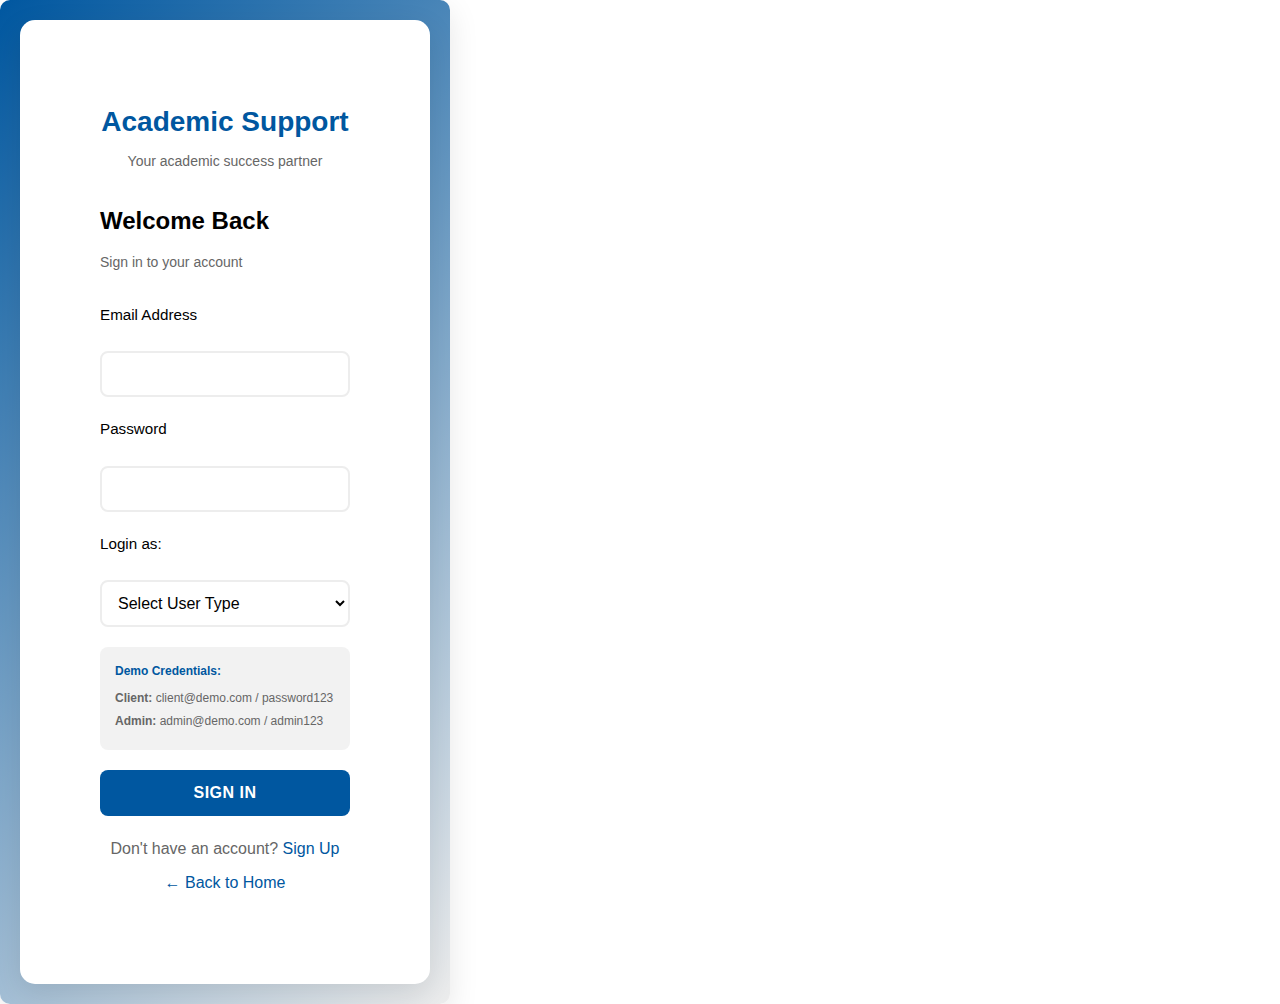
<file: adminportal.html>
<!DOCTYPE html>
<html lang="en">
<head>
    <meta charset="UTF-8">
    <meta name="viewport" content="width=device-width, initial-scale=1.0">
    <title>Admin Portal - Academic Support Services</title>
    <link rel="stylesheet" href="styles.css">
</head>
<body>
    <div class="portal-container">
        <!-- Header -->
        <header class="portal-header admin-header">
            <div class="header-left">
                <h1>Admin Portal</h1>
                <span id="welcomeMessage">Welcome, Admin!</span>
            </div>
            <div class="header-right">
                <div class="notification-icon" id="notificationIcon">
                    <span class="notification-badge">5</span>
                    🔔
                </div>
                <div class="user-menu">
                    <button id="accountSettings">⚙️ Settings</button>
                    <button id="logoutBtn">🚪 Logout</button>
                </div>
            </div>
        </header>

        <!-- Main Content -->
        <div class="portal-main">
            <!-- Sidebar -->
            <aside class="portal-sidebar">
                <nav class="sidebar-nav">
                    <button class="nav-item active" data-section="dashboard">📊 Dashboard</button>
                    <button class="nav-item" data-section="clients">👥 Client Management</button>
                    <button class="nav-item" data-section="progress">📈 Progress Updates</button>
                    <button class="nav-item" data-section="calendar">📅 Calendar</button>
                    <button class="nav-item" data-section="chat">💬 Chat</button>
                    <button class="nav-item" data-section="analytics">📊 Analytics</button>
                </nav>
            </aside>

            <!-- Content Area -->
            <main class="portal-content">
                <!-- Dashboard Section -->
                <section id="dashboard" class="content-section active">
                    <h2>Admin Dashboard</h2>
                    <div class="dashboard-cards">
                        <div class="dashboard-card admin-card">
                            <h3>Active Clients</h3>
                            <div class="card-number">12</div>
                        </div>
                        <div class="dashboard-card admin-card">
                            <h3>Pending Reviews</h3>
                            <div class="card-number">8</div>
                        </div>
                        <div class="dashboard-card admin-card">
                            <h3>Completed Projects</h3>
                            <div class="card-number">45</div>
                        </div>
                        <div class="dashboard-card admin-card">
                            <h3>Monthly Revenue</h3>
                            <div class="card-number">R18,500</div>
                        </div>
                    </div>
                    
                    <div class="admin-quick-actions">
                        <h3>Quick Actions</h3>
                        <div class="quick-actions-grid">
                            <button class="quick-action-btn" onclick="showSection('clients')">👥 Manage Clients</button>
                            <button class="quick-action-btn" onclick="showSection('progress')">📝 Update Progress</button>
                            <button class="quick-action-btn" onclick="showSection('calendar')">📅 Schedule Event</button>
                            <button class="quick-action-btn" onclick="showSection('chat')">💬 Send Message</button>
                        </div>
                    </div>
                    
                    <div class="recent-activity">
                        <h3>Recent Activity</h3>
                        <div class="activity-item">
                            <span class="activity-time">30 min ago</span>
                            <span class="activity-text">Completed review for John Doe's assignment</span>
                        </div>
                        <div class="activity-item">
                            <span class="activity-time">2 hours ago</span>
                            <span class="activity-text">New client registration: Jane Smith</span>
                        </div>
                        <div class="activity-item">
                            <span class="activity-time">4 hours ago</span>
                            <span class="activity-text">Payment received from Mike Johnson</span>
                        </div>
                    </div>
                </section>

                <!-- Client Management Section -->
                <section id="clients" class="content-section">
                    <h2>Client Management</h2>
                    <div class="clients-header">
                        <button id="addClientBtn" class="btn-primary">+ Add New Client</button>
                        <input type="text" id="clientSearch" placeholder="Search clients...">
                    </div>
                    
                    <div class="clients-table">
                        <table>
                            <thead>
                                <tr>
                                    <th>Name</th>
                                    <th>Email</th>
                                    <th>Active Projects</th>
                                    <th>Status</th>
                                    <th>Actions</th>
                                </tr>
                            </thead>
                            <tbody id="clientsTableBody">
                                <tr>
                                    <td>John Doe</td>
                                    <td>john@email.com</td>
                                    <td>2</td>
                                    <td><span class="status-active">Active</span></td>
                                    <td>
                                        <button class="btn-small" onclick="viewClient('john')">View</button>
                                        <button class="btn-small" onclick="editClient('john')">Edit</button>
                                    </td>
                                </tr>
                                <tr>
                                    <td>Jane Smith</td>
                                    <td>jane@email.com</td>
                                    <td>1</td>
                                    <td><span class="status-active">Active</span></td>
                                    <td>
                                        <button class="btn-small" onclick="viewClient('jane')">View</button>
                                        <button class="btn-small" onclick="editClient('jane')">Edit</button>
                                    </td>
                                </tr>
                                <tr>
                                    <td>Mike Johnson</td>
                                    <td>mike@email.com</td>
                                    <td>0</td>
                                    <td><span class="status-inactive">Inactive</span></td>
                                    <td>
                                        <button class="btn-small" onclick="viewClient('mike')">View</button>
                                        <button class="btn-small" onclick="editClient('mike')">Edit</button>
                                    </td>
                                </tr>
                            </tbody>
                        </table>
                    </div>
                </section>

                <!-- Progress Updates Section -->
                <section id="progress" class="content-section">
                    <h2>Progress Updates</h2>
                    <div class="progress-management">
                        <div class="client-selector">
                            <label for="progressClient">Select Client:</label>
                            <select id="progressClient">
                                <option value="">Choose a client</option>
                                <option value="john">John Doe</option>
                                <option value="jane">Jane Smith</option>
                                <option value="mike">Mike Johnson</option>
                            </select>
                        </div>
                        
                        <div id="clientProjects" class="client-projects">
                            <!-- Projects will be loaded dynamically -->
                        </div>
                        
                        <div class="progress-update-form" id="progressUpdateForm" style="display: none;">
                            <h3>Update Progress</h3>
                            <form id="progressForm">
                                <div class="form-group">
                                    <label for="projectTitle">Project Title</label>
                                    <input type="text" id="projectTitle" readonly>
                                </div>
                                <div class="form-group">
                                    <label for="progressPercentage">Progress (%)</label>
                                    <input type="range" id="progressPercentage" min="0" max="100" value="0">
                                    <span id="progressValue">0%</span>
                                </div>
                                <div class="form-group">
                                    <label for="progressStatus">Status</label>
                                    <select id="progressStatus">
                                        <option value="Not Started">Not Started</option>
                                        <option value="In Progress">In Progress</option>
                                        <option value="Under Review">Under Review</option>
                                        <option value="Awaiting Feedback">Awaiting Feedback</option>
                                        <option value="Completed">Completed</option>
                                        <option value="Ready for Collection">Ready for Collection</option>
                                    </select>
                                </div>
                                <div class="form-group">
                                    <label for="progressNotes">Progress Notes</label>
                                    <textarea id="progressNotes" placeholder="Add any notes about the progress..."></textarea>
                                </div>
                                <button type="submit" class="btn-primary">Update Progress</button>
                            </form>
                        </div>
                    </div>
                </section>

                <!-- Calendar Section -->
                <section id="calendar" class="content-section">
                    <h2>Calendar & Event Management</h2>
                    <div class="calendar-container">
                        <div class="calendar-controls">
                            <div class="calendar-header">
                                <button id="prevMonth">‹</button>
                                <h3 id="currentMonth">August 2025</h3>
                                <button id="nextMonth">›</button>
                            </div>
                            <button id="addEventBtn" class="btn-primary">+ Add Event</button>
                        </div>
                        
                        <div class="calendar-grid" id="calendarGrid">
                            <!-- Calendar will be generated by JavaScript -->
                        </div>
                        
                        <div class="calendar-events">
                            <h4>Upcoming Events</h4>
                            <div class="event-item admin-event">
                                <span class="event-date">Aug 15</span>
                                <span class="event-text">John Doe - Submit revised draft</span>
                                <button class="event-edit">Edit</button>
                            </div>
                            <div class="event-item admin-event">
                                <span class="event-date">Aug 20</span>
                                <span class="event-text">Jane Smith - Consultation meeting</span>
                                <button class="event-edit">Edit</button>
                            </div>
                        </div>
                    </div>
                </section>

                <!-- Chat Section -->
                <section id="chat" class="content-section">
                    <h2>Client Communications</h2>
                    <div class="chat-layout">
                        <div class="chat-sidebar">
                            <h3>Active Chats</h3>
                            <div class="chat-list">
                                <div class="chat-item active" data-client="john">
                                    <div class="chat-avatar">JD</div>
                                    <div class="chat-info">
                                        <div class="chat-name">John Doe</div>
                                        <div class="chat-preview">Thank you for your feedback...</div>
                                    </div>
                                    <div class="chat-badge">2</div>
                                </div>
                                <div class="chat-item" data-client="jane">
                                    <div class="chat-avatar">JS</div>
                                    <div class="chat-info">
                                        <div class="chat-name">Jane Smith</div>
                                        <div class="chat-preview">When is the deadline?</div>
                                    </div>
                                </div>
                                <div class="chat-item" data-client="mike">
                                    <div class="chat-avatar">MJ</div>
                                    <div class="chat-info">
                                        <div class="chat-name">Mike Johnson</div>
                                        <div class="chat-preview">Payment completed</div>
                                    </div>
                                </div>
                            </div>
                        </div>
                        
                        <div class="chat-main">
                            <div class="chat-header">
                                <h3 id="currentChatClient">John Doe</h3>
                                <div class="chat-status">Online</div>
                            </div>
                            
                            <div class="chat-messages" id="adminChatMessages">
                                <div class="message client-message">
                                    <div class="message-header">
                                        <strong>John Doe</strong>
                                        <span class="message-time">2:30 PM</span>
                                    </div>
                                    <div class="message-content">Hi! I've submitted my assignment. Could you please review it?</div>
                                </div>
                                <div class="message admin-message">
                                    <div class="message-header">
                                        <strong>You</strong>
                                        <span class="message-time">2:45 PM</span>
                                    </div>
                                    <div class="message-content">Hello John! I've received your assignment and will review it within 24 hours. I'll provide detailed feedback once complete.</div>
                                </div>
                            </div>
                            
                            <div class="chat-input-container">
                                <div class="chat-input-area">
                                    <input type="text" id="adminChatInput" placeholder="Type your message...">
                                    <input type="file" id="adminFileInput" style="display: none;" multiple accept=".pdf,.doc,.docx,.jpg,.png,.gif">
                                    <button id="adminAttachBtn" title="Attach files">📎</button>
                                    <button id="adminSendBtn">Send</button>
                                </div>
                            </div>
                        </div>
                    </div>
                </section>

                <!-- Analytics Section -->
                <section id="analytics" class="content-section">
                    <h2>Analytics & Reports</h2>
                    <div class="analytics-container">
                        <div class="analytics-cards">
                            <div class="analytics-card">
                                <h3>Monthly Revenue</h3>
                                <div class="analytics-value">R18,500</div>
                                <div class="analytics-change positive">+12% from last month</div>
                            </div>
                            <div class="analytics-card">
                                <h3>Client Satisfaction</h3>
                                <div class="analytics-value">94%</div>
                                <div class="analytics-change positive">+2% from last month</div>
                            </div>
                            <div class="analytics-card">
                                <h3>Project Completion Rate</h3>
                                <div class="analytics-value">87%</div>
                                <div class="analytics-change negative">-3% from last month</div>
                            </div>
                        </div>
                        
                        <div class="charts-section">
                            <div class="chart-container">
                                <h3>Revenue Trend</h3>
                                <div class="chart-placeholder">
                                    <canvas id="revenueChart" width="400" height="200"></canvas>
                                </div>
                            </div>
                            
                            <div class="chart-container">
                                <h3>Service Distribution</h3>
                                <div class="service-stats">
                                    <div class="service-stat">
                                        <span class="service-name">Assignment Review</span>
                                        <span class="service-count">45%</span>
                                    </div>
                                    <div class="service-stat">
                                        <span class="service-name">Dissertation Help</span>
                                        <span class="service-count">30%</span>
                                    </div>
                                    <div class="service-stat">
                                        <span class="service-name">Proofreading</span>
                                        <span class="service-count">15%</span>
                                    </div>
                                    <div class="service-stat">
                                        <span class="service-name">Tutoring</span>
                                        <span class="service-count">10%</span>
                                    </div>
                                </div>
                            </div>
                        </div>
                    </div>
                </section>
            </main>
        </div>

        <!-- Account Settings Modal -->
        <div id="settingsModal" class="modal">
            <div class="modal-content">
                <span class="close">&times;</span>
                <h2>Admin Settings</h2>
                <form id="settingsForm">
                    <div class="form-group">
                        <label for="profileName">Full Name</label>
                        <input type="text" id="profileName" value="Admin User">
                    </div>
                    <div class="form-group">
                        <label for="profileEmail">Email</label>
                        <input type="email" id="profileEmail" value="admin@demo.com">
                    </div>
                    <div class="form-group">
                        <label for="profilePhone">Phone</label>
                        <input type="tel" id="profilePhone" value="+27 123 456 789">
                    </div>
                    <div class="form-group">
                        <label for="businessHours">Business Hours</label>
                        <input type="text" id="businessHours" value="Mon-Fri: 9AM-5PM">
                    </div>
                    <button type="submit" class="btn-primary">Save Changes</button>
                </form>
            </div>
        </div>

        <!-- Add Event Modal -->
        <div id="eventModal" class="modal">
            <div class="modal-content">
                <span class="close" id="closeEventModal">&times;</span>
                <h2>Add New Event</h2>
                <form id="eventForm">
                    <div class="form-group">
                        <label for="eventClient">Client</label>
                        <select id="eventClient" required>
                            <option value="">Select Client</option>
                            <option value="john">John Doe</option>
                            <option value="jane">Jane Smith</option>
                            <option value="mike">Mike Johnson</option>
                        </select>
                    </div>
                    <div class="form-group">
                        <label for="eventTitle">Event Title</label>
                        <input type="text" id="eventTitle" required>
                    </div>
                    <div class="form-group">
                        <label for="eventDate">Date</label>
                        <input type="date" id="eventDate" required>
                    </div>
                    <div class="form-group">
                        <label for="eventTime">Time</label>
                        <input type="time" id="eventTime">
                    </div>
                    <div class="form-group">
                        <label for="eventDescription">Description</label>
                        <textarea id="eventDescription"></textarea>
                    </div>
                    <button type="submit" class="btn-primary">Add Event</button>
                </form>
            </div>
        </div>
    </div>

    <script>
        // Check authentication
        const currentUser = JSON.parse(localStorage.getItem('currentUser') || '{}');
        if (!currentUser.isLoggedIn || currentUser.userType !== 'admin') {
            window.location.href = 'login.html';
        }

        // Update welcome message
        document.getElementById('welcomeMessage').textContent = `Welcome, ${currentUser.name}!`;

        // Navigation functionality
        document.querySelectorAll('.nav-item').forEach(item => {
            item.addEventListener('click', () => {
                showSection(item.getAttribute('data-section'));
            });
        });

        function showSection(sectionId) {
            // Remove active class from all nav items and sections
            document.querySelectorAll('.nav-item').forEach(nav => nav.classList.remove('active'));
            document.querySelectorAll('.content-section').forEach(section => section.classList.remove('active'));
            
            // Add active class to corresponding nav item and section
            document.querySelector(`[data-section="${sectionId}"]`).classList.add('active');
            document.getElementById(sectionId).classList.add('active');
        }

        // Logout functionality
        document.getElementById('logoutBtn').addEventListener('click', () => {
            localStorage.removeItem('currentUser');
            window.location.href = 'login.html';
        });

        // Modal functionality
        const settingsModal = document.getElementById('settingsModal');
        const eventModal = document.getElementById('eventModal');
        const settingsBtn = document.getElementById('accountSettings');
        const addEventBtn = document.getElementById('addEventBtn');

        settingsBtn.addEventListener('click', () => {
            settingsModal.style.display = 'block';
        });

        addEventBtn.addEventListener('click', () => {
            eventModal.style.display = 'block';
        });

        document.querySelectorAll('.close').forEach(closeBtn => {
            closeBtn.addEventListener('click', (e) => {
                e.target.closest('.modal').style.display = 'none';
            });
        });

        window.addEventListener('click', (e) => {
            if (e.target === settingsModal) settingsModal.style.display = 'none';
            if (e.target === eventModal) eventModal.style.display = 'none';
        });

        // Progress management
        const progressClient = document.getElementById('progressClient');
        const clientProjects = document.getElementById('clientProjects');
        const progressUpdateForm = document.getElementById('progressUpdateForm');
        const progressPercentage = document.getElementById('progressPercentage');
        const progressValue = document.getElementById('progressValue');

        progressPercentage.addEventListener('input', (e) => {
            progressValue.textContent = e.target.value + '%';
        });

        progressClient.addEventListener('change', (e) => {
            const clientId = e.target.value;
            if (clientId) {
                loadClientProjects(clientId);
            } else {
                clientProjects.innerHTML = '';
                progressUpdateForm.style.display = 'none';
            }
        });

        function loadClientProjects(clientId) {
            // Demo data for different clients
            const projectsData = {
                john: [
                    { id: 1, title: 'Research Paper - Psychology', progress: 75, status: 'Under Review' },
                    { id: 2, title: 'Assignment Review - Statistics', progress: 90, status: 'Awaiting Feedback' }
                ],
                jane: [
                    { id: 3, title: 'Dissertation Skeleton - Business', progress: 40, status: 'In Progress' }
                ],
                mike: [
                    { id: 4, title: 'Assignment Proofreading - Literature', progress: 100, status: 'Completed' }
                ]
            };

            const projects = projectsData[clientId] || [];
            
            clientProjects.innerHTML = '<h3>Client Projects</h3>';
            
            projects.forEach(project => {
                const projectDiv = document.createElement('div');
                projectDiv.className = 'project-item';
                projectDiv.innerHTML = `
                    <div class="project-info">
                        <h4>${project.title}</h4>
                        <div class="progress-bar">
                            <div class="progress-fill" style="width: ${project.progress}%"></div>
                        </div>
                        <span class="progress-text">${project.progress}% - ${project.status}</span>
                    </div>
                    <button class="btn-small" onclick="editProjectProgress(${project.id}, '${project.title}', ${project.progress}, '${project.status}')">Update</button>
                `;
                clientProjects.appendChild(projectDiv);
            });
        }

        function editProjectProgress(id, title, progress, status) {
            document.getElementById('projectTitle').value = title;
            document.getElementById('progressPercentage').value = progress;
            document.getElementById('progressValue').textContent = progress + '%';
            document.getElementById('progressStatus').value = status;
            progressUpdateForm.style.display = 'block';
        }

        document.getElementById('progressForm').addEventListener('submit', (e) => {
            e.preventDefault();
            alert('Progress updated successfully!');
            progressUpdateForm.style.display = 'none';
            // Reload projects to show updated progress
            const selectedClient = progressClient.value;
            if (selectedClient) {
                loadClientProjects(selectedClient);
            }
        });

        // Calendar functionality
        let currentDate = new Date();
        
        function generateCalendar(date) {
            const year = date.getFullYear();
            const month = date.getMonth();
            const firstDay = new Date(year, month, 1);
            const lastDay = new Date(year, month + 1, 0);
            const startingDayOfWeek = firstDay.getDay();
            const daysInMonth = lastDay.getDate();
            
            const monthNames = ["January", "February", "March", "April", "May", "June",
                "July", "August", "September", "October", "November", "December"];
            
            document.getElementById('currentMonth').textContent = `${monthNames[month]} ${year}`;
            
            const calendarGrid = document.getElementById('calendarGrid');
            calendarGrid.innerHTML = '';
            
            // Add day headers
            const dayHeaders = ['Sun', 'Mon', 'Tue', 'Wed', 'Thu', 'Fri', 'Sat'];
            dayHeaders.forEach(day => {
                const dayHeader = document.createElement('div');
                dayHeader.className = 'calendar-day-header';
                dayHeader.textContent = day;
                calendarGrid.appendChild(dayHeader);
            });
            
            // Add empty cells for days before the first day of the month
            for (let i = 0; i < startingDayOfWeek; i++) {
                const emptyDay = document.createElement('div');
                emptyDay.className = 'calendar-day empty';
                calendarGrid.appendChild(emptyDay);
            }
            
            // Add days of the month
            for (let day = 1; day <= daysInMonth; day++) {
                const dayElement = document.createElement('div');
                dayElement.className = 'calendar-day';
                dayElement.textContent = day;
                
                // Highlight today
                const today = new Date();
                if (year === today.getFullYear() && month === today.getMonth() && day === today.getDate()) {
                    dayElement.classList.add('today');
                }
                
                // Add events for specific dates
                if (day === 15 || day === 20) {
                    dayElement.classList.add('has-event');
                }
                
                calendarGrid.appendChild(dayElement);
            }
        }
        
        document.getElementById('prevMonth').addEventListener('click', () => {
            currentDate.setMonth(currentDate.getMonth() - 1);
            generateCalendar(currentDate);
        });
        
        document.getElementById('nextMonth').addEventListener('click', () => {
            currentDate.setMonth(currentDate.getMonth() + 1);
            generateCalendar(currentDate);
        });
        
        // Initialize calendar
        generateCalendar(currentDate);

        // Chat functionality
        const adminChatInput = document.getElementById('adminChatInput');
        const adminSendBtn = document.getElementById('adminSendBtn');
        const adminChatMessages = document.getElementById('adminChatMessages');
        const adminAttachBtn = document.getElementById('adminAttachBtn');
        const adminFileInput = document.getElementById('adminFileInput');

        adminSendBtn.addEventListener('click', sendAdminMessage);
        adminChatInput.addEventListener('keypress', (e) => {
            if (e.key === 'Enter') sendAdminMessage();
        });

        adminAttachBtn.addEventListener('click', () => {
            adminFileInput.click();
        });

        adminFileInput.addEventListener('change', (e) => {
            const files = Array.from(e.target.files);
            files.forEach(file => {
                addAdminFileMessage(file.name);
            });
        });

        function sendAdminMessage() {
            const message = adminChatInput.value.trim();
            if (message) {
                addAdminMessage(message, 'admin');
                adminChatInput.value = '';
                
                // Simulate client response
                setTimeout(() => {
                    const responses = [
                        "Thank you for the update!",
                        "I understand. I'll work on that.",
                        "When should I expect the next feedback?"
                    ];
                    const randomResponse = responses[Math.floor(Math.random() * responses.length)];
                    addAdminMessage(randomResponse, 'client');
                }, 1500);
            }
        }

        function addAdminMessage(content, sender) {
            const messageDiv = document.createElement('div');
            messageDiv.className = `message ${sender}-message`;
            const now = new Date();
            const time = now.toLocaleTimeString([], {hour: '2-digit', minute:'2-digit'});
            
            messageDiv.innerHTML = `
                <div class="message-header">
                    <strong>${sender === 'admin' ? 'You' : 'John Doe'}</strong>
                    <span class="message-time">${time}</span>
                </div>
                <div class="message-content">${content}</div>
            `;
            
            adminChatMessages.appendChild(messageDiv);
            adminChatMessages.scrollTop = adminChatMessages.scrollHeight;
        }

        function addAdminFileMessage(fileName) {
            const messageDiv = document.createElement('div');
            messageDiv.className = 'message admin-message';
            const now = new Date();
            const time = now.toLocaleTimeString([], {hour: '2-digit', minute:'2-digit'});
            
            messageDiv.innerHTML = `
                <div class="message-header">
                    <strong>You</strong>
                    <span class="message-time">${time}</span>
                </div>
                <div class="message-content">📎 Sent file: ${fileName}</div>
            `;
            
            adminChatMessages.appendChild(messageDiv);
            adminChatMessages.scrollTop = adminChatMessages.scrollHeight;
        }

        // Chat list functionality
        document.querySelectorAll('.chat-item').forEach(item => {
            item.addEventListener('click', () => {
                document.querySelectorAll('.chat-item').forEach(chat => chat.classList.remove('active'));
                item.classList.add('active');
                
                const clientName = item.querySelector('.chat-name').textContent;
                document.getElementById('currentChatClient').textContent = clientName;
                
                // Clear chat messages and load conversation for selected client
                adminChatMessages.innerHTML = `
                    <div class="message client-message">
                        <div class="message-header">
                            <strong>${clientName}</strong>
                            <span class="message-time">2:30 PM</span>
                        </div>
                        <div class="message-content">Hi! I have a question about my assignment.</div>
                    </div>
                `;
            });
        });

        // Client management functions
        function viewClient(clientId) {
            alert(`Viewing details for client: ${clientId}`);
        }

        function editClient(clientId) {
            alert(`Editing client: ${clientId}`);
        }

        // Event form submission
        document.getElementById('eventForm').addEventListener('submit', (e) => {
            e.preventDefault();
            const eventTitle = document.getElementById('eventTitle').value;
            const eventDate = document.getElementById('eventDate').value;
            alert(`Event "${eventTitle}" scheduled for ${eventDate}`);
            eventModal.style.display = 'none';
            document.getElementById('eventForm').reset();
        });

        // Settings form
        document.getElementById('settingsForm').addEventListener('submit', (e) => {
            e.preventDefault();
            alert('Admin settings saved successfully!');
            settingsModal.style.display = 'none';
        });

        // Notification click
        document.getElementById('notificationIcon').addEventListener('click', () => {
            alert('Admin Notifications:\n• New client registration\n• Payment received\n• Assignment submitted\n• Review deadline approaching\n• Client message pending');
        });

        // Client search functionality
        document.getElementById('clientSearch').addEventListener('input', (e) => {
            const searchTerm = e.target.value.toLowerCase();
            const rows = document.querySelectorAll('#clientsTableBody tr');
            
            rows.forEach(row => {
                const name = row.cells[0].textContent.toLowerCase();
                const email = row.cells[1].textContent.toLowerCase();
                
                if (name.includes(searchTerm) || email.includes(searchTerm)) {
                    row.style.display = '';
                } else {
                    row.style.display = 'none';
                }
            });
        });

        // Add new client
        document.getElementById('addClientBtn').addEventListener('click', () => {
            const name = prompt('Enter client name:');
            const email = prompt('Enter client email:');
            
            if (name && email) {
                const tableBody = document.getElementById('clientsTableBody');
                const newRow = document.createElement('tr');
                newRow.innerHTML = `
                    <td>${name}</td>
                    <td>${email}</td>
                    <td>0</td>
                    <td><span class="status-active">Active</span></td>
                    <td>
                        <button class="btn-small" onclick="viewClient('${name.toLowerCase().replace(' ', '')}')">View</button>
                        <button class="btn-small" onclick="editClient('${name.toLowerCase().replace(' ', '')}')">Edit</button>
                    </td>
                `;
                tableBody.appendChild(newRow);
                alert('Client added successfully!');
            }
        });
    </script>
</body>
</html>
</file>
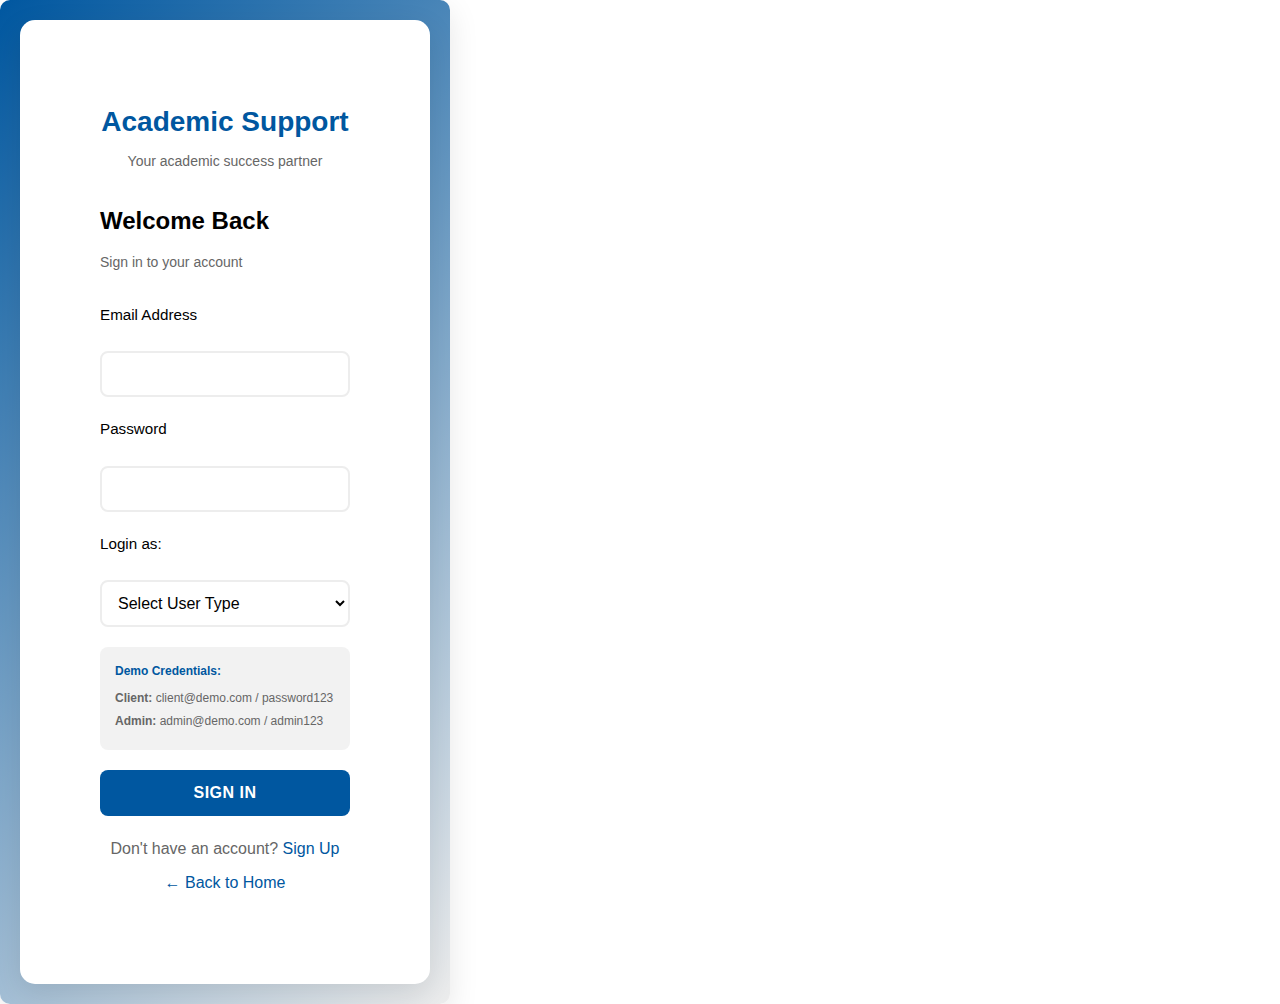
<file: clientportal.html>
<!DOCTYPE html>
<html lang="en">
<head>
    <meta charset="UTF-8">
    <meta name="viewport" content="width=device-width, initial-scale=1.0">
    <title>Client Portal - Academic Support Services</title>
    <link rel="stylesheet" href="styles.css">
</head>
<body>
    <div class="portal-container">
        <!-- Header -->
        <header class="portal-header">
            <div class="header-left">
                <h1>Client Portal</h1>
                <span id="welcomeMessage">Welcome, Client!</span>
            </div>
            <div class="header-right">
                <div class="notification-icon" id="notificationIcon">
                    <span class="notification-badge">3</span>
                    🔔
                </div>
                <div class="user-menu">
                    <button id="accountSettings">⚙️ Settings</button>
                    <button id="logoutBtn">🚪 Logout</button>
                </div>
            </div>
        </header>

        <!-- Main Content -->
        <div class="portal-main">
            <!-- Sidebar -->
            <aside class="portal-sidebar">
                <nav class="sidebar-nav">
                    <button class="nav-item active" data-section="dashboard">📊 Dashboard</button>
                    <button class="nav-item" data-section="progress">📈 Progress Tracker</button>
                    <button class="nav-item" data-section="calendar">📅 Calendar</button>
                    <button class="nav-item" data-section="chat">💬 Chat</button>
                    <button class="nav-item" data-section="payment">💳 Payment</button>
                    <button class="nav-item" data-section="documents">📁 Documents</button>
                </nav>
            </aside>

            <!-- Content Area -->
            <main class="portal-content">
                <!-- Dashboard Section -->
                <section id="dashboard" class="content-section active">
                    <h2>Dashboard Overview</h2>
                    <div class="dashboard-cards">
                        <div class="dashboard-card">
                            <h3>Active Projects</h3>
                            <div class="card-number">3</div>
                        </div>
                        <div class="dashboard-card">
                            <h3>Upcoming Deadlines</h3>
                            <div class="card-number">2</div>
                        </div>
                        <div class="dashboard-card">
                            <h3>Completed Tasks</h3>
                            <div class="card-number">8</div>
                        </div>
                        <div class="dashboard-card">
                            <h3>Total Spent</h3>
                            <div class="card-number">R1,250</div>
                        </div>
                    </div>
                    
                    <div class="recent-activity">
                        <h3>Recent Activity</h3>
                        <div class="activity-item">
                            <span class="activity-time">2 hours ago</span>
                            <span class="activity-text">Assignment review completed</span>
                        </div>
                        <div class="activity-item">
                            <span class="activity-time">1 day ago</span>
                            <span class="activity-text">New message from tutor</span>
                        </div>
                        <div class="activity-item">
                            <span class="activity-time">3 days ago</span>
                            <span class="activity-text">Payment processed successfully</span>
                        </div>
                    </div>
                </section>

                <!-- Progress Tracker Section -->
                <section id="progress" class="content-section">
                    <h2>Progress Tracker</h2>
                    <div class="progress-container">
                        <div class="project-progress">
                            <h3>Research Paper - Psychology</h3>
                            <div class="progress-bar">
                                <div class="progress-fill" style="width: 75%"></div>
                            </div>
                            <span class="progress-text">75% Complete</span>
                            <p class="progress-status">Status: Review in progress</p>
                        </div>
                        
                        <div class="project-progress">
                            <h3>Dissertation Skeleton - Business</h3>
                            <div class="progress-bar">
                                <div class="progress-fill" style="width: 40%"></div>
                            </div>
                            <span class="progress-text">40% Complete</span>
                            <p class="progress-status">Status: Awaiting feedback</p>
                        </div>
                        
                        <div class="project-progress">
                            <h3>Assignment Proofreading - Literature</h3>
                            <div class="progress-bar">
                                <div class="progress-fill" style="width: 100%"></div>
                            </div>
                            <span class="progress-text">100% Complete</span>
                            <p class="progress-status">Status: Ready for collection</p>
                        </div>
                    </div>
                </section>

                <!-- Calendar Section -->
                <section id="calendar" class="content-section">
                    <h2>Calendar & Deadlines</h2>
                    <div class="calendar-container">
                        <div class="calendar-header">
                            <button id="prevMonth">‹</button>
                            <h3 id="currentMonth">August 2025</h3>
                            <button id="nextMonth">›</button>
                        </div>
                        <div class="calendar-grid" id="calendarGrid">
                            <!-- Calendar will be generated by JavaScript -->
                        </div>
                        <div class="calendar-events">
                            <h4>Upcoming Events</h4>
                            <div class="event-item">
                                <span class="event-date">Aug 15</span>
                                <span class="event-text">Submit revised draft</span>
                            </div>
                            <div class="event-item">
                                <span class="event-date">Aug 20</span>
                                <span class="event-text">Consultation meeting</span>
                            </div>
                        </div>
                    </div>
                </section>

                <!-- Chat Section -->
                <section id="chat" class="content-section">
                    <h2>Chat with Tutor</h2>
                    <div class="chat-container">
                        <div class="chat-messages" id="chatMessages">
                            <div class="message tutor-message">
                                <div class="message-header">
                                    <strong>Tutor</strong>
                                    <span class="message-time">10:30 AM</span>
                                </div>
                                <div class="message-content">Hi! I've reviewed your assignment. Overall structure is good, but I have some suggestions for the conclusion.</div>
                            </div>
                            <div class="message client-message">
                                <div class="message-header">
                                    <strong>You</strong>
                                    <span class="message-time">10:35 AM</span>
                                </div>
                                <div class="message-content">Thank you! I'd love to hear your suggestions.</div>
                            </div>
                        </div>
                        <div class="chat-input-container">
                            <div class="chat-input-area">
                                <input type="text" id="chatInput" placeholder="Type your message...">
                                <input type="file" id="fileInput" style="display: none;" multiple accept=".pdf,.doc,.docx,.jpg,.png,.gif">
                                <button id="attachBtn" title="Attach files">📎</button>
                                <button id="sendBtn">Send</button>
                            </div>
                        </div>
                    </div>
                </section>

                <!-- Payment Section -->
                <section id="payment" class="content-section">
                    <h2>Payment Center</h2>
                    <div class="payment-container">
                        <div class="payment-summary">
                            <h3>Account Summary</h3>
                            <div class="summary-item">
                                <span>Current Balance:</span>
                                <span class="amount">R0.00</span>
                            </div>
                            <div class="summary-item">
                                <span>Pending Charges:</span>
                                <span class="amount">R450.00</span>
                            </div>
                            <div class="summary-item total">
                                <span>Total Due:</span>
                                <span class="amount">R450.00</span>
                            </div>
                        </div>
                        
                        <div class="payment-form">
                            <h3>Make Payment</h3>
                            <form id="paymentForm">
                                <div class="form-group">
                                    <label for="paymentAmount">Amount (R)</label>
                                    <input type="number" id="paymentAmount" placeholder="450.00" step="0.01">
                                </div>
                                <div class="form-group">
                                    <label for="paymentMethod">Payment Method</label>
                                    <select id="paymentMethod">
                                        <option value="card">Credit/Debit Card</option>
                                        <option value="eft">EFT</option>
                                        <option value="paypal">PayPal</option>
                                    </select>
                                </div>
                                <button type="submit" class="btn-primary">Process Payment</button>
                            </form>
                        </div>
                        
                        <div class="payment-history">
                            <h3>Payment History</h3>
                            <div class="payment-item">
                                <span class="payment-date">July 28, 2025</span>
                                <span class="payment-desc">Assignment Review</span>
                                <span class="payment-amount">R300.00</span>
                            </div>
                            <div class="payment-item">
                                <span class="payment-date">July 15, 2025</span>
                                <span class="payment-desc">Consultation Fee</span>
                                <span class="payment-amount">R150.00</span>
                            </div>
                        </div>
                    </div>
                </section>

                <!-- Documents Section -->
                <section id="documents" class="content-section">
                    <h2>Document Management</h2>
                    <div class="documents-container">
                        <div class="upload-area">
                            <h3>Upload Documents</h3>
                            <div class="upload-zone" id="uploadZone">
                                <p>Drag and drop files here or click to browse</p>
                                <input type="file" id="documentUpload" multiple accept=".pdf,.doc,.docx,.txt">
                            </div>
                        </div>
                        
                        <div class="documents-list">
                            <h3>Your Documents</h3>
                            <div class="document-item">
                                <span class="doc-icon">📄</span>
                                <span class="doc-name">Research_Paper_Draft.pdf</span>
                                <span class="doc-date">Aug 1, 2025</span>
                                <button class="doc-action">Download</button>
                            </div>
                            <div class="document-item">
                                <span class="doc-icon">📄</span>
                                <span class="doc-name">Assignment_Guidelines.docx</span>
                                <span class="doc-date">July 28, 2025</span>
                                <button class="doc-action">Download</button>
                            </div>
                        </div>
                    </div>
                </section>
            </main>
        </div>

        <!-- Account Settings Modal -->
        <div id="settingsModal" class="modal">
            <div class="modal-content">
                <span class="close">&times;</span>
                <h2>Account Settings</h2>
                <form id="settingsForm">
                    <div class="form-group">
                        <label for="profileName">Full Name</label>
                        <input type="text" id="profileName" value="Client User">
                    </div>
                    <div class="form-group">
                        <label for="profileEmail">Email</label>
                        <input type="email" id="profileEmail" value="client@demo.com">
                    </div>
                    <div class="form-group">
                        <label for="profilePhone">Phone</label>
                        <input type="tel" id="profilePhone" value="+27 123 456 789">
                    </div>
                    <button type="submit" class="btn-primary">Save Changes</button>
                </form>
            </div>
        </div>
    </div>

    <script>
        // Check authentication
        const currentUser = JSON.parse(localStorage.getItem('currentUser') || '{}');
        if (!currentUser.isLoggedIn || currentUser.userType !== 'client') {
            window.location.href = 'login.html';
        }

        // Update welcome message
        document.getElementById('welcomeMessage').textContent = `Welcome, ${currentUser.name}!`;

        // Navigation functionality
        document.querySelectorAll('.nav-item').forEach(item => {
            item.addEventListener('click', () => {
                // Remove active class from all nav items and sections
                document.querySelectorAll('.nav-item').forEach(nav => nav.classList.remove('active'));
                document.querySelectorAll('.content-section').forEach(section => section.classList.remove('active'));
                
                // Add active class to clicked nav item
                item.classList.add('active');
                
                // Show corresponding section
                const sectionId = item.getAttribute('data-section');
                document.getElementById(sectionId).classList.add('active');
            });
        });

        // Logout functionality
        document.getElementById('logoutBtn').addEventListener('click', () => {
            localStorage.removeItem('currentUser');
            window.location.href = 'login.html';
        });

        // Account Settings Modal
        const settingsModal = document.getElementById('settingsModal');
        const settingsBtn = document.getElementById('accountSettings');
        const closeModal = document.querySelector('.close');

        settingsBtn.addEventListener('click', () => {
            settingsModal.style.display = 'block';
        });

        closeModal.addEventListener('click', () => {
            settingsModal.style.display = 'none';
        });

        window.addEventListener('click', (e) => {
            if (e.target === settingsModal) {
                settingsModal.style.display = 'none';
            }
        });

        // Chat functionality
        const chatInput = document.getElementById('chatInput');
        const sendBtn = document.getElementById('sendBtn');
        const chatMessages = document.getElementById('chatMessages');
        const attachBtn = document.getElementById('attachBtn');
        const fileInput = document.getElementById('fileInput');

        sendBtn.addEventListener('click', sendMessage);
        chatInput.addEventListener('keypress', (e) => {
            if (e.key === 'Enter') sendMessage();
        });

        attachBtn.addEventListener('click', () => {
            fileInput.click();
        });

        fileInput.addEventListener('change', (e) => {
            const files = Array.from(e.target.files);
            files.forEach(file => {
                addFileMessage(file.name);
            });
        });

        function sendMessage() {
            const message = chatInput.value.trim();
            if (message) {
                addMessage(message, 'client');
                chatInput.value = '';
                
                // Simulate tutor response
                setTimeout(() => {
                    const responses = [
                        "Thank you for your message. I'll review this and get back to you shortly.",
                        "Great question! Let me provide some guidance on that.",
                        "I've received your document. I'll review it and provide feedback soon."
                    ];
                    const randomResponse = responses[Math.floor(Math.random() * responses.length)];
                    addMessage(randomResponse, 'tutor');
                }, 1000);
            }
        }

        function addMessage(content, sender) {
            const messageDiv = document.createElement('div');
            messageDiv.className = `message ${sender}-message`;
            const now = new Date();
            const time = now.toLocaleTimeString([], {hour: '2-digit', minute:'2-digit'});
            
            messageDiv.innerHTML = `
                <div class="message-header">
                    <strong>${sender === 'client' ? 'You' : 'Tutor'}</strong>
                    <span class="message-time">${time}</span>
                </div>
                <div class="message-content">${content}</div>
            `;
            
            chatMessages.appendChild(messageDiv);
            chatMessages.scrollTop = chatMessages.scrollHeight;
        }

        function addFileMessage(fileName) {
            const messageDiv = document.createElement('div');
            messageDiv.className = 'message client-message';
            const now = new Date();
            const time = now.toLocaleTimeString([], {hour: '2-digit', minute:'2-digit'});
            
            messageDiv.innerHTML = `
                <div class="message-header">
                    <strong>You</strong>
                    <span class="message-time">${time}</span>
                </div>
                <div class="message-content">📎 Sent file: ${fileName}</div>
            `;
            
            chatMessages.appendChild(messageDiv);
            chatMessages.scrollTop = chatMessages.scrollHeight;
        }

        // Calendar functionality
        let currentDate = new Date();
        
        function generateCalendar(date) {
            const year = date.getFullYear();
            const month = date.getMonth();
            const firstDay = new Date(year, month, 1);
            const lastDay = new Date(year, month + 1, 0);
            const startingDayOfWeek = firstDay.getDay();
            const daysInMonth = lastDay.getDate();
            
            const monthNames = ["January", "February", "March", "April", "May", "June",
                "July", "August", "September", "October", "November", "December"];
            
            document.getElementById('currentMonth').textContent = `${monthNames[month]} ${year}`;
            
            const calendarGrid = document.getElementById('calendarGrid');
            calendarGrid.innerHTML = '';
            
            // Add day headers
            const dayHeaders = ['Sun', 'Mon', 'Tue', 'Wed', 'Thu', 'Fri', 'Sat'];
            dayHeaders.forEach(day => {
                const dayHeader = document.createElement('div');
                dayHeader.className = 'calendar-day-header';
                dayHeader.textContent = day;
                calendarGrid.appendChild(dayHeader);
            });
            
            // Add empty cells for days before the first day of the month
            for (let i = 0; i < startingDayOfWeek; i++) {
                const emptyDay = document.createElement('div');
                emptyDay.className = 'calendar-day empty';
                calendarGrid.appendChild(emptyDay);
            }
            
            // Add days of the month
            for (let day = 1; day <= daysInMonth; day++) {
                const dayElement = document.createElement('div');
                dayElement.className = 'calendar-day';
                dayElement.textContent = day;
                
                // Highlight today
                const today = new Date();
                if (year === today.getFullYear() && month === today.getMonth() && day === today.getDate()) {
                    dayElement.classList.add('today');
                }
                
                // Add events for specific dates
                if (day === 15 || day === 20) {
                    dayElement.classList.add('has-event');
                }
                
                calendarGrid.appendChild(dayElement);
            }
        }
        
        document.getElementById('prevMonth').addEventListener('click', () => {
            currentDate.setMonth(currentDate.getMonth() - 1);
            generateCalendar(currentDate);
        });
        
        document.getElementById('nextMonth').addEventListener('click', () => {
            currentDate.setMonth(currentDate.getMonth() + 1);
            generateCalendar(currentDate);
        });
        
        // Initialize calendar
        generateCalendar(currentDate);

        // Payment form
        document.getElementById('paymentForm').addEventListener('submit', (e) => {
            e.preventDefault();
            const amount = document.getElementById('paymentAmount').value;
            const method = document.getElementById('paymentMethod').value;
            
            if (amount && method) {
                alert(`Payment of R${amount} via ${method} processed successfully!`);
                // Reset form
                document.getElementById('paymentForm').reset();
            }
        });

        // Document upload
        const uploadZone = document.getElementById('uploadZone');
        const documentUpload = document.getElementById('documentUpload');

        uploadZone.addEventListener('click', () => {
            documentUpload.click();
        });

        uploadZone.addEventListener('dragover', (e) => {
            e.preventDefault();
            uploadZone.classList.add('drag-over');
        });

        uploadZone.addEventListener('dragleave', () => {
            uploadZone.classList.remove('drag-over');
        });

        uploadZone.addEventListener('drop', (e) => {
            e.preventDefault();
            uploadZone.classList.remove('drag-over');
            const files = Array.from(e.dataTransfer.files);
            handleFileUpload(files);
        });

        documentUpload.addEventListener('change', (e) => {
            const files = Array.from(e.target.files);
            handleFileUpload(files);
        });

        function handleFileUpload(files) {
            files.forEach(file => {
                console.log(`Uploading: ${file.name}`);
                // Here you would handle the actual file upload
                alert(`File "${file.name}" uploaded successfully!`);
            });
        }

        // Settings form
        document.getElementById('settingsForm').addEventListener('submit', (e) => {
            e.preventDefault();
            alert('Settings saved successfully!');
            settingsModal.style.display = 'none';
        });

        // Notification click
        document.getElementById('notificationIcon').addEventListener('click', () => {
            alert('Notifications:\n• Assignment review completed\n• New message from tutor\n• Payment reminder');
        });
    </script>
</body>
</html>
</file>
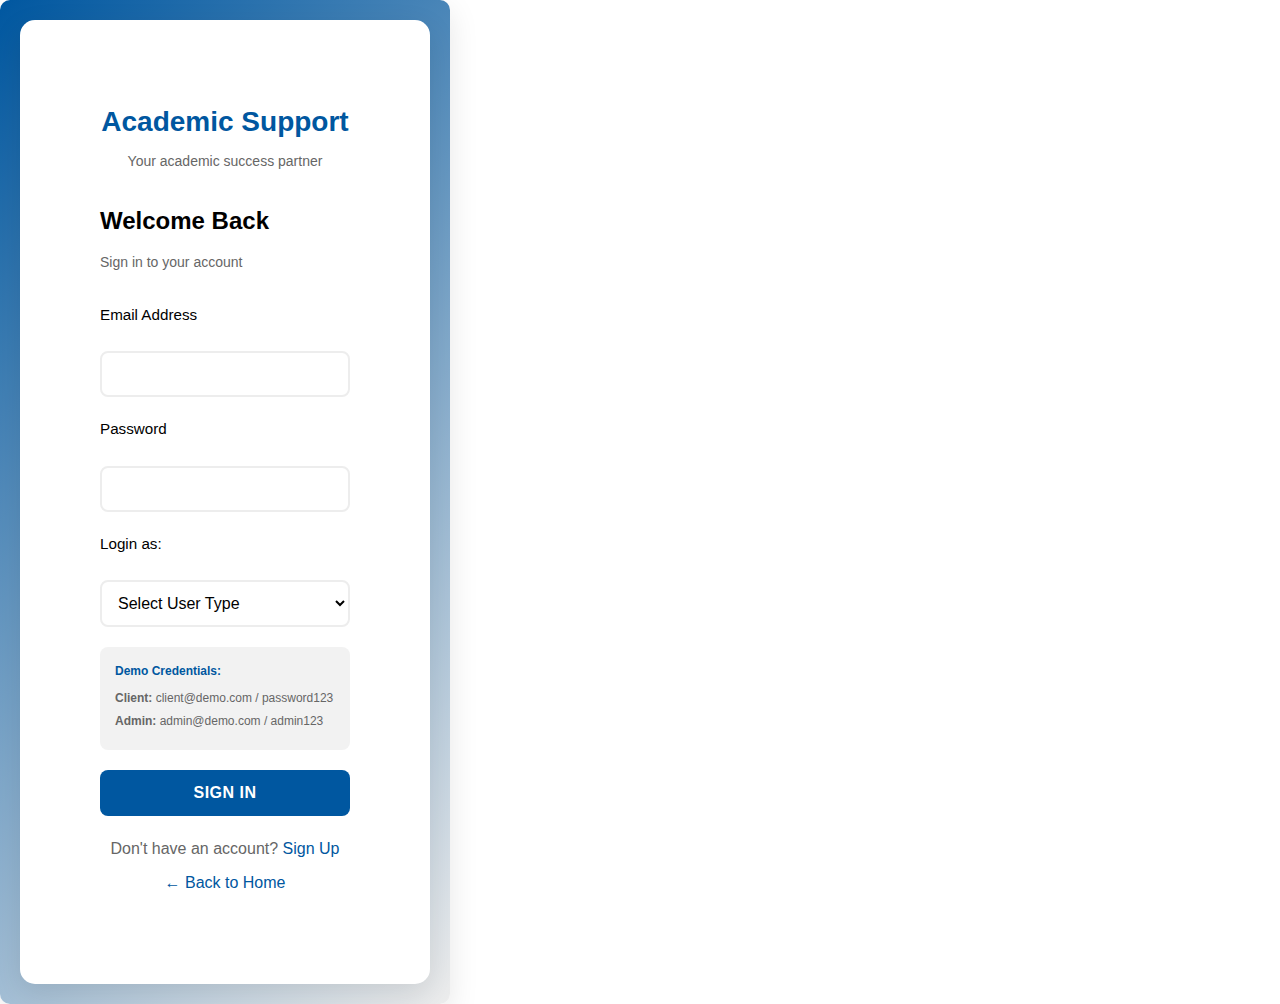
<file: login.html>
<!DOCTYPE html>
<html lang="en">
<head>
    <meta charset="UTF-8">
    <meta name="viewport" content="width=device-width, initial-scale=1.0">
    <title>Login - Academic Support Services</title>
    <link rel="stylesheet" href="styles.css">
</head>
<body>
    <div class="login-container">
        <div class="login-card">
            <!-- Login Form -->
            <div id="loginForm" class="auth-form active">
                <div class="logo-section">
                    <h1>Academic Support</h1>
                    <p>Your academic success partner</p>
                </div>
                
                <h2>Welcome Back</h2>
                <p class="subtitle">Sign in to your account</p>
                
                <form id="loginFormElement">
                    <div class="form-group">
                        <label for="loginEmail">Email Address</label>
                        <input type="email" id="loginEmail" required>
                    </div>
                    
                    <div class="form-group">
                        <label for="loginPassword">Password</label>
                        <input type="password" id="loginPassword" required>
                    </div>
                    
                    <div class="form-group">
                        <label for="userType">Login as:</label>
                        <select id="userType" required>
                            <option value="">Select User Type</option>
                            <option value="client">Client</option>
                            <option value="admin">Admin</option>
                        </select>
                    </div>
                    
                    <div class="demo-credentials">
                        <h4>Demo Credentials:</h4>
                        <p><strong>Client:</strong> client@demo.com / password123</p>
                        <p><strong>Admin:</strong> admin@demo.com / admin123</p>
                    </div>
                    
                    <button type="submit" class="btn-primary">Sign In</button>
                </form>
                
                <div class="auth-switch">
                    <p>Don't have an account? <a href="#" id="showSignup">Sign Up</a></p>
                    <p><a href="index.html">← Back to Home</a></p>
                </div>
            </div>
            
            <!-- Signup Form -->
            <div id="signupForm" class="auth-form">
                <div class="logo-section">
                    <h1>Academic Support</h1>
                    <p>Your academic success partner</p>
                </div>
                
                <h2>Create Account</h2>
                <p class="subtitle">Join our academic community</p>
                
                <form id="signupFormElement">
                    <div class="form-group">
                        <label for="signupName">Full Name</label>
                        <input type="text" id="signupName" required>
                    </div>
                    
                    <div class="form-group">
                        <label for="signupEmail">Email Address</label>
                        <input type="email" id="signupEmail" required>
                    </div>
                    
                    <div class="form-group">
                        <label for="signupPhone">Phone Number</label>
                        <input type="tel" id="signupPhone" required>
                    </div>
                    
                    <div class="form-group">
                        <label for="signupPassword">Password</label>
                        <input type="password" id="signupPassword" required>
                    </div>
                    
                    <div class="form-group">
                        <label for="confirmPassword">Confirm Password</label>
                        <input type="password" id="confirmPassword" required>
                    </div>
                    
                    <div class="form-group">
                        <label for="accountType">Account Type:</label>
                        <select id="accountType" required>
                            <option value="">Select Account Type</option>
                            <option value="client">Client</option>
                        </select>
                    </div>
                    
                    <button type="submit" class="btn-primary">Create Account</button>
                </form>
                
                <div class="auth-switch">
                    <p>Already have an account? <a href="#" id="showLogin">Sign In</a></p>
                    <p><a href="index.html">← Back to Home</a></p>
                </div>
            </div>
        </div>
    </div>

    <script>
        // Form switching functionality
        const loginForm = document.getElementById('loginForm');
        const signupForm = document.getElementById('signupForm');
        const showSignup = document.getElementById('showSignup');
        const showLogin = document.getElementById('showLogin');
        
        showSignup.addEventListener('click', (e) => {
            e.preventDefault();
            loginForm.classList.remove('active');
            signupForm.classList.add('active');
        });
        
        showLogin.addEventListener('click', (e) => {
            e.preventDefault();
            signupForm.classList.remove('active');
            loginForm.classList.add('active');
        });
        
        // Login form submission
        document.getElementById('loginFormElement').addEventListener('submit', (e) => {
            e.preventDefault();
            
            const email = document.getElementById('loginEmail').value;
            const password = document.getElementById('loginPassword').value;
            const userType = document.getElementById('userType').value;
            
            // Demo authentication
            if ((email === 'client@demo.com' && password === 'password123' && userType === 'client') ||
                (email === 'admin@demo.com' && password === 'admin123' && userType === 'admin')) {
                
                // Store user data in localStorage for demo
                localStorage.setItem('currentUser', JSON.stringify({
                    email: email,
                    userType: userType,
                    name: userType === 'admin' ? 'Admin User' : 'Client User',
                    isLoggedIn: true
                }));
                
                // Redirect to appropriate portal
                if (userType === 'client') {
                    window.location.href = 'clientportal.html';
                } else {
                    window.location.href = 'adminportal.html';
                }
            } else {
                alert('Invalid credentials. Please use the demo credentials provided.');
            }
        });
        
        // Signup form submission
        document.getElementById('signupFormElement').addEventListener('submit', (e) => {
            e.preventDefault();
            
            const name = document.getElementById('signupName').value;
            const email = document.getElementById('signupEmail').value;
            const phone = document.getElementById('signupPhone').value;
            const password = document.getElementById('signupPassword').value;
            const confirmPassword = document.getElementById('confirmPassword').value;
            const accountType = document.getElementById('accountType').value;
            
            if (password !== confirmPassword) {
                alert('Passwords do not match!');
                return;
            }
            
            // For demo purposes, just show success message
            alert('Account created successfully! You can now sign in with your credentials.');
            
            // Switch back to login form
            signupForm.classList.remove('active');
            loginForm.classList.add('active');
            
            // Clear form
            document.getElementById('signupFormElement').reset();
        });
    </script>
</body>
</html>
</file>
<file: styles.css>
/* ===== CSS VARIABLES ===== */
:root {
  /* Color Scheme */
  --primary-blue: #0057A0;
  --light-gray: #F2F2F2;
  --lighter-gray: #EDEDED;
  --white: #FFFFFF;
  --black: #000000;
  --dark-gray: #333333;
  --medium-gray: #666666;
  --light-blue: rgba(0, 87, 160, 0.1);
  --gradient-primary: linear-gradient(135deg, var(--primary-blue), #0066B8);
  --gradient-secondary: linear-gradient(135deg, var(--lighter-gray), var(--white));
  
  /* Typography */
  --font-primary: 'Inter', -apple-system, BlinkMacSystemFont, 'Segoe UI', sans-serif;
  --font-weight-light: 300;
  --font-weight-regular: 400;
  --font-weight-medium: 500;
  --font-weight-semibold: 600;
  --font-weight-bold: 700;
  --font-weight-extrabold: 800;
  
  /* Spacing */
  --spacing-xs: 0.5rem;
  --spacing-sm: 1rem;
  --spacing-md: 2rem;
  --spacing-lg: 3rem;
  --spacing-xl: 4rem;
  --spacing-xxl: 6rem;
  
  /* Border Radius */
  --radius-sm: 0.5rem;
  --radius-md: 1rem;
  --radius-lg: 1.5rem;
  --radius-xl: 2rem;
  
  /* Shadows */
  --shadow-sm: 0 2px 4px rgba(0, 0, 0, 0.1);
  --shadow-md: 0 4px 16px rgba(0, 0, 0, 0.1);
  --shadow-lg: 0 8px 32px rgba(0, 0, 0, 0.15);
  --shadow-xl: 0 16px 64px rgba(0, 0, 0, 0.2);
  
  /* Transitions */
  --transition-fast: 0.2s ease-in-out;
  --transition-medium: 0.3s ease-in-out;
  --transition-slow: 0.5s ease-in-out;
  
  /* Z-index */
  --z-dropdown: 1000;
  --z-sticky: 1010;
  --z-fixed: 1020;
  --z-modal: 1030;
  --z-tooltip: 1040;
}

/* ===== RESET & BASE STYLES ===== */
* {
  margin: 0;
  padding: 0;
  box-sizing: border-box;
}

html {
  scroll-behavior: smooth;
  font-size: 16px;
}

body {
  font-family: var(--font-primary);
  line-height: 1.6;
  color: var(--dark-gray);
  background-color: var(--white);
  overflow-x: hidden;
}

img {
  max-width: 100%;
  height: auto;
  display: block;
}

a {
  text-decoration: none;
  color: inherit;
  transition: var(--transition-medium);
}

button {
  border: none;
  background: none;
  cursor: pointer;
  font-family: inherit;
  transition: var(--transition-medium);
}

ul {
  list-style: none;
}

/* ===== UTILITY CLASSES ===== */
.container {
  max-width: 1200px;
  margin: 0 auto;
  padding: 0 var(--spacing-sm);
}

.section-header {
  text-align: center;
  margin-bottom: var(--spacing-xl);
}

.section-header h2 {
  font-size: 2.5rem;
  font-weight: var(--font-weight-bold);
  color: var(--primary-blue);
  margin-bottom: var(--spacing-sm);
}

.section-header p {
  font-size: 1.1rem;
  color: var(--medium-gray);
  max-width: 600px;
  margin: 0 auto;
}

/* ===== NAVIGATION ===== */
.navbar {
  position: fixed;
  top: 0;
  left: 0;
  right: 0;
  background: rgba(255, 255, 255, 0.95);
  backdrop-filter: blur(20px);
  border-bottom: 1px solid rgba(0, 0, 0, 0.1);
  z-index: var(--z-fixed);
  transition: var(--transition-medium);
}

.navbar.scrolled {
  background: rgba(255, 255, 255, 0.98);
  box-shadow: var(--shadow-md);
}

.nav-container {
  max-width: 1200px;
  margin: 0 auto;
  padding: 0 var(--spacing-sm);
  display: flex;
  align-items: center;
  justify-content: space-between;
  height: 80px;
}

.nav-logo {
  display: flex;
  align-items: center;
  gap: var(--spacing-xs);
  font-weight: var(--font-weight-bold);
  font-size: 1.5rem;
  color: var(--primary-blue);
}

.logo-img {
  height: 40px;
  width: auto;
}

.nav-menu {
  display: flex;
  align-items: center;
  gap: var(--spacing-lg);
}

.nav-link {
  font-weight: var(--font-weight-medium);
  color: var(--dark-gray);
  position: relative;
  padding: var(--spacing-xs) 0;
  transition: var(--transition-medium);
}

.nav-link:hover,
.nav-link.active {
  color: var(--primary-blue);
}

.nav-link::after {
  content: '';
  position: absolute;
  bottom: -5px;
  left: 0;
  width: 0;
  height: 2px;
  background: var(--primary-blue);
  transition: var(--transition-medium);
}

.nav-link:hover::after,
.nav-link.active::after {
  width: 100%;
}

.nav-actions {
  display: flex;
  align-items: center;
  gap: var(--spacing-sm);
}

.search-container {
  position: relative;
}

.search-btn {
  width: 40px;
  height: 40px;
  border-radius: 50%;
  background: var(--light-gray);
  display: flex;
  align-items: center;
  justify-content: center;
  color: var(--primary-blue);
  transition: var(--transition-medium);
}

.search-btn:hover {
  background: var(--primary-blue);
  color: var(--white);
  transform: scale(1.05);
}

.search-dropdown {
  position: absolute;
  top: 60px;
  right: 0;
  width: 320px;
  background: var(--white);
  border-radius: var(--radius-md);
  box-shadow: var(--shadow-lg);
  padding: var(--spacing-sm);
  display: none;
  transform: translateY(-10px);
  opacity: 0;
  transition: var(--transition-medium);
}

.search-dropdown.active {
  display: flex;
  transform: translateY(0);
  opacity: 1;
}

.search-dropdown .form-group {
  display: flex;
  gap: var(--spacing-xs);
  width: 100%;
}

.search-input {
  flex: 1;
  padding: var(--spacing-xs) var(--spacing-sm);
  border: 2px solid var(--lighter-gray);
  border-radius: var(--radius-sm);
  font-size: 0.9rem;
  transition: var(--transition-medium);
}

.search-input:focus {
  outline: none;
  border-color: var(--primary-blue);
}

.search-submit {
  padding: var(--spacing-xs) var(--spacing-sm);
  background: var(--primary-blue);
  color: var(--white);
  border-radius: var(--radius-sm);
  transition: var(--transition-medium);
}

.search-submit:hover {
  background: #004080;
}

.login-btn {
  display: flex;
  align-items: center;
  gap: var(--spacing-xs);
  padding: var(--spacing-xs) var(--spacing-sm);
  background: var(--primary-blue);
  color: var(--white);
  border-radius: var(--radius-sm);
  font-weight: var(--font-weight-medium);
  transition: var(--transition-medium);
}

.login-btn:hover {
  background: #004080;
  transform: translateY(-2px);
  box-shadow: var(--shadow-md);
}

.hamburger {
  display: none;
  flex-direction: column;
  gap: 4px;
  cursor: pointer;
}

.hamburger .bar {
  width: 25px;
  height: 3px;
  background: var(--primary-blue);
  border-radius: 2px;
  transition: var(--transition-medium);
}

/* ===== HERO SECTION ===== */
.hero {
  position: relative;
  height: 100vh;
  min-height: 600px;
  overflow: hidden;
}

.hero-background {
  position: relative;
  width: 100%;
  height: 100%;
}

.hero-slide {
  position: absolute;
  top: 0;
  left: 0;
  width: 100%;
  height: 100%;
  opacity: 0;
  transition: opacity 1s ease-in-out;
  display: flex;
  align-items: center;
  justify-content: center;
}

.hero-slide.active {
  opacity: 1;
}

.hero-content {
  max-width: 1200px;
  margin: 0 auto;
  padding: 0 var(--spacing-sm);
  text-align: center;
  color: var(--white);
}

.hero-title {
  font-size: 3.5rem;
  font-weight: var(--font-weight-extrabold);
  margin-bottom: var(--spacing-sm);
  text-shadow: 0 2px 10px rgba(0, 0, 0, 0.3);
  animation: fadeInUp 1s ease-out;
}

.hero-subtitle {
  font-size: 1.3rem;
  font-weight: var(--font-weight-regular);
  margin-bottom: var(--spacing-lg);
  max-width: 700px;
  margin-left: auto;
  margin-right: auto;
  text-shadow: 0 1px 5px rgba(0, 0, 0, 0.3);
  animation: fadeInUp 1s ease-out 0.2s both;
}

.hero-cta {
  display: flex;
  gap: var(--spacing-sm);
  justify-content: center;
  flex-wrap: wrap;
  animation: fadeInUp 1s ease-out 0.4s both;
}

.cta-primary,
.cta-secondary {
  padding: var(--spacing-sm) var(--spacing-lg);
  border-radius: var(--radius-md);
  font-weight: var(--font-weight-semibold);
  font-size: 1.1rem;
  transition: var(--transition-medium);
  text-transform: uppercase;
  letter-spacing: 0.5px;
}

.cta-primary {
  background: var(--white);
  color: var(--primary-blue);
  box-shadow: var(--shadow-lg);
}

.cta-primary:hover {
  transform: translateY(-3px);
  box-shadow: var(--shadow-xl);
  background: var(--light-gray);
}

.cta-secondary {
  background: rgba(255, 255, 255, 0.2);
  color: var(--white);
  border: 2px solid var(--white);
  backdrop-filter: blur(10px);
}

.cta-secondary:hover {
  background: var(--white);
  color: var(--primary-blue);
  transform: translateY(-3px);
}

.hero-indicators {
  position: absolute;
  bottom: 30px;
  left: 50%;
  transform: translateX(-50%);
  display: flex;
  gap: var(--spacing-xs);
  z-index: 10;
}

.indicator {
  width: 12px;
  height: 12px;
  border-radius: 50%;
  background: rgba(255, 255, 255, 0.5);
  cursor: pointer;
  transition: var(--transition-medium);
}

.indicator.active {
  background: var(--white);
  transform: scale(1.2);
}

.scroll-indicator {
  position: absolute;
  bottom: 20px;
  right: 30px;
  color: var(--white);
  animation: bounce 2s infinite;
}

.scroll-arrow {
  font-size: 1.5rem;
  opacity: 0.8;
}

/* ===== SERVICES PREVIEW ===== */
.services-preview {
  padding: var(--spacing-xxl) 0;
  background: var(--light-gray);
}

.services-grid {
  display: grid;
  grid-template-columns: repeat(auto-fit, minmax(300px, 1fr));
  gap: var(--spacing-lg);
  margin-top: var(--spacing-xl);
}

.service-card {
  background: var(--white);
  padding: var(--spacing-lg);
  border-radius: var(--radius-lg);
  text-align: center;
  box-shadow: var(--shadow-sm);
  transition: var(--transition-medium);
  border: 1px solid rgba(0, 0, 0, 0.05);
}

.service-card:hover {
  transform: translateY(-10px);
  box-shadow: var(--shadow-lg);
}

.service-icon {
  width: 80px;
  height: 80px;
  margin: 0 auto var(--spacing-sm);
  background: var(--light-blue);
  border-radius: 50%;
  display: flex;
  align-items: center;
  justify-content: center;
  color: var(--primary-blue);
  font-size: 2rem;
  transition: var(--transition-medium);
}

.service-card:hover .service-icon {
  background: var(--primary-blue);
  color: var(--white);
  transform: scale(1.1);
}

.service-card h3 {
  font-size: 1.5rem;
  font-weight: var(--font-weight-semibold);
  color: var(--primary-blue);
  margin-bottom: var(--spacing-sm);
}

.service-card p {
  color: var(--medium-gray);
  margin-bottom: var(--spacing-sm);
  line-height: 1.6;
}

.service-link {
  color: var(--primary-blue);
  font-weight: var(--font-weight-medium);
  display: inline-flex;
  align-items: center;
  gap: var(--spacing-xs);
  transition: var(--transition-medium);
}

.service-link:hover {
  gap: var(--spacing-sm);
  color: #004080;
}

/* ===== FOUNDER SECTION ===== */
.founder-section {
  padding: var(--spacing-xxl) 0;
  background: var(--white);
}

.founder-card {
  display: grid;
  grid-template-columns: 1fr 2fr;
  gap: var(--spacing-xl);
  align-items: center;
  background: var(--light-gray);
  border-radius: var(--radius-xl);
  padding: var(--spacing-xl);
  box-shadow: var(--shadow-md);
}

.founder-image {
  position: relative;
  text-align: center;
}

.founder-img {
  width: 280px;
  height: 280px;
  border-radius: 50%;
  object-fit: cover;
  border: 5px solid var(--white);
  box-shadow: var(--shadow-lg);
  margin: 0 auto;
}

.founder-overlay {
  position: absolute;
  bottom: 20px;
  left: 50%;
  transform: translateX(-50%);
}

.founder-badge {
  background: var(--primary-blue);
  color: var(--white);
  padding: var(--spacing-xs) var(--spacing-sm);
  border-radius: var(--radius-md);
  font-size: 0.9rem;
  font-weight: var(--font-weight-medium);
  box-shadow: var(--shadow-md);
}

.founder-content {
  padding: var(--spacing-sm);
}

.founder-name {
  font-size: 2.2rem;
  font-weight: var(--font-weight-bold);
  color: var(--primary-blue);
  margin-bottom: var(--spacing-sm);
}

.founder-quote {
  position: relative;
  margin-bottom: var(--spacing-lg);
}

.quote-icon {
  font-size: 2rem;
  color: var(--primary-blue);
  opacity: 0.3;
  margin-bottom: var(--spacing-xs);
}

.founder-quote p {
  font-size: 1.1rem;
  line-height: 1.7;
  color: var(--dark-gray);
  font-style: italic;
  margin-bottom: var(--spacing-sm);
}

.founder-actions {
  display: flex;
  gap: var(--spacing-sm);
  flex-wrap: wrap;
}

.founder-btn {
  display: flex;
  align-items: center;
  gap: var(--spacing-xs);
  padding: var(--spacing-sm) var(--spacing-md);
  border-radius: var(--radius-md);
  font-weight: var(--font-weight-medium);
  transition: var(--transition-medium);
  text-decoration: none;
}

.founder-btn.whatsapp {
  background: #25D366;
  color: var(--white);
}

.founder-btn.whatsapp:hover {
  background: #20B358;
  transform: translateY(-2px);
}

.founder-btn.linkedin {
  background: #0077B5;
  color: var(--white);
}

.founder-btn.linkedin:hover {
  background: #005885;
  transform: translateY(-2px);
}

.founder-btn.cv {
  background: var(--primary-blue);
  color: var(--white);
}

.founder-btn.cv:hover {
  background: #004080;
  transform: translateY(-2px);
}

/* ===== VIDEO SECTION ===== */
.video-section {
  padding: var(--spacing-xxl) 0;
  background: var(--lighter-gray);
}

.video-content {
  text-align: center;
}

.video-content h2 {
  font-size: 2.5rem;
  font-weight: var(--font-weight-bold);
  color: var(--primary-blue);
  margin-bottom: var(--spacing-sm);
}

.video-content p {
  font-size: 1.1rem;
  color: var(--medium-gray);
  max-width: 700px;
  margin: 0 auto var(--spacing-lg);
  line-height: 1.7;
}

.video-container {
  position: relative;
  max-width: 800px;
  margin: 0 auto;
  border-radius: var(--radius-lg);
  overflow: hidden;
  box-shadow: var(--shadow-xl);
}

.video-placeholder {
  position: relative;
  cursor: pointer;
  transition: var(--transition-medium);
}

.video-placeholder:hover {
  transform: scale(1.02);
}

.video-thumbnail {
  width: 100%;
  height: 450px;
  object-fit: cover;
}

.play-btn {
  position: absolute;
  top: 50%;
  left: 50%;
  transform: translate(-50%, -50%);
  width: 80px;
  height: 80px;
  background: rgba(0, 87, 160, 0.9);
  border-radius: 50%;
  display: flex;
  align-items: center;
  justify-content: center;
  color: var(--white);
  font-size: 2rem;
  transition: var(--transition-medium);
  backdrop-filter: blur(10px);
}

.play-btn:hover {
  background: var(--primary-blue);
  transform: translate(-50%, -50%) scale(1.1);
  box-shadow: var(--shadow-lg);
}

.video-player {
  width: 100%;
  height: 450px;
}

/* ===== TESTIMONIALS ===== */
.testimonials {
  padding: var(--spacing-xxl) 0;
  background: var(--white);
}

.testimonials-grid {
  display: grid;
  grid-template-columns: repeat(auto-fit, minmax(350px, 1fr));
  gap: var(--spacing-lg);
  margin-top: var(--spacing-xl);
}

.testimonial-card {
  background: var(--light-gray);
  padding: var(--spacing-lg);
  border-radius: var(--radius-lg);
  box-shadow: var(--shadow-sm);
  transition: var(--transition-medium);
  border-left: 4px solid var(--primary-blue);
}

.testimonial-card:hover {
  transform: translateY(-5px);
  box-shadow: var(--shadow-lg);
}

.testimonial-content {
  margin-bottom: var(--spacing-md);
}

.stars {
  display: flex;
  gap: 2px;
  margin-bottom: var(--spacing-sm);
  color: #FFD700;
}

.testimonial-content p {
  font-size: 1.1rem;
  line-height: 1.7;
  color: var(--dark-gray);
  font-style: italic;
}

.testimonial-author {
  display: flex;
  align-items: center;
  gap: var(--spacing-sm);
}

.author-img {
  width: 60px;
  height: 60px;
  border-radius: 50%;
  object-fit: cover;
  border: 3px solid var(--white);
}

.author-info h4 {
  font-weight: var(--font-weight-semibold);
  color: var(--primary-blue);
  margin-bottom: 2px;
}

.author-info span {
  font-size: 0.9rem;
  color: var(--medium-gray);
}

/* ===== NEWSLETTER ===== */
.newsletter {
  padding: var(--spacing-xl) 0;
  background: var(--primary-blue);
  color: var(--white);
}

.newsletter-content {
  text-align: center;
  max-width: 600px;
  margin: 0 auto;
}

.newsletter-text h2 {
  font-size: 2rem;
  font-weight: var(--font-weight-bold);
  margin-bottom: var(--spacing-sm);
}

.newsletter-text p {
  font-size: 1.1rem;
  margin-bottom: var(--spacing-lg);
  opacity: 0.9;
}

.newsletter-form {
  max-width: 500px;
  margin: 0 auto;
}

.form-group {
  display: flex;
  gap: var(--spacing-xs);
  margin-bottom: var(--spacing-sm);
}

.newsletter-input {
  flex: 1;
  padding: var(--spacing-sm) var(--spacing-md);
  border: none;
  border-radius: var(--radius-md);
  font-size: 1rem;
  background: var(--white);
  color: var(--dark-gray);
}

.newsletter-input:focus {
  outline: none;
  box-shadow: 0 0 0 3px rgba(255, 255, 255, 0.3);
}

.newsletter-btn {
  padding: var(--spacing-sm) var(--spacing-md);
  background: var(--white);
  color: var(--primary-blue);
  border-radius: var(--radius-md);
  font-weight: var(--font-weight-medium);
  display: flex;
  align-items: center;
  gap: var(--spacing-xs);
  transition: var(--transition-medium);
}

.newsletter-btn:hover {
  background: var(--light-gray);
  transform: translateY(-2px);
}

.newsletter-privacy {
  font-size: 0.9rem;
  opacity: 0.8;
  text-align: center;
}

/* ===== STATS SECTION ===== */
.stats {
  padding: var(--spacing-xl) 0;
  background: var(--lighter-gray);
}

.stats-grid {
  display: grid;
  grid-template-columns: repeat(auto-fit, minmax(200px, 1fr));
  gap: var(--spacing-lg);
}

.stat-card {
  text-align: center;
  padding: var(--spacing-lg);
  background: var(--white);
  border-radius: var(--radius-lg);
  box-shadow: var(--shadow-sm);
  transition: var(--transition-medium);
}

.stat-card:hover {
  transform: translateY(-5px);
  box-shadow: var(--shadow-md);
}

.stat-number {
  font-size: 3rem;
  font-weight: var(--font-weight-extrabold);
  color: var(--primary-blue);
  margin-bottom: var(--spacing-xs);
}

.stat-label {
  font-size: 1.1rem;
  font-weight: var(--font-weight-medium);
  color: var(--medium-gray);
  text-transform: uppercase;
  letter-spacing: 0.5px;
}

/* ===== FOOTER ===== */
.footer {
  background: var(--dark-gray);
  color: var(--white);
  padding: var(--spacing-xxl) 0 var(--spacing-sm);
}

.footer-content {
  display: grid;
  grid-template-columns: repeat(auto-fit, minmax(250px, 1fr));
  gap: var(--spacing-lg);
  margin-bottom: var(--spacing-xl);
}

.footer-section h3 {
  font-size: 1.3rem;
  font-weight: var(--font-weight-semibold);
  margin-bottom: var(--spacing-sm);
  color: var(--white);
}

.footer-logo {
  display: flex;
  align-items: center;
  gap: var(--spacing-xs);
  margin-bottom: var(--spacing-sm);
}

.footer-logo-img {
  height: 40px;
  filter: brightness(0) invert(1);
}

.footer-logo-text {
  font-size: 1.5rem;
  font-weight: var(--font-weight-bold);
  color: var(--white);
}

.footer-desc {
  margin-bottom: var(--spacing-md);
  line-height: 1.6;
  opacity: 0.8;
}

.social-links {
  display: flex;
  gap: var(--spacing-sm);
}

.social-link {
  width: 40px;
  height: 40px;
  border-radius: 50%;
  display: flex;
  align-items: center;
  justify-content: center;
  transition: var(--transition-medium);
  font-size: 1.2rem;
}

.social-link.facebook {
  background: #1877F2;
}

.social-link.twitter {
  background: #1DA1F2;
}

.social-link.instagram {
  background: linear-gradient(45deg, #F58529, #DD2A7B, #8134AF, #515BD4);
}

.social-link.linkedin {
  background: #0077B5;
}

.social-link.youtube {
  background: #FF0000;
}

.social-link:hover {
  transform: translateY(-3px) scale(1.1);
  box-shadow: var(--shadow-md);
}

.footer-links {
  display: flex;
  flex-direction: column;
  gap: var(--spacing-xs);
}

.footer-links a {
  color: rgba(255, 255, 255, 0.8);
  transition: var(--transition-medium);
  padding: 2px 0;
}

.footer-links a:hover {
  color: var(--white);
  padding-left: var(--spacing-xs);
}

.contact-info {
  display: flex;
  flex-direction: column;
  gap: var(--spacing-sm);
}

.contact-item {
  display: flex;
  align-items: center;
  gap: var(--spacing-sm);
  opacity: 0.8;
}

.contact-item i {
  color: var(--primary-blue);
  width: 20px;
}

.footer-bottom {
  border-top: 1px solid rgba(255, 255, 255, 0.1);
  padding-top: var(--spacing-md);
}

.footer-bottom-content {
  display: flex;
  justify-content: space-between;
  align-items: center;
  flex-wrap: wrap;
  gap: var(--spacing-sm);
}

.footer-bottom-links {
  display: flex;
  gap: var(--spacing-md);
}

.footer-bottom-links a {
  color: rgba(255, 255, 255, 0.6);
  font-size: 0.9rem;
  transition: var(--transition-medium);
}

.footer-bottom-links a:hover {
  color: var(--white);
}

/* ===== ANIMATIONS ===== */
@keyframes fadeInUp {
  from {
    opacity: 0;
    transform: translateY(30px);
  }
  to {
    opacity: 1;
    transform: translateY(0);
  }
}

@keyframes bounce {
  0%, 20%, 50%, 80%, 100% {
    transform: translateY(0);
  }
  40% {
    transform: translateY(-10px);
  }
  60% {
    transform: translateY(-5px);
  }
}

@keyframes slideInLeft {
  from {
    opacity: 0;
    transform: translateX(-50px);
  }
  to {
    opacity: 1;
    transform: translateX(0);
  }
}

@keyframes slideInRight {
  from {
    opacity: 0;
    transform: translateX(50px);
  }
  to {
    opacity: 1;
    transform: translateX(0);
  }
}

@keyframes pulse {
  0% {
    transform: scale(1);
  }
  50% {
    transform: scale(1.05);
  }
  100% {
    transform: scale(1);
  }
}

@keyframes float {
  0%, 100% {
    transform: translateY(0);
  }
  50% {
    transform: translateY(-10px);
  }
}
/* About Page Specific Styles */

/* Main Container */
.about-container {
    min-height: 100vh;
    background: linear-gradient(135deg, #F2F2F2 0%, #EDEDED 100%);
}

/* Hero Section */
.about-hero {
    background: linear-gradient(135deg, #0057A0 0%, #003d73 100%);
    color: #FFFFFF;
    padding: 80px 20px;
    text-align: center;
    position: relative;
    overflow: hidden;
}

.about-hero::before {
    content: '';
    position: absolute;
    top: 0;
    left: 0;
    right: 0;
    bottom: 0;
    background: url('data:image/svg+xml,<svg xmlns="http://www.w3.org/2000/svg" viewBox="0 0 1200 120" fill="%23ffffff10"><path d="M321.39,56.44c58-10.79,114.16-30.13,172-41.86,82.39-16.72,168.19-17.73,250.45-.39C823.78,31,906.67,72,985.66,92.83c70.05,18.48,146.53,26.09,214.34,3V0H0V27.35A600.21,600.21,0,0,0,321.39,56.44Z"></path></svg>') center/cover;
    opacity: 0.1;
}

.hero-content {
    max-width: 1200px;
    margin: 0 auto;
    position: relative;
    z-index: 2;
}

.hero-content h1 {
    font-size: 3.5rem;
    font-weight: 700;
    margin-bottom: 20px;
    text-shadow: 2px 2px 4px rgba(0,0,0,0.3);
}

.hero-subtitle {
    font-size: 1.3rem;
    margin-bottom: 40px;
    opacity: 0.9;
    max-width: 600px;
    margin-left: auto;
    margin-right: auto;
}

.hero-stats {
    display: flex;
    justify-content: center;
    gap: 60px;
    margin-top: 50px;
}

.stat-item {
    text-align: center;
}

.stat-number {
    font-size: 3rem;
    font-weight: 800;
    color: #FFFFFF;
    display: block;
}

.stat-label {
    font-size: 1rem;
    opacity: 0.8;
    margin-top: 8px;
}

/* Founder Section */
.founder-section {
    padding: 80px 20px;
    max-width: 1200px;
    margin: 0 auto;
}

.section-header {
    text-align: center;
    margin-bottom: 60px;
}

.section-header h2 {
    font-size: 2.8rem;
    color: #0057A0;
    font-weight: 700;
    margin-bottom: 15px;
}

.section-header p {
    font-size: 1.2rem;
    color: #666;
    max-width: 500px;
    margin: 0 auto;
}

.founder-card {
    display: grid;
    grid-template-columns: 350px 1fr;
    gap: 50px;
    background: #FFFFFF;
    border-radius: 20px;
    padding: 40px;
    box-shadow: 0 20px 40px rgba(0,87,160,0.1);
    border: 1px solid #EDEDED;
    position: relative;
    overflow: hidden;
}

.founder-card::before {
    content: '';
    position: absolute;
    top: 0;
    left: 0;
    width: 5px;
    height: 100%;
    background: linear-gradient(to bottom, #0057A0, #003d73);
}

.founder-image {
    position: relative;
    text-align: center;
}

.founder-photo {
    width: 280px;
    height: 280px;
    border-radius: 50%;
    object-fit: cover;
    border: 6px solid #0057A0;
    box-shadow: 0 15px 30px rgba(0,87,160,0.2);
    transition: transform 0.3s ease;
}

.founder-photo:hover {
    transform: scale(1.05);
}

.founder-badge {
    position: absolute;
    bottom: 20px;
    left: 50%;
    transform: translateX(-50%);
    background: linear-gradient(135deg, #0057A0, #003d73);
    color: #FFFFFF;
    padding: 10px 20px;
    border-radius: 25px;
    font-size: 0.9rem;
    font-weight: 600;
    box-shadow: 0 8px 16px rgba(0,87,160,0.3);
}

.founder-badge i {
    margin-right: 8px;
}

.founder-details {
    display: flex;
    flex-direction: column;
    gap: 30px;
}

.founder-name h3 {
    font-size: 2.2rem;
    color: #0057A0;
    font-weight: 700;
    margin-bottom: 5px;
}

.founder-title {
    font-size: 1.1rem;
    color: #666;
    font-weight: 500;
}

.founder-quote {
    position: relative;
    background: linear-gradient(135deg, #F2F2F2, #EDEDED);
    padding: 30px;
    border-radius: 15px;
    border-left: 4px solid #0057A0;
}

.quote-icon {
    position: absolute;
    top: 15px;
    left: 20px;
    color: #0057A0;
    font-size: 1.5rem;
    opacity: 0.7;
}

.founder-quote blockquote {
    font-size: 1.1rem;
    line-height: 1.6;
    color: #333;
    font-style: italic;
    margin: 0;
    padding-left: 20px;
}

.founder-education h4,
.founder-story h4 {
    color: #0057A0;
    font-size: 1.3rem;
    font-weight: 600;
    margin-bottom: 15px;
    display: flex;
    align-items: center;
    gap: 10px;
}

.education-list {
    list-style: none;
    padding: 0;
}

.education-list li {
    background: #F2F2F2;
    padding: 12px 20px;
    margin-bottom: 10px;
    border-radius: 8px;
    border-left: 3px solid #0057A0;
    font-size: 1rem;
}

.founder-story p {
    line-height: 1.7;
    color: #444;
    margin-bottom: 15px;
    font-size: 1.05rem;
}

.founder-contact h4 {
    color: #0057A0;
    font-size: 1.2rem;
    margin-bottom: 20px;
}

.contact-buttons {
    display: flex;
    gap: 15px;
    flex-wrap: wrap;
}

.contact-btn {
    display: flex;
    align-items: center;
    gap: 10px;
    padding: 12px 24px;
    border-radius: 25px;
    text-decoration: none;
    font-weight: 600;
    transition: all 0.3s ease;
    box-shadow: 0 4px 8px rgba(0,0,0,0.1);
}

.whatsapp-btn {
    background: #25D366;
    color: #FFFFFF;
}

.whatsapp-btn:hover {
    background: #20b858;
    transform: translateY(-2px);
    box-shadow: 0 6px 12px rgba(37,211,102,0.3);
}

.linkedin-btn {
    background: #0077B5;
    color: #FFFFFF;
}

.linkedin-btn:hover {
    background: #005885;
    transform: translateY(-2px);
    box-shadow: 0 6px 12px rgba(0,119,181,0.3);
}

.cv-btn {
    background: #DC3545;
    color: #FFFFFF;
}

.cv-btn:hover {
    background: #c82333;
    transform: translateY(-2px);
    box-shadow: 0 6px 12px rgba(220,53,69,0.3);
}

/* Mission & Vision Section */
.mission-vision {
    background: #FFFFFF;
    padding: 80px 20px;
    margin: 60px 0;
}

.mv-container {
    max-width: 1000px;
    margin: 0 auto;
    display: grid;
    grid-template-columns: 1fr 1fr;
    gap: 50px;
}

.mission-card,
.vision-card {
    text-align: center;
    padding: 40px 30px;
    border-radius: 20px;
    background: linear-gradient(135deg, #F2F2F2 0%, #EDEDED 100%);
    border: 1px solid #E0E0E0;
    transition: transform 0.3s ease, box-shadow 0.3s ease;
}

.mission-card:hover,
.vision-card:hover {
    transform: translateY(-10px);
    box-shadow: 0 20px 40px rgba(0,87,160,0.15);
}

.card-icon {
    width: 80px;
    height: 80px;
    background: linear-gradient(135deg, #0057A0, #003d73);
    border-radius: 50%;
    display: flex;
    align-items: center;
    justify-content: center;
    margin: 0 auto 25px;
    color: #FFFFFF;
    font-size: 2rem;
}

.mission-card h3,
.vision-card h3 {
    font-size: 1.8rem;
    color: #0057A0;
    margin-bottom: 20px;
    font-weight: 700;
}

.mission-card p,
.vision-card p {
    font-size: 1.1rem;
    line-height: 1.6;
    color: #555;
}

/* Values Section */
.values-section {
    padding: 80px 20px;
    max-width: 1200px;
    margin: 0 auto;
}

.values-grid {
    display: grid;
    grid-template-columns: repeat(auto-fit, minmax(300px, 1fr));
    gap: 30px;
    margin-top: 50px;
}

.value-item {
    background: #FFFFFF;
    padding: 30px;
    border-radius: 15px;
    text-align: center;
    box-shadow: 0 10px 20px rgba(0,87,160,0.08);
    border: 1px solid #EDEDED;
    transition: transform 0.3s ease, box-shadow 0.3s ease;
}

.value-item:hover {
    transform: translateY(-5px);
    box-shadow: 0 15px 30px rgba(0,87,160,0.15);
}

.value-icon {
    width: 60px;
    height: 60px;
    background: linear-gradient(135deg, #0057A0, #003d73);
    border-radius: 50%;
    display: flex;
    align-items: center;
    justify-content: center;
    margin: 0 auto 20px;
    color: #FFFFFF;
    font-size: 1.5rem;
}

.value-item h4 {
    font-size: 1.3rem;
    color: #0057A0;
    margin-bottom: 15px;
    font-weight: 600;
}

.value-item p {
    color: #666;
    line-height: 1.5;
}

/* Journey Timeline */
.journey-section {
    background: linear-gradient(135deg, #F2F2F2 0%, #EDEDED 100%);
    padding: 80px 20px;
    margin: 60px 0;
}

.timeline {
    max-width: 800px;
    margin: 50px auto 0;
    position: relative;
    padding-left: 40px;
}

.timeline::before {
    content: '';
    position: absolute;
    left: 20px;
    top: 0;
    bottom: 0;
    width: 3px;
    background: linear-gradient(to bottom, #0057A0, #003d73);
}

.timeline-item {
    position: relative;
    margin-bottom: 50px;
    padding-left: 60px;
}

.timeline-marker {
    position: absolute;
    left: -29px;
    top: 0;
    width: 60px;
    height: 60px;
    background: linear-gradient(135deg, #0057A0, #003d73);
    border-radius: 50%;
    display: flex;
    align-items: center;
    justify-content: center;
    color: #FFFFFF;
    font-size: 1.2rem;
    box-shadow: 0 4px 8px rgba(0,87,160,0.3);
}

.timeline-content {
    background: #FFFFFF;
    padding: 25px 30px;
    border-radius: 15px;
    box-shadow: 0 8px 16px rgba(0,87,160,0.1);
    border-left: 4px solid #0057A0;
}

.timeline-content h4 {
    color: #0057A0;
    font-size: 1.3rem;
    margin-bottom: 10px;
    font-weight: 600;
}

.timeline-content p {
    color: #555;
    line-height: 1.6;
    margin: 0;
}

/* Call to Action Section */
.cta-section {
    background: linear-gradient(135deg, #0057A0 0%, #003d73 100%);
    color: #FFFFFF;
    padding: 80px 20px;
    text-align: center;
    position: relative;
    overflow: hidden;
}

.cta-section::before {
    content: '';
    position: absolute;
    top: 0;
    left: 0;
    right: 0;
    bottom: 0;
    background: url('data:image/svg+xml,<svg xmlns="http://www.w3.org/2000/svg" viewBox="0 0 1200 120" fill="%23ffffff05"><path d="M985.66,92.83C906.67,72,823.78,31,743.84,14.19c-82.26-17.34-168.06-16.33-250.45.39-57.84,11.73-114,31.07-172,41.86A600.21,600.21,0,0,1,0,27.35V120H1200V95.8C1132.19,118.92,1055.71,111.31,985.66,92.83Z"></path></svg>') center/cover;
    opacity: 0.1;
}

.cta-content {
    max-width: 600px;
    margin: 0 auto;
    position: relative;
    z-index: 2;
}

.cta-content h2 {
    font-size: 2.5rem;
    font-weight: 700;
    margin-bottom: 20px;
}

.cta-content p {
    font-size: 1.2rem;
    margin-bottom: 40px;
    opacity: 0.9;
}

.cta-buttons {
    display: flex;
    gap: 20px;
    justify-content: center;
    flex-wrap: wrap;
}

.cta-btn {
    padding: 15px 30px;
    border-radius: 25px;
    text-decoration: none;
    font-weight: 600;
    font-size: 1.1rem;
    transition: all 0.3s ease;
    box-shadow: 0 4px 8px rgba(0,0,0,0.2);
}

.cta-btn.primary {
    background: #FFFFFF;
    color: #0057A0;
}

.cta-btn.primary:hover {
    background: #F2F2F2;
    transform: translateY(-2px);
    box-shadow: 0 6px 12px rgba(0,0,0,0.3);
}

.cta-btn.secondary {
    background: transparent;
    color: #FFFFFF;
    border: 2px solid #FFFFFF;
}

.cta-btn.secondary:hover {
    background: #FFFFFF;
    color: #0057A0;
    transform: translateY(-2px);
    box-shadow: 0 6px 12px rgba(255,255,255,0.3);
}

/* Responsive Design */
@media (max-width: 768px) {
    .hero-content h1 {
        font-size: 2.5rem;
    }
    
    .hero-subtitle {
        font-size: 1.1rem;
    }
    
    .hero-stats {
        flex-direction: column;
        gap: 30px;
    }
    
    .founder-card {
        grid-template-columns: 1fr;
        gap: 30px;
        text-align: center;
    }
    
    .founder-photo {
        width: 220px;
        height: 220px;
    }
    
    .contact-buttons {
        justify-content: center;
    }
    
    .mv-container {
        grid-template-columns: 1fr;
        gap: 30px;
    }
    
    .values-grid {
        grid-template-columns: 1fr;
        gap: 20px;
    }
    
    .timeline {
        padding-left: 20px;
    }
    
    .timeline-item {
        padding-left: 40px;
    }
    
    .timeline-marker {
        left: -19px;
        width: 40px;
        height: 40px;
        font-size: 1rem;
    }
    
    .cta-buttons {
        flex-direction: column;
        align-items: center;
    }
    
    .cta-btn {
        width: 250px;
    }
}

@media (max-width: 480px) {
    .about-hero {
        padding: 60px 15px;
    }
    
    .founder-section,
    .values-section,
    .journey-section {
        padding: 60px 15px;
    }
    
    .founder-card {
        padding: 25px;
    }
    
    .section-header h2 {
        font-size: 2.2rem;
    }
    
    .founder-name h3 {
        font-size: 1.8rem;
    }
    
    .founder-photo {
        width: 180px;
        height: 180px;
    }
    
    .contact-btn {
        padding: 10px 20px;
        font-size: 0.95rem;
    }
    
    .cta-content h2 {
        font-size: 2rem;
    }
    
    .timeline-content {
        padding: 20px;
    }
}

/* Animation Classes */
@keyframes fadeInUp {
    from {
        opacity: 0;
        transform: translateY(30px);
    }
    to {
        opacity: 1;
        transform: translateY(0);
    }
}

@keyframes slideInLeft {
    from {
        opacity: 0;
        transform: translateX(-30px);
    }
    to {
        opacity: 1;
        transform: translateX(0);
    }
}

@keyframes slideInRight {
    from {
        opacity: 0;
        transform: translateX(30px);
    }
    to {
        opacity: 1;
        transform: translateX(0);
    }
}

/* Animation Applied */
.about-hero {
    animation: fadeInUp 1s ease-out;
}

.founder-image {
    animation: slideInLeft 1s ease-out 0.3s both;
}

.founder-details {
    animation: slideInRight 1s ease-out 0.5s both;
}

.value-item {
    animation: fadeInUp 0.8s ease-out both;
}

.value-item:nth-child(1) { animation-delay: 0.1s; }
.value-item:nth-child(2) { animation-delay: 0.2s; }
.value-item:nth-child(3) { animation-delay: 0.3s; }
.value-item:nth-child(4) { animation-delay: 0.4s; }
.value-item:nth-child(5) { animation-delay: 0.5s; }
.value-item:nth-child(6) { animation-delay: 0.6s; }

.timeline-item {
    animation: slideInLeft 0.8s ease-out both;
}

.timeline-item:nth-child(1) { animation-delay: 0.2s; }
.timeline-item:nth-child(2) { animation-delay: 0.4s; }
.timeline-item:nth-child(3) { animation-delay: 0.6s; }
.timeline-item:nth-child(4) { animation-delay: 0.8s; }

/* Scroll Animations */
.scroll-animate {
    opacity: 0;
    transform: translateY(30px);
    transition: all 0.8s ease-out;
}

.scroll-animate.animate {
    opacity: 1;
    transform: translateY(0);
}

/* Enhanced Interactions */
.founder-card:hover {
    transform: translateY(-5px);
    box-shadow: 0 25px 50px rgba(0,87,160,0.15);
}

.founder-card:hover .founder-photo {
    transform: scale(1.08);
    box-shadow: 0 20px 40px rgba(0,87,160,0.3);
}

/* Loading States */
.loading {
    opacity: 0.7;
    pointer-events: none;
}

.loading::after {
    content: '';
    position: absolute;
    top: 50%;
    left: 50%;
    width: 20px;
    height: 20px;
    margin: -10px 0 0 -10px;
    border: 2px solid #0057A0;
    border-top: 2px solid transparent;
    border-radius: 50%;
    animation: spin 1s linear infinite;
}

@keyframes spin {
    0% { transform: rotate(0deg); }
    100% { transform: rotate(360deg); }
}

/* Print Styles */
@media print {
    .about-hero,
    .cta-section {
        background: #FFFFFF !important;
        color: #000000 !important;
    }
    
    .contact-btn,
    .cta-btn {
        border: 1px solid #000000 !important;
        background: #FFFFFF !important;
        color: #000000 !important;
    }
    
    .founder-photo {
        filter: grayscale(100%);
    }
}

/* Services Page Specific Styles */

/* Services Hero Section */
.services-hero {
    background: linear-gradient(135deg, #0057A0 0%, #004080 100%);
    color: white;
    padding: 80px 0 60px;
    text-align: center;
    position: relative;
    overflow: hidden;
}

.services-hero::before {
    content: '';
    position: absolute;
    top: 0;
    left: 0;
    right: 0;
    bottom: 0;
    background: url('data:image/svg+xml,<svg xmlns="http://www.w3.org/2000/svg" viewBox="0 0 100 100"><defs><pattern id="grid" width="10" height="10" patternUnits="userSpaceOnUse"><path d="M 10 0 L 0 0 0 10" fill="none" stroke="rgba(255,255,255,0.1)" stroke-width="0.5"/></pattern></defs><rect width="100" height="100" fill="url(%23grid)"/></svg>');
    opacity: 0.3;
}

.services-hero .container {
    position: relative;
    z-index: 2;
}

.services-hero h1 {
    font-size: 3.5rem;
    font-weight: 700;
    margin-bottom: 1.5rem;
    text-shadow: 0 2px 4px rgba(0, 0, 0, 0.3);
}

.services-hero p {
    font-size: 1.3rem;
    margin-bottom: 3rem;
    opacity: 0.9;
    max-width: 600px;
    margin-left: auto;
    margin-right: auto;
}

.hero-stats {
    display: flex;
    justify-content: center;
    gap: 4rem;
    margin-top: 3rem;
}

.stat {
    text-align: center;
}

.stat-number {
    display: block;
    font-size: 2.5rem;
    font-weight: 700;
    color: #FFFFFF;
    margin-bottom: 0.5rem;
}

.stat-label {
    font-size: 1rem;
    opacity: 0.8;
    text-transform: uppercase;
    letter-spacing: 1px;
}

/* Services Grid */
.services-grid {
    padding: 80px 0;
    background: #F2F2F2;
}

.services-grid h2 {
    text-align: center;
    font-size: 2.8rem;
    color: #0057A0;
    margin-bottom: 1rem;
    font-weight: 700;
}

.section-subtitle {
    text-align: center;
    font-size: 1.2rem;
    color: #666;
    margin-bottom: 4rem;
    max-width: 600px;
    margin-left: auto;
    margin-right: auto;
}

.services-container {
    display: grid;
    grid-template-columns: repeat(auto-fit, minmax(350px, 1fr));
    gap: 2.5rem;
    margin-top: 3rem;
}

.service-card {
    background: white;
    border-radius: 16px;
    padding: 2.5rem;
    box-shadow: 0 8px 25px rgba(0, 87, 160, 0.1);
    transition: all 0.3s ease;
    border: 2px solid transparent;
    position: relative;
    overflow: hidden;
}

.service-card::before {
    content: '';
    position: absolute;
    top: 0;
    left: 0;
    right: 0;
    height: 4px;
    background: linear-gradient(90deg, #0057A0, #004080);
    transform: scaleX(0);
    transition: transform 0.3s ease;
}

.service-card:hover::before {
    transform: scaleX(1);
}

.service-card:hover {
    transform: translateY(-8px);
    box-shadow: 0 15px 40px rgba(0, 87, 160, 0.2);
    border-color: #0057A0;
}

.service-card.selected {
    border-color: #0057A0;
    background: linear-gradient(135deg, #fff 0%, #f8f9ff 100%);
}

.service-card.selected::before {
    transform: scaleX(1);
}

.service-card.featured {
    position: relative;
    border: 2px solid #0057A0;
    background: linear-gradient(135deg, #fff 0%, #f0f8ff 100%);
}

.featured-badge {
    position: absolute;
    top: 1rem;
    right: 1rem;
    background: linear-gradient(135deg, #0057A0, #004080);
    color: white;
    padding: 0.5rem 1rem;
    border-radius: 20px;
    font-size: 0.8rem;
    font-weight: 600;
    text-transform: uppercase;
    letter-spacing: 0.5px;
}

.service-icon {
    width: 70px;
    height: 70px;
    background: linear-gradient(135deg, #0057A0, #004080);
    border-radius: 50%;
    display: flex;
    align-items: center;
    justify-content: center;
    margin-bottom: 1.5rem;
    transition: all 0.3s ease;
}

.service-icon i {
    font-size: 2rem;
    color: white;
}

.service-card:hover .service-icon {
    transform: scale(1.1);
}

.service-card h3 {
    font-size: 1.5rem;
    color: #0057A0;
    margin-bottom: 1rem;
    font-weight: 600;
}

.service-card p {
    color: #666;
    margin-bottom: 1.5rem;
    line-height: 1.6;
}

.service-price {
    font-size: 1.3rem;
    font-weight: 700;
    color: #0057A0;
    margin-bottom: 1.5rem;
}

.service-price span {
    font-size: 1.8rem;
}

.service-features {
    list-style: none;
    padding: 0;
    margin-bottom: 2rem;
}

.service-features li {
    padding: 0.5rem 0;
    color: #555;
    position: relative;
    padding-left: 1.5rem;
}

.service-features li::before {
    content: '✓';
    position: absolute;
    left: 0;
    color: #0057A0;
    font-weight: bold;
}

.select-service-btn {
    width: 100%;
    padding: 1rem 2rem;
    background: linear-gradient(135deg, #0057A0, #004080);
    color: white;
    border: none;
    border-radius: 8px;
    font-size: 1rem;
    font-weight: 600;
    cursor: pointer;
    transition: all 0.3s ease;
    text-transform: uppercase;
    letter-spacing: 0.5px;
}

.select-service-btn:hover {
    background: linear-gradient(135deg, #004080, #003060);
    transform: translateY(-2px);
    box-shadow: 0 4px 15px rgba(0, 87, 160, 0.3);
}

.select-service-btn.selected {
    background: linear-gradient(135deg, #28a745, #20893d);
}

.select-service-btn.selected:hover {
    background: linear-gradient(135deg, #20893d, #1e7e34);
}

/* Cost Calculator */
.cost-calculator {
    padding: 80px 0;
    background: white;
}

.calculator-header {
    text-align: center;
    margin-bottom: 4rem;
}

.calculator-header h2 {
    font-size: 2.8rem;
    color: #0057A0;
    margin-bottom: 1rem;
    font-weight: 700;
}

.calculator-header p {
    font-size: 1.2rem;
    color: #666;
}

.calculator-container {
    display: grid;
    grid-template-columns: 1fr 1fr;
    gap: 4rem;
    max-width: 1200px;
    margin: 0 auto;
}

.calculator-form {
    background: #F2F2F2;
    padding: 2.5rem;
    border-radius: 16px;
    border: 2px solid #EDEDED;
}

.selected-services h3 {
    color: #0057A0;
    font-size: 1.5rem;
    margin-bottom: 1.5rem;
    font-weight: 600;
}

.selected-service-item {
    display: flex;
    justify-content: space-between;
    align-items: center;
    padding: 1rem;
    background: white;
    border-radius: 8px;
    margin-bottom: 0.5rem;
    border-left: 4px solid #0057A0;
}

.service-name {
    font-weight: 500;
    color: #333;
}

.service-price {
    font-weight: 700;
    color: #0057A0;
}

.no-services {
    color: #999;
    font-style: italic;
    text-align: center;
    padding: 2rem;
    background: white;
    border-radius: 8px;
    border: 2px dashed #ddd;
}

.service-details {
    margin-top: 2rem;
}

.detail-group {
    margin-bottom: 1.5rem;
}

.detail-group label {
    display: block;
    margin-bottom: 0.5rem;
    font-weight: 600;
    color: #0057A0;
}

.detail-group select,
.detail-group input {
    width: 100%;
    padding: 1rem;
    border: 2px solid #EDEDED;
    border-radius: 8px;
    font-size: 1rem;
    transition: border-color 0.3s ease;
}

.detail-group select:focus,
.detail-group input:focus {
    outline: none;
    border-color: #0057A0;
}

.detail-group small {
    display: block;
    margin-top: 0.5rem;
    color: #666;
    font-size: 0.9rem;
}

.calculate-btn {
    width: 100%;
    padding: 1.2rem 2rem;
    background: linear-gradient(135deg, #0057A0, #004080);
    color: white;
    border: none;
    border-radius: 8px;
    font-size: 1.1rem;
    font-weight: 600;
    cursor: pointer;
    transition: all 0.3s ease;
    text-transform: uppercase;
    letter-spacing: 0.5px;
    margin-top: 1rem;
}

.calculate-btn:hover {
    background: linear-gradient(135deg, #004080, #003060);
    transform: translateY(-2px);
    box-shadow: 0 4px 15px rgba(0, 87, 160, 0.3);
}

.cost-breakdown {
    background: white;
    padding: 2.5rem;
    border-radius: 16px;
    box-shadow: 0 8px 25px rgba(0, 87, 160, 0.1);
    border: 2px solid #EDEDED;
    height: fit-content;
}

.cost-breakdown h3 {
    color: #0057A0;
    font-size: 1.5rem;
    margin-bottom: 2rem;
    font-weight: 600;
    text-align: center;
}

.breakdown-item {
    display: flex;
    justify-content: space-between;
    align-items: center;
    padding: 1rem 0;
    border-bottom: 1px solid #EDEDED;
}

.breakdown-item:last-child {
    border-bottom: none;
}

.breakdown-item.total {
    border-top: 2px solid #0057A0;
    margin-top: 1rem;
    font-weight: 700;
    font-size: 1.2rem;
    color: #0057A0;
}

.breakdown-item.deposit {
    background: linear-gradient(135deg, #f8f9ff 0%, #e6f3ff 100%);
    margin: 1rem -1rem 0;
    padding: 1rem;
    border-radius: 8px;
    font-weight: 600;
    color: #0057A0;
}

.payment-actions {
    margin-top: 2rem;
    display: flex;
    flex-direction: column;
    gap: 1rem;
}

.proceed-btn,
.contact-btn {
    padding: 1rem 2rem;
    border: none;
    border-radius: 8px;
    font-size: 1rem;
    font-weight: 600;
    cursor: pointer;
    transition: all 0.3s ease;
    text-transform: uppercase;
    letter-spacing: 0.5px;
    text-decoration: none;
    text-align: center;
}

.proceed-btn {
    background: linear-gradient(135deg, #28a745, #20893d);
    color: white;
}

.proceed-btn:hover {
    background: linear-gradient(135deg, #20893d, #1e7e34);
    transform: translateY(-2px);
    box-shadow: 0 4px 15px rgba(40, 167, 69, 0.3);
}

.contact-btn {
    background: transparent;
    color: #0057A0;
    border: 2px solid #0057A0;
}

.contact-btn:hover {
    background: #0057A0;
    color: white;
    transform: translateY(-2px);
    box-shadow: 0 4px 15px rgba(0, 87, 160, 0.3);
}

/* Why Choose Us */
.why-choose-us {
    padding: 80px 0;
    background: #F2F2F2;
}

.why-choose-us h2 {
    text-align: center;
    font-size: 2.8rem;
    color: #0057A0;
    margin-bottom: 4rem;
    font-weight: 700;
}

.benefits-grid {
    display: grid;
    grid-template-columns: repeat(auto-fit, minmax(250px, 1fr));
    gap: 3rem;
}

.benefit-item {
    text-align: center;
    padding: 2rem;
    background: white;
    border-radius: 16px;
    box-shadow: 0 8px 25px rgba(0, 87, 160, 0.1);
    transition: all 0.3s ease;
    opacity: 0;
    transform: translateY(30px);
}

.benefit-item.animate-in {
    opacity: 1;
    transform: translateY(0);
}

.benefit-item:hover {
    transform: translateY(-8px);
    box-shadow: 0 15px 40px rgba(0, 87, 160, 0.2);
}

.benefit-icon {
    width: 80px;
    height: 80px;
    background: linear-gradient(135deg, #0057A0, #004080);
    border-radius: 50%;
    display: flex;
    align-items: center;
    justify-content: center;
    margin: 0 auto 1.5rem;
    transition: all 0.3s ease;
}

.benefit-icon i {
    font-size: 2.2rem;
    color: white;
}

.benefit-item:hover .benefit-icon {
    transform: scale(1.1);
}

.benefit-item h3 {
    font-size: 1.4rem;
    color: #0057A0;
    margin-bottom: 1rem;
    font-weight: 600;
}

.benefit-item p {
    color: #666;
    line-height: 1.6;
}

/* Testimonials */
.testimonials {
    padding: 80px 0;
    background: white;
}

.testimonials h2 {
    text-align: center;
    font-size: 2.8rem;
    color: #0057A0;
    margin-bottom: 4rem;
    font-weight: 700;
}

.testimonials-grid {
    display: grid;
    grid-template-columns: repeat(auto-fit, minmax(300px, 1fr));
    gap: 2.5rem;
}

.testimonial-card {
    background: #F2F2F2;
    padding: 2.5rem;
    border-radius: 16px;
    position: relative;
    transition: all 0.3s ease;
    opacity: 0;
    transform: translateY(30px);
}

.testimonial-card.animate-in {
    opacity: 1;
    transform: translateY(0);
}

.testimonial-card::before {
    content: '"';
    position: absolute;
    top: -10px;
    left: 20px;
    font-size: 4rem;
    color: #0057A0;
    font-family: serif;
    opacity: 0.3;
}

.testimonial-card:hover {
    transform: translateY(-5px);
    box-shadow: 0 10px 30px rgba(0, 87, 160, 0.15);
}

.testimonial-content p {
    font-size: 1.1rem;
    color: #555;
    line-height: 1.7;
    margin-bottom: 2rem;
    font-style: italic;
}

.testimonial-author {
    display: flex;
    justify-content: space-between;
    align-items: center;
}

.author-info h4 {
    color: #0057A0;
    font-weight: 600;
    margin-bottom: 0.3rem;
}

.author-info span {
    color: #666;
    font-size: 0.9rem;
}

.rating {
    color: #ffa500;
}

.rating i {
    margin-right: 0.2rem;
}

/* Services CTA */
.services-cta {
    padding: 80px 0;
    background: linear-gradient(135deg, #0057A0 0%, #004080 100%);
    color: white;
    text-align: center;
}

.cta-content h2 {
    font-size: 2.8rem;
    margin-bottom: 1.5rem;
    font-weight: 700;
}

.cta-content p {
    font-size: 1.3rem;
    margin-bottom: 3rem;
    opacity: 0.9;
}

.cta-buttons {
    display: flex;
    justify-content: center;
    gap: 2rem;
}

.btn-primary,
.btn-secondary {
    padding: 1.2rem 2.5rem;
    border-radius: 8px;
    font-size: 1.1rem;
    font-weight: 600;
    text-decoration: none;
    transition: all 0.3s ease;
    text-transform: uppercase;
    letter-spacing: 0.5px;
}

.btn-primary {
    background: white;
    color: #0057A0;
    border: 2px solid white;
}

.btn-primary:hover {
    background: transparent;
    color: white;
    transform: translateY(-2px);
    box-shadow: 0 4px 15px rgba(255, 255, 255, 0.3);
}

.btn-secondary {
    background: transparent;
    color: white;
    border: 2px solid white;
}

.btn-secondary:hover {
    background: white;
    color: #0057A0;
    transform: translateY(-2px);
    box-shadow: 0 4px 15px rgba(255, 255, 255, 0.3);
}

/* Responsive Design */
@media (max-width: 768px) {
    .services-hero h1 {
        font-size: 2.5rem;
    }
    
    .services-hero p {
        font-size: 1.1rem;
    }
    
    .hero-stats {
        flex-direction: column;
        gap: 2rem;
    }
    
    .services-container {
        grid-template-columns: 1fr;
        gap: 2rem;
    }
    
    .calculator-container {
        grid-template-columns: 1fr;
        gap: 2rem;
    }
    
    .benefits-grid {
        grid-template-columns: 1fr;
        gap: 2rem;
    }
    
    .testimonials-grid {
        grid-template-columns: 1fr;
    }
    
    .cta-buttons {
        flex-direction: column;
        align-items: center;
    }
    
    .service-card {
        padding: 2rem;
    }
    
    .calculator-form,
    .cost-breakdown {
        padding: 2rem;
    }
}

@media (max-width: 480px) {
    .services-hero {
        padding: 60px 0 40px;
    }
    
    .services-hero h1 {
        font-size: 2rem;
    }
    
    .services-grid,
    .cost-calculator,
    .why-choose-us,
    .testimonials,
    .services-cta {
        padding: 60px 0;
    }
    
    .service-card {
        padding: 1.5rem;
    }
    
    .service-icon {
        width: 60px;
        height: 60px;
    }
    
    .service-icon i {
        font-size: 1.5rem;
    }
}
 /* Resources Page Specific Styles */
    .resources-main {
        margin-top: 80px; /* Account for fixed navbar */
    }

    /* Hero Section */
    .resources-hero {
        background: linear-gradient(135deg, #0057A0 0%, #003d73 100%);
        color: #FFFFFF;
        padding: 100px 0;
        position: relative;
        overflow: hidden;
    }

    .resources-hero::before {
        content: '';
        position: absolute;
        top: 0;
        left: 0;
        right: 0;
        bottom: 0;
        background: url('data:image/svg+xml,<svg xmlns="http://www.w3.org/2000/svg" viewBox="0 0 1000 1000"><polygon fill="rgba(255,255,255,0.1)" points="0,0 1000,300 1000,1000 0,700"/></svg>');
        background-size: cover;
    }

    .hero-content {
        position: relative;
        z-index: 2;
        text-align: center;
        max-width: 800px;
        margin: 0 auto;
    }

    .hero-title {
        font-size: 3.5rem;
        font-weight: 700;
        margin-bottom: 1rem;
        text-shadow: 0 2px 4px rgba(0,0,0,0.3);
    }

    .hero-subtitle {
        font-size: 1.2rem;
        margin-bottom: 3rem;
        opacity: 0.9;
    }

    .hero-stats {
        display: flex;
        justify-content: center;
        gap: 3rem;
        margin-top: 2rem;
    }

    .stat-item {
        text-align: center;
    }

    .stat-number {
        display: block;
        font-size: 2.5rem;
        font-weight: 700;
        color: #FFFFFF;
    }

    .stat-label {
        font-size: 0.9rem;
        opacity: 0.8;
    }

    /* Quick Tools Section */
    .quick-tools {
        padding: 80px 0;
        background: #F2F2F2;
    }

    .section-title {
        text-align: center;
        font-size: 2.5rem;
        margin-bottom: 3rem;
        color: #000000;
        position: relative;
    }

    .section-title::after {
        content: '';
        position: absolute;
        bottom: -10px;
        left: 50%;
        transform: translateX(-50%);
        width: 60px;
        height: 3px;
        background: #0057A0;
    }

    .tools-grid {
        display: grid;
        grid-template-columns: repeat(auto-fit, minmax(250px, 1fr));
        gap: 2rem;
        margin-top: 3rem;
    }

    .tool-card {
        background: #FFFFFF;
        padding: 2rem;
        border-radius: 15px;
        text-align: center;
        box-shadow: 0 5px 15px rgba(0,0,0,0.1);
        transition: all 0.3s ease;
        cursor: pointer;
    }

    .tool-card:hover {
        transform: translateY(-5px);
        box-shadow: 0 10px 25px rgba(0,87,160,0.2);
    }

    .tool-icon {
        width: 60px;
        height: 60px;
        background: linear-gradient(135deg, #0057A0, #003d73);
        border-radius: 50%;
        display: flex;
        align-items: center;
        justify-content: center;
        margin: 0 auto 1rem;
        color: #FFFFFF;
        font-size: 1.5rem;
    }

    .tool-card h3 {
        margin-bottom: 1rem;
        color: #000000;
        font-size: 1.25rem;
    }

    .tool-card p {
        color: #666;
        margin-bottom: 1.5rem;
        line-height: 1.6;
    }

    .tool-btn {
        background: #0057A0;
        color: #FFFFFF;
        border: none;
        padding: 0.75rem 1.5rem;
        border-radius: 25px;
        cursor: pointer;
        transition: all 0.3s ease;
        font-weight: 600;
    }

    .tool-btn:hover {
        background: #003d73;
        transform: scale(1.05);
    }

    /* Resource Categories */
    .resource-categories {
        padding: 80px 0;
        background: #FFFFFF;
    }

    .category-tabs {
        display: flex;
        justify-content: center;
        gap: 1rem;
        margin-bottom: 3rem;
        flex-wrap: wrap;
    }

    .tab-btn {
        background: #EDEDED;
        border: none;
        padding: 1rem 2rem;
        border-radius: 25px;
        cursor: pointer;
        transition: all 0.3s ease;
        font-weight: 600;
        color: #000000;
    }

    .tab-btn.active,
    .tab-btn:hover {
        background: #0057A0;
        color: #FFFFFF;
    }

    .category-panel {
        display: none;
    }

    .category-panel.active {
        display: block;
        animation: fadeIn 0.5s ease;
    }

    @keyframes fadeIn {
        from { opacity: 0; transform: translateY(20px); }
        to { opacity: 1; transform: translateY(0); }
    }

    .resources-grid {
        display: grid;
        grid-template-columns: repeat(auto-fit, minmax(300px, 1fr));
        gap: 2rem;
    }

    .resource-item {
        background: #F2F2F2;
        padding: 2rem;
        border-radius: 15px;
        transition: all 0.3s ease;
        border: 2px solid transparent;
    }

    .resource-item:hover {
        border-color: #0057A0;
        transform: translateY(-3px);
        box-shadow: 0 8px 20px rgba(0,87,160,0.15);
    }

    .resource-icon {
        width: 50px;
        height: 50px;
        background: #0057A0;
        border-radius: 10px;
        display: flex;
        align-items: center;
        justify-content: center;
        margin-bottom: 1rem;
        color: #FFFFFF;
        font-size: 1.25rem;
    }

    .resource-item h3 {
        margin-bottom: 1rem;
        color: #000000;
        font-size: 1.2rem;
    }

    .resource-item p {
        color: #666;
        margin-bottom: 1.5rem;
        line-height: 1.6;
    }

    .resource-meta {
        display: flex;
        gap: 1rem;
        margin-bottom: 1.5rem;
    }

    .resource-type,
    .resource-duration {
        background: #EDEDED;
        padding: 0.25rem 0.75rem;
        border-radius: 15px;
        font-size: 0.85rem;
        color: #666;
    }

    .resource-btn {
        background: #0057A0;
        color: #FFFFFF;
        border: none;
        padding: 0.75rem 1.5rem;
        border-radius: 8px;
        cursor: pointer;
        transition: all 0.3s ease;
        font-weight: 600;
        width: 100%;
    }

    .resource-btn:hover {
        background: #003d73;
    }

    /* Featured Downloads */
    .featured-downloads {
        padding: 80px 0;
        background: #F2F2F2;
    }

    .downloads-grid {
        display: grid;
        grid-template-columns: repeat(auto-fit, minmax(300px, 1fr));
        gap: 2rem;
        margin-top: 3rem;
    }

    .download-card {
        background: #FFFFFF;
        padding: 2rem;
        border-radius: 15px;
        box-shadow: 0 5px 15px rgba(0,0,0,0.1);
        transition: all 0.3s ease;
        position: relative;
    }

    .download-card.featured {
        border: 2px solid #0057A0;
        transform: scale(1.02);
    }

    .download-card:hover {
        transform: translateY(-5px);
        box-shadow: 0 10px 25px rgba(0,0,0,0.15);
    }

    .download-header {
        display: flex;
        justify-content: space-between;
        align-items: center;
        margin-bottom: 1rem;
    }

    .download-icon {
        width: 50px;
        height: 50px;
        background: #0057A0;
        border-radius: 10px;
        display: flex;
        align-items: center;
        justify-content: center;
        color: #FFFFFF;
        font-size: 1.25rem;
    }

    .featured-badge {
        background: #0057A0;
        color: #FFFFFF;
        padding: 0.25rem 0.75rem;
        border-radius: 15px;
        font-size: 0.75rem;
        font-weight: 600;
    }

    .download-stats {
        display: flex;
        gap: 1rem;
        margin: 1rem 0;
        font-size: 0.9rem;
        color: #666;
    }

    .download-stats i {
        margin-right: 0.25rem;
        color: #0057A0;
    }

    .download-btn {
        background: #0057A0;
        color: #FFFFFF;
        border: none;
        padding: 0.75rem 1.5rem;
        border-radius: 8px;
        cursor: pointer;
        transition: all 0.3s ease;
        font-weight: 600;
        width: 100%;
        margin-top: 1rem;
    }

    .download-btn.primary {
        background: linear-gradient(135deg, #0057A0, #003d73);
        box-shadow: 0 4px 15px rgba(0,87,160,0.3);
    }

    .download-btn:hover {
        background: #003d73;
        transform: translateY(-2px);
    }

    .download-btn.primary:hover {
        background: linear-gradient(135deg, #003d73, #002a52);
    }

    /* Video Tutorials */
    .video-tutorials {
        padding: 80px 0;
        background: #FFFFFF;
    }

    .videos-grid {
        display: grid;
        grid-template-columns: repeat(auto-fit, minmax(300px, 1fr));
        gap: 2rem;
        margin-top: 3rem;
    }

    .video-card {
        background: #F2F2F2;
        border-radius: 15px;
        overflow: hidden;
        transition: all 0.3s ease;
        cursor: pointer;
    }

    .video-card:hover {
        transform: translateY(-5px);
        box-shadow: 0 10px 25px rgba(0,0,0,0.15);
    }

    .video-thumbnail {
        position: relative;
        overflow: hidden;
    }

    .video-thumbnail img {
        width: 100%;
        height: 180px;
        object-fit: cover;
        transition: transform 0.3s ease;
    }

    .video-card:hover .video-thumbnail img {
        transform: scale(1.05);
    }

    .play-button {
        position: absolute;
        top: 50%;
        left: 50%;
        transform: translate(-50%, -50%);
        width: 60px;
        height: 60px;
        background: rgba(0,87,160,0.9);
        border-radius: 50%;
        display: flex;
        align-items: center;
        justify-content: center;
        color: #FFFFFF;
        font-size: 1.5rem;
        transition: all 0.3s ease;
    }

    .video-card:hover .play-button {
        background: #0057A0;
        transform: translate(-50%, -50%) scale(1.1);
    }

    .video-duration {
        position: absolute;
        bottom: 10px;
        right: 10px;
        background: rgba(0,0,0,0.8);
        color: #FFFFFF;
        padding: 0.25rem 0.5rem;
        border-radius: 4px;
        font-size: 0.8rem;
    }

    .video-info {
        padding: 1.5rem;
    }

    .video-info h3 {
        margin-bottom: 0.5rem;
        color: #000000;
        font-size: 1.1rem;
    }

    .video-info p {
        color: #666;
        margin-bottom: 1rem;
        line-height: 1.5;
    }

    .video-meta {
        display: flex;
        gap: 1rem;
        font-size: 0.85rem;
        color: #666;
    }

    .video-meta i {
        margin-right: 0.25rem;
        color: #0057A0;
    }

    /* Newsletter Section */
    .newsletter-section {
        padding: 80px 0;
        background: linear-gradient(135deg, #0057A0 0%, #003d73 100%);
        color: #FFFFFF;
    }

    .newsletter-content {
        display: grid;
        grid-template-columns: 1fr 1fr;
        gap: 3rem;
        align-items: center;
    }

    .newsletter-text h2 {
        font-size: 2.5rem;
        margin-bottom: 1rem;
        font-weight: 700;
    }

    .newsletter-text p {
        font-size: 1.1rem;
        opacity: 0.9;
        line-height: 1.6;
    }

    .newsletter-form {
        background: rgba(255,255,255,0.1);
        padding: 2rem;
        border-radius: 15px;
        backdrop-filter: blur(10px);
    }

    .form-group {
        display: flex;
        gap: 1rem;
        margin-bottom: 1rem;
    }

    .form-group input {
        flex: 1;
        padding: 1rem;
        border: none;
        border-radius: 8px;
        font-size: 1rem;
        background: rgba(255,255,255,0.9);
    }

    .form-group input:focus {
        outline: none;
        background: #FFFFFF;
        box-shadow: 0 0 0 3px rgba(255,255,255,0.3);
    }

    .form-group button {
        background: #FFFFFF;
        color: #0057A0;
        border: none;
        padding: 1rem 2rem;
        border-radius: 8px;
        font-weight: 600;
        cursor: pointer;
        transition: all 0.3s ease;
    }

    .form-group button:hover {
        background: #F2F2F2;
        transform: translateY(-2px);
    }

    .form-privacy {
        text-align: center;
    }

    .form-privacy label {
        display: flex;
        align-items: center;
        justify-content: center;
        gap: 0.5rem;
        font-size: 0.9rem;
        opacity: 0.9;
        cursor: pointer;
    }

    .form-privacy input[type="checkbox"] {
        width: 16px;
        height: 16px;
        accent-color: #FFFFFF;
    }

    /* Responsive Design */
    @media (max-width: 768px) {
        .hero-title {
            font-size: 2.5rem;
        }

        .hero-stats {
            flex-direction: column;
            gap: 1.5rem;
        }

        .stat-number {
            font-size: 2rem;
        }

        .section-title {
            font-size: 2rem;
        }

        .category-tabs {
            justify-content: flex-start;
            overflow-x: auto;
            padding-bottom: 1rem;
        }

        .tab-btn {
            flex-shrink: 0;
            padding: 0.75rem 1.5rem;
        }

        .tools-grid,
        .resources-grid,
        .downloads-grid,
        .videos-grid {
            grid-template-columns: 1fr;
        }

        .newsletter-content {
            grid-template-columns: 1fr;
            gap: 2rem;
            text-align: center;
        }

        .newsletter-text h2 {
            font-size: 2rem;
        }

        .form-group {
            flex-direction: column;
        }

        .form-group button {
            padding: 1rem;
        }
    }

    @media (max-width: 480px) {
        .resources-hero {
            padding: 60px 0;
        }

        .hero-title {
            font-size: 2rem;
        }

        .hero-subtitle {
            font-size: 1rem;
        }

        .section-title {
            font-size: 1.75rem;
        }

        .tool-card,
        .resource-item,
        .download-card {
            padding: 1.5rem;
        }

        .newsletter-form {
            padding: 1.5rem;
        }
    }

    /* Animation Classes */
    .fade-in {
        animation: fadeInUp 0.6s ease forwards;
    }

    @keyframes fadeInUp {
        from {
            opacity: 0;
            transform: translateY(30px);
        }
        to {
            opacity: 1;
            transform: translateY(0);
        }
    }

    .slide-in-left {
        animation: slideInLeft 0.6s ease forwards;
    }

    @keyframes slideInLeft {
        from {
            opacity: 0;
            transform: translateX(-30px);
        }
        to {
            opacity: 1;
            transform: translateX(0);
        }
    }

    .slide-in-right {
        animation: slideInRight 0.6s ease forwards;
    }

    @keyframes slideInRight {
        from {
            opacity: 0;
            transform: translateX(30px);
        }
        to {
            opacity: 1;
            transform: translateX(0);
        }
    }

    /* Loading States */
    .loading {
        opacity: 0.7;
        pointer-events: none;
    }

    .loading::after {
        content: '';
        position: absolute;
        top: 50%;
        left: 50%;
        transform: translate(-50%, -50%);
        width: 20px;
        height: 20px;
        border: 2px solid #0057A0;
        border-top: 2px solid transparent;
        border-radius: 50%;
        animation: spin 1s linear infinite;
    }

    @keyframes spin {
        0% { transform: translate(-50%, -50%) rotate(0deg); }
        100% { transform: translate(-50%, -50%) rotate(360deg); }
    }

    /* Success States */
    .success {
        background: #28a745 !important;
        color: #FFFFFF !important;
    }

    .success::before {
        content: '✓ ';
    }

    /* Utility Classes */
    .text-center { text-align: center; }
    .text-left { text-align: left; }
    .text-right { text-align: right; }
    .hidden { display: none !important; }
    .visible { display: block !important; }
    .mt-1 { margin-top: 0.25rem; }
    .mt-2 { margin-top: 0.5rem; }
    .mt-3 { margin-top: 1rem; }
    .mb-1 { margin-bottom: 0.25rem; }
    .mb-2 { margin-bottom: 0.5rem; }
    .mb-3 { margin-bottom: 1rem; }

    /* Accessibility Improvements */
    .tool-card:focus,
    .resource-item:focus,
    .download-card:focus,
    .video-card:focus {
        outline: 3px solid #0057A0;
        outline-offset: 2px;
    }

    .tool-btn:focus,
    .resource-btn:focus,
    .download-btn:focus,
    .tab-btn:focus {
        outline: 3px solid #0057A0;
        outline-offset: 2px;
    }

    /* Print Styles */
    @media print {
        .resources-hero,
        .newsletter-section {
            background: #FFFFFF !important;
            color: #000000 !important;
        }
        
        .tool-card,
        .resource-item,
        .download-card {
            break-inside: avoid;
            box-shadow: none;
            border: 1px solid #EDEDED;
        }
    }
    /* Portfolio Page Specific Styles */

/* Portfolio Hero Section */
.portfolio-hero {
    background: linear-gradient(135deg, #0057A0 0%, #004080 100%);
    color: #FFFFFF;
    padding: 120px 0 80px;
    position: relative;
    overflow: hidden;
}

.portfolio-hero::before {
    content: '';
    position: absolute;
    top: 0;
    left: 0;
    right: 0;
    bottom: 0;
    background: url('data:image/svg+xml,<svg xmlns="http://www.w3.org/2000/svg" viewBox="0 0 100 100"><defs><pattern id="grid" width="10" height="10" patternUnits="userSpaceOnUse"><path d="M 10 0 L 0 0 0 10" fill="none" stroke="rgba(255,255,255,0.1)" stroke-width="0.5"/></pattern></defs><rect width="100" height="100" fill="url(%23grid)"/></svg>');
    opacity: 0.3;
}

.portfolio-hero .container {
    position: relative;
    z-index: 2;
}

.hero-title {
    font-size: 3.5rem;
    font-weight: 700;
    margin-bottom: 1rem;
    text-align: center;
}

.hero-description {
    font-size: 1.3rem;
    text-align: center;
    margin-bottom: 3rem;
    opacity: 0.9;
}

.stats-grid {
    display: grid;
    grid-template-columns: repeat(auto-fit, minmax(200px, 1fr));
    gap: 2rem;
    max-width: 800px;
    margin: 0 auto;
}

.stat-item {
    text-align: center;
    padding: 1.5rem;
    background: rgba(255, 255, 255, 0.1);
    border-radius: 15px;
    backdrop-filter: blur(10px);
    border: 1px solid rgba(255, 255, 255, 0.2);
    transition: transform 0.3s ease, background 0.3s ease;
}

.stat-item:hover {
    transform: translateY(-5px);
    background: rgba(255, 255, 255, 0.15);
}

.stat-item h3 {
    font-size: 2.5rem;
    font-weight: 700;
    margin-bottom: 0.5rem;
    color: #FFFFFF;
}

.stat-item p {
    font-size: 1rem;
    opacity: 0.9;
    margin: 0;
}

/* Portfolio Filters */
.portfolio-filters {
    padding: 2rem 0;
    background: #F2F2F2;
    border-bottom: 1px solid #EDEDED;
}

.filter-buttons {
    display: flex;
    justify-content: center;
    flex-wrap: wrap;
    gap: 1rem;
}

.filter-btn {
    padding: 0.8rem 1.5rem;
    background: #FFFFFF;
    border: 2px solid #EDEDED;
    border-radius: 25px;
    font-weight: 600;
    color: #0057A0;
    cursor: pointer;
    transition: all 0.3s ease;
    font-size: 0.9rem;
}

.filter-btn:hover,
.filter-btn.active {
    background: #0057A0;
    color: #FFFFFF;
    border-color: #0057A0;
    transform: translateY(-2px);
    box-shadow: 0 5px 15px rgba(0, 87, 160, 0.3);
}

/* Portfolio Grid */
.portfolio-grid-section {
    padding: 4rem 0;
    background: #FFFFFF;
}

.portfolio-grid {
    display: grid;
    grid-template-columns: repeat(auto-fit, minmax(350px, 1fr));
    gap: 2rem;
    margin-top: 2rem;
}

.portfolio-item {
    opacity: 1;
    transform: scale(1);
    transition: all 0.5s ease;
}

.portfolio-item.hidden {
    opacity: 0;
    transform: scale(0.8);
    pointer-events: none;
}

.portfolio-card {
    background: #FFFFFF;
    border-radius: 15px;
    overflow: hidden;
    box-shadow: 0 10px 30px rgba(0, 0, 0, 0.1);
    transition: all 0.3s ease;
    border: 1px solid #EDEDED;
}

.portfolio-card:hover {
    transform: translateY(-10px);
    box-shadow: 0 20px 40px rgba(0, 0, 0, 0.15);
}

.card-image {
    position: relative;
    height: 250px;
    overflow: hidden;
}

.placeholder-image {
    width: 100%;
    height: 100%;
    display: flex;
    align-items: center;
    justify-content: center;
    font-size: 3rem;
    color: #FFFFFF;
    position: relative;
}

.dissertation-bg {
    background: linear-gradient(135deg, #0057A0, #004080);
}

.assignment-bg {
    background: linear-gradient(135deg, #28a745, #20873c);
}

.proofreading-bg {
    background: linear-gradient(135deg, #fd7e14, #e96606);
}

.tutoring-bg {
    background: linear-gradient(135deg, #6f42c1, #59359a);
}

.overlay {
    position: absolute;
    top: 0;
    left: 0;
    right: 0;
    bottom: 0;
    background: rgba(0, 0, 0, 0.7);
    display: flex;
    align-items: center;
    justify-content: center;
    opacity: 0;
    transition: opacity 0.3s ease;
}

.card-image:hover .overlay {
    opacity: 1;
}

.view-btn {
    padding: 0.8rem 1.5rem;
    background: #FFFFFF;
    color: #0057A0;
    border: none;
    border-radius: 25px;
    font-weight: 600;
    cursor: pointer;
    transition: all 0.3s ease;
    transform: translateY(20px);
}

.overlay:hover .view-btn {
    transform: translateY(0);
}

.view-btn:hover {
    background: #0057A0;
    color: #FFFFFF;
}

.card-content {
    padding: 1.5rem;
}

.card-content h3 {
    font-size: 1.3rem;
    font-weight: 700;
    color: #000000;
    margin-bottom: 0.5rem;
}

.service-type {
    color: #0057A0;
    font-weight: 600;
    font-size: 0.9rem;
    margin-bottom: 1rem;
}

.project-details {
    display: flex;
    justify-content: space-between;
    align-items: center;
    font-size: 0.8rem;
}

.grade {
    background: #28a745;
    color: #FFFFFF;
    padding: 0.3rem 0.8rem;
    border-radius: 15px;
    font-weight: 600;
}

.duration {
    color: #666;
    font-weight: 500;
}

/* Success Stories Section */
.success-stories {
    padding: 4rem 0;
    background: #F2F2F2;
}

.section-title {
    text-align: center;
    font-size: 2.5rem;
    font-weight: 700;
    color: #000000;
    margin-bottom: 3rem;
}

.testimonials-grid {
    display: grid;
    grid-template-columns: repeat(auto-fit, minmax(300px, 1fr));
    gap: 2rem;
}

.testimonial-card {
    background: #FFFFFF;
    padding: 2rem;
    border-radius: 15px;
    box-shadow: 0 10px 30px rgba(0, 0, 0, 0.1);
    position: relative;
    transition: transform 0.3s ease;
}

.testimonial-card:hover {
    transform: translateY(-5px);
}

.quote-icon {
    font-size: 2rem;
    color: #0057A0;
    margin-bottom: 1rem;
}

.testimonial-content p {
    font-style: italic;
    color: #333;
    line-height: 1.6;
    margin-bottom: 1.5rem;
}

.testimonial-author {
    display: flex;
    justify-content: space-between;
    align-items: center;
}

.author-info h4 {
    color: #000000;
    margin-bottom: 0.2rem;
}

.author-info span {
    color: #666;
    font-size: 0.9rem;
}

.rating {
    color: #ffc107;
}

/* Process Section */
.process-section {
    padding: 4rem 0;
    background: #FFFFFF;
}

.process-steps {
    display: grid;
    grid-template-columns: repeat(auto-fit, minmax(250px, 1fr));
    gap: 2rem;
    margin-top: 2rem;
}

.step {
    display: flex;
    align-items: flex-start;
    gap: 1rem;
    padding: 1.5rem;
    background: #F2F2F2;
    border-radius: 15px;
    transition: all 0.3s ease;
}

.step:hover {
    background: #EDEDED;
    transform: translateY(-3px);
}

.step-number {
    width: 50px;
    height: 50px;
    background: #0057A0;
    color: #FFFFFF;
    border-radius: 50%;
    display: flex;
    align-items: center;
    justify-content: center;
    font-weight: 700;
    font-size: 1.2rem;
    flex-shrink: 0;
}

.step-content h3 {
    color: #000000;
    margin-bottom: 0.5rem;
    font-size: 1.2rem;
}

.step-content p {
    color: #666;
    line-height: 1.5;
    margin: 0;
}

/* Portfolio CTA Section */
.portfolio-cta {
    padding: 4rem 0;
    background: linear-gradient(135deg, #0057A0 0%, #004080 100%);
    color: #FFFFFF;
    text-align: center;
}

.cta-content h2 {
    font-size: 2.5rem;
    font-weight: 700;
    margin-bottom: 1rem;
}

.cta-content p {
    font-size: 1.2rem;
    opacity: 0.9;
    margin-bottom: 2rem;
    max-width: 600px;
    margin-left: auto;
    margin-right: auto;
}

.cta-buttons {
    display: flex;
    gap: 1rem;
    justify-content: center;
    flex-wrap: wrap;
}

.btn {
    padding: 1rem 2rem;
    border-radius: 25px;
    text-decoration: none;
    font-weight: 600;
    transition: all 0.3s ease;
    border: 2px solid transparent;
    cursor: pointer;
    font-size: 1rem;
}

.btn-primary {
    background: #FFFFFF;
    color: #0057A0;
}

.btn-primary:hover {
    background: transparent;
    color: #FFFFFF;
    border-color: #FFFFFF;
}

.btn-secondary {
    background: transparent;
    color: #FFFFFF;
    border-color: #FFFFFF;
}

.btn-secondary:hover {
    background: #FFFFFF;
    color: #0057A0;
}

/* Modal Styles */
.modal {
    display: none;
    position: fixed;
    z-index: 1000;
    left: 0;
    top: 0;
    width: 100%;
    height: 100%;
    background-color: rgba(0, 0, 0, 0.5);
    backdrop-filter: blur(5px);
}

.modal-content {
    background-color: #FFFFFF;
    margin: 5% auto;
    padding: 2rem;
    border-radius: 15px;
    width: 90%;
    max-width: 600px;
    position: relative;
    max-height: 80vh;
    overflow-y: auto;
    animation: modalSlideIn 0.3s ease;
}

@keyframes modalSlideIn {
    from {
        opacity: 0;
        transform: translateY(-50px);
    }
    to {
        opacity: 1;
        transform: translateY(0);
    }
}

.close {
    color: #aaa;
    float: right;
    font-size: 28px;
    font-weight: bold;
    cursor: pointer;
    position: absolute;
    top: 1rem;
    right: 1.5rem;
}

.close:hover,
.close:focus {
    color: #000000;
    text-decoration: none;
}

/* Contact Modal Styles */
.contact-modal-body h3 {
    color: #0057A0;
    margin-bottom: 1.5rem;
    font-size: 1.8rem;
    text-align: center;
}

.contact-form {
    display: flex;
    flex-direction: column;
    gap: 1rem;
}

.form-group {
    display: flex;
    flex-direction: column;
}

.form-group input,
.form-group select,
.form-group textarea {
    padding: 1rem;
    border: 2px solid #EDEDED;
    border-radius: 8px;
    font-size: 1rem;
    transition: border-color 0.3s ease;
    background: #FFFFFF;
}

.form-group input:focus,
.form-group select:focus,
.form-group textarea:focus {
    outline: none;
    border-color: #0057A0;
}

.form-group textarea {
    resize: vertical;
    min-height: 100px;
}

/* Portfolio Detail Modal Content */
.modal-detail {
    text-align: left;
}

.modal-detail h2 {
    color: #0057A0;
    margin-bottom: 1rem;
    font-size: 1.8rem;
}

.modal-detail .project-meta {
    display: grid;
    grid-template-columns: repeat(auto-fit, minmax(150px, 1fr));
    gap: 1rem;
    margin: 1.5rem 0;
    padding: 1rem;
    background: #F2F2F2;
    border-radius: 10px;
}

.modal-detail .meta-item {
    text-align: center;
}

.modal-detail .meta-item strong {
    display: block;
    color: #0057A0;
    font-size: 0.9rem;
    margin-bottom: 0.3rem;
}

.modal-detail .meta-item span {
    font-size: 1.1rem;
    font-weight: 600;
    color: #000000;
}

.modal-detail .project-description {
    line-height: 1.6;
    color: #333;
    margin: 1.5rem 0;
}

.modal-detail .project-highlights {
    margin: 1.5rem 0;
}

.modal-detail .project-highlights h4 {
    color: #0057A0;
    margin-bottom: 0.8rem;
}

.modal-detail .highlights-list {
    list-style: none;
    padding: 0;
}

.modal-detail .highlights-list li {
    padding: 0.5rem 0;
    padding-left: 1.5rem;
    position: relative;
    color: #333;
}

.modal-detail .highlights-list li::before {
    content: '✓';
    position: absolute;
    left: 0;
    color: #28a745;
    font-weight: bold;
}

.modal-detail .project-outcome {
    background: linear-gradient(135deg, #28a745, #20873c);
    color: #FFFFFF;
    padding: 1rem;
    border-radius: 10px;
    text-align: center;
    margin-top: 1.5rem;
}

.modal-detail .project-outcome h4 {
    margin-bottom: 0.5rem;
    font-size: 1.2rem;
}

/* Responsive Design */
@media (max-width: 768px) {
    .hero-title {
        font-size: 2.5rem;
    }
    
    .hero-description {
        font-size: 1.1rem;
    }
    
    .stats-grid {
        grid-template-columns: repeat(2, 1fr);
        gap: 1rem;
    }
    
    .stat-item {
        padding: 1rem;
    }
    
    .stat-item h3 {
        font-size: 2rem;
    }
    
    .portfolio-grid {
        grid-template-columns: 1fr;
        gap: 1.5rem;
    }
    
    .filter-buttons {
        justify-content: center;
        gap: 0.5rem;
    }
    
    .filter-btn {
        padding: 0.6rem 1rem;
        font-size: 0.8rem;
    }
    
    .testimonials-grid {
        grid-template-columns: 1fr;
    }
    
    .process-steps {
        grid-template-columns: 1fr;
    }
    
    .step {
        flex-direction: column;
        text-align: center;
    }
    
    .step-number {
        align-self: center;
    }
    
    .cta-content h2 {
        font-size: 2rem;
    }
    
    .cta-content p {
        font-size: 1rem;
    }
    
    .cta-buttons {
        flex-direction: column;
        align-items: center;
    }
    
    .btn {
        width: 100%;
        max-width: 250px;
    }
    
    .modal-content {
        width: 95%;
        margin: 10% auto;
        padding: 1.5rem;
    }
    
    .modal-detail .project-meta {
        grid-template-columns: 1fr;
    }
}

@media (max-width: 480px) {
    .portfolio-hero {
        padding: 80px 0 60px;
    }
    
    .hero-title {
        font-size: 2rem;
    }
    
    .stats-grid {
        grid-template-columns: 1fr;
    }
    
    .section-title {
        font-size: 2rem;
    }
    
    .testimonial-card {
        padding: 1.5rem;
    }
    
    .step {
        padding: 1rem;
    }
    
    .card-content {
        padding: 1rem;
    }
    
    .project-details {
        flex-direction: column;
        gap: 0.5rem;
        align-items: flex-start;
    }
}

/* Animation Classes */
.fade-in {
    animation: fadeIn 0.6s ease forwards;
}

.slide-up {
    animation: slideUp 0.6s ease forwards;
}

@keyframes fadeIn {
    from {
        opacity: 0;
    }
    to {
        opacity: 1;
    }
}

@keyframes slideUp {
    from {
        opacity: 0;
        transform: translateY(30px);
    }
    to {
        opacity: 1;
        transform: translateY(0);
    }
}

/* Loading Animation */
.loading {
    display: inline-block;
    width: 20px;
    height: 20px;
    border: 3px solid rgba(0, 87, 160, 0.3);
    border-radius: 50%;
    border-top-color: #0057A0;
    animation: spin 1s ease-in-out infinite;
}

@keyframes spin {
    to {
        transform: rotate(360deg);
    }
}

/* Hover Effects */
.portfolio-card::before {
    content: '';
    position: absolute;
    top: 0;
    left: -100%;
    width: 100%;
    height: 100%;
    background: linear-gradient(90deg, transparent, rgba(255, 255, 255, 0.2), transparent);
    transition: left 0.5s;
    z-index: 1;
}

.portfolio-card:hover::before {
    left: 100%;
}

/* Accessibility Improvements */
.filter-btn:focus,
.view-btn:focus,
.btn:focus {
    outline: 2px solid #0057A0;
    outline-offset: 2px;
}

.portfolio-card:focus-within {
    transform: translateY(-5px);
    box-shadow: 0 15px 35px rgba(0, 0, 0, 0.15);
}

/* Print Styles */
@media print {
    .portfolio-hero,
    .portfolio-cta,
    .modal {
        display: none;
    }
    
    .portfolio-card {
        break-inside: avoid;
        box-shadow: none;
        border: 1px solid #000;
    }
    
    .overlay {
        display: none;
    }
}
/* Contact Page Styles */
.contact-hero {
    background: linear-gradient(135deg, #0057A0 0%, #003d73 100%);
    padding: 100px 0 80px;
    text-align: center;
    color: #FFFFFF;
    position: relative;
    overflow: hidden;
}

.contact-hero::before {
    content: '';
    position: absolute;
    top: 0;
    left: 0;
    right: 0;
    bottom: 0;
    background: url('data:image/svg+xml,<svg xmlns="http://www.w3.org/2000/svg" viewBox="0 0 100 100"><defs><pattern id="grid" width="10" height="10" patternUnits="userSpaceOnUse"><path d="M 10 0 L 0 0 0 10" fill="none" stroke="rgba(255,255,255,0.1)" stroke-width="0.5"/></pattern></defs><rect width="100" height="100" fill="url(%23grid)"/></svg>');
    opacity: 0.3;
}

.hero-content {
    position: relative;
    z-index: 2;
}

.hero-title {
    font-size: 3.5rem;
    font-weight: 700;
    margin-bottom: 1rem;
    animation: fadeInUp 0.8s ease-out;
}

.hero-subtitle {
    font-size: 1.2rem;
    opacity: 0.9;
    max-width: 600px;
    margin: 0 auto;
    animation: fadeInUp 0.8s ease-out 0.2s both;
}

.contact-main {
    padding: 80px 0;
    background: #F2F2F2;
}

.contact-grid {
    display: grid;
    grid-template-columns: 2fr 1.2fr;
    gap: 60px;
    align-items: start;
}

/* Contact Form Styles */
.contact-form-container {
    background: #FFFFFF;
    padding: 40px;
    border-radius: 15px;
    box-shadow: 0 10px 30px rgba(0, 0, 0, 0.1);
    animation: fadeInLeft 0.8s ease-out;
}

.form-header {
    margin-bottom: 30px;
}

.form-header h2 {
    color: #0057A0;
    font-size: 2rem;
    margin-bottom: 10px;
    font-weight: 600;
}

.form-header p {
    color: #666;
    font-size: 1rem;
}

.contact-form {
    display: flex;
    flex-direction: column;
    gap: 20px;
}

.form-row {
    display: grid;
    grid-template-columns: 1fr 1fr;
    gap: 20px;
}

.form-group {
    display: flex;
    flex-direction: column;
    position: relative;
}

.form-group label {
    color: #333;
    font-weight: 500;
    margin-bottom: 8px;
    font-size: 0.95rem;
}

.form-group input,
.form-group select,
.form-group textarea {
    padding: 12px 15px;
    border: 2px solid #EDEDED;
    border-radius: 8px;
    font-size: 1rem;
    transition: all 0.3s ease;
    background: #FFFFFF;
    font-family: inherit;
}

.form-group input:focus,
.form-group select:focus,
.form-group textarea:focus {
    outline: none;
    border-color: #0057A0;
    box-shadow: 0 0 0 3px rgba(0, 87, 160, 0.1);
    transform: translateY(-1px);
}

.form-group input.error,
.form-group select.error,
.form-group textarea.error {
    border-color: #e74c3c;
    background-color: #fdf2f2;
}

.error-message {
    color: #e74c3c;
    font-size: 0.85rem;
    margin-top: 5px;
    display: none;
}

.error-message.show {
    display: block;
    animation: shake 0.3s ease-in-out;
}

.character-count {
    text-align: right;
    font-size: 0.85rem;
    color: #666;
    margin-top: 5px;
}

.checkbox-group {
    flex-direction: row;
    align-items: flex-start;
    gap: 10px;
}

.checkbox-label {
    display: flex;
    align-items: flex-start;
    gap: 10px;
    cursor: pointer;
    font-size: 0.95rem;
    line-height: 1.4;
    margin: 0;
}

.checkbox-label input[type="checkbox"] {
    display: none;
}

.checkmark {
    width: 18px;
    height: 18px;
    border: 2px solid #EDEDED;
    border-radius: 4px;
    display: flex;
    align-items: center;
    justify-content: center;
    transition: all 0.3s ease;
    flex-shrink: 0;
    margin-top: 2px;
}

.checkbox-label input[type="checkbox"]:checked + .checkmark {
    background: #0057A0;
    border-color: #0057A0;
}

.checkbox-label input[type="checkbox"]:checked + .checkmark::after {
    content: '✓';
    color: #FFFFFF;
    font-size: 12px;
    font-weight: bold;
}

.terms-link,
.privacy-link {
    color: #0057A0;
    text-decoration: none;
    font-weight: 500;
}

.terms-link:hover,
.privacy-link:hover {
    text-decoration: underline;
}

.submit-btn {
    background: linear-gradient(135deg, #0057A0 0%, #003d73 100%);
    color: #FFFFFF;
    padding: 15px 30px;
    border: none;
    border-radius: 8px;
    font-size: 1.1rem;
    font-weight: 600;
    cursor: pointer;
    transition: all 0.3s ease;
    position: relative;
    overflow: hidden;
    margin-top: 10px;
}

.submit-btn:hover {
    transform: translateY(-2px);
    box-shadow: 0 8px 25px rgba(0, 87, 160, 0.3);
}

.submit-btn:active {
    transform: translateY(0);
}

.submit-btn:disabled {
    opacity: 0.7;
    cursor: not-allowed;
    transform: none;
}

.btn-loader {
    display: flex;
    align-items: center;
    justify-content: center;
    gap: 8px;
}

/* Contact Info Styles */
.contact-info-container {
    display: flex;
    flex-direction: column;
    gap: 30px;
    animation: fadeInRight 0.8s ease-out;
}

.contact-info {
    background: #FFFFFF;
    padding: 30px;
    border-radius: 15px;
    box-shadow: 0 10px 30px rgba(0, 0, 0, 0.1);
}

.contact-info h3 {
    color: #0057A0;
    font-size: 1.5rem;
    margin-bottom: 10px;
    font-weight: 600;
}

.contact-info > p {
    color: #666;
    margin-bottom: 25px;
    line-height: 1.6;
}

.info-items {
    display: flex;
    flex-direction: column;
    gap: 20px;
    margin-bottom: 30px;
}

.info-item {
    display: flex;
    align-items: flex-start;
    gap: 15px;
    padding: 15px;
    border-radius: 10px;
    transition: all 0.3s ease;
}

.info-item:hover {
    background: #f8f9fa;
    transform: translateX(5px);
}

.info-icon {
    width: 45px;
    height: 45px;
    background: linear-gradient(135deg, #0057A0 0%, #003d73 100%);
    border-radius: 50%;
    display: flex;
    align-items: center;
    justify-content: center;
    color: #FFFFFF;
    font-size: 1.2rem;
    flex-shrink: 0;
}

.info-content h4 {
    color: #333;
    font-size: 1.1rem;
    margin-bottom: 5px;
    font-weight: 600;
}

.info-content p {
    color: #0057A0;
    font-weight: 500;
    margin-bottom: 2px;
}

.info-content small {
    color: #666;
    font-size: 0.85rem;
}

.social-links {
    border-top: 1px solid #EDEDED;
    padding-top: 20px;
}

.social-links h4 {
    color: #333;
    margin-bottom: 15px;
    font-weight: 600;
}

.social-icons {
    display: flex;
    gap: 15px;
}

.social-icon {
    width: 45px;
    height: 45px;
    border-radius: 50%;
    display: flex;
    align-items: center;
    justify-content: center;
    text-decoration: none;
    color: #FFFFFF;
    transition: all 0.3s ease;
    font-size: 1.2rem;
}

.social-icon.linkedin {
    background: #0077b5;
}

.social-icon.whatsapp {
    background: #25d366;
}

.social-icon.email {
    background: #ea4335;
}

.social-icon:hover {
    transform: translateY(-3px) scale(1.1);
    box-shadow: 0 8px 20px rgba(0, 0, 0, 0.2);
}

/* Quick Calculator Styles */
.quick-calculator {
    background: linear-gradient(135deg, #0057A0 0%, #003d73 100%);
    padding: 25px;
    border-radius: 15px;
    color: #FFFFFF;
}

.quick-calculator h4 {
    font-size: 1.3rem;
    margin-bottom: 8px;
    font-weight: 600;
}

.quick-calculator p {
    opacity: 0.9;
    margin-bottom: 20px;
    font-size: 0.95rem;
}

.calculator-form {
    display: flex;
    flex-direction: column;
    gap: 15px;
}

.calc-select,
.calc-input {
    padding: 12px 15px;
    border: none;
    border-radius: 8px;
    font-size: 1rem;
    background: rgba(255, 255, 255, 0.1);
    color: #FFFFFF;
    backdrop-filter: blur(10px);
}

.calc-select option {
    background: #0057A0;
    color: #FFFFFF;
}

.calc-input::placeholder {
    color: rgba(255, 255, 255, 0.7);
}

.estimate-result {
    margin-top: 15px;
    padding: 15px;
    background: rgba(255, 255, 255, 0.1);
    border-radius: 8px;
    backdrop-filter: blur(10px);
}

.estimate-breakdown {
    display: flex;
    flex-direction: column;
    gap: 8px;
    margin-bottom: 15px;
}

.breakdown-item {
    display: flex;
    justify-content: space-between;
    font-size: 0.9rem;
}

.breakdown-total {
    display: flex;
    justify-content: space-between;
    font-weight: 600;
    font-size: 1.1rem;
    padding-top: 8px;
    border-top: 1px solid rgba(255, 255, 255, 0.3);
}

.get-quote-btn {
    background: #FFFFFF;
    color: #0057A0;
    padding: 10px 20px;
    border: none;
    border-radius: 6px;
    font-weight: 600;
    cursor: pointer;
    transition: all 0.3s ease;
}

.get-quote-btn:hover {
    background: #f0f0f0;
    transform: translateY(-1px);
}

/* FAQ Section */
.faq-section {
    padding: 80px 0;
    background: #FFFFFF;
}

.faq-container {
    max-width: 800px;
    margin: 0 auto;
}

.faq-item {
    border: 1px solid #EDEDED;
    border-radius: 10px;
    margin-bottom: 15px;
    overflow: hidden;
    transition: all 0.3s ease;
}

.faq-item:hover {
    box-shadow: 0 5px 15px rgba(0, 0, 0, 0.1);
}

.faq-question {
    padding: 20px 25px;
    background: #F2F2F2;
    cursor: pointer;
    display: flex;
    justify-content: space-between;
    align-items: center;
    transition: all 0.3s ease;
}

.faq-question:hover {
    background: #EDEDED;
}

.faq-question h4 {
    color: #333;
    font-size: 1.1rem;
    font-weight: 600;
    margin: 0;
}

.faq-toggle {
    width: 25px;
    height: 25px;
    border-radius: 50%;
    background: #0057A0;
    color: #FFFFFF;
    display: flex;
    align-items: center;
    justify-content: center;
    transition: all 0.3s ease;
}

.faq-item.active .faq-toggle {
    transform: rotate(45deg);
    background: #e74c3c;
}

.faq-answer {
    padding: 0 25px;
    max-height: 0;
    overflow: hidden;
    transition: all 0.3s ease;
}

.faq-item.active .faq-answer {
    padding: 20px 25px;
    max-height: 200px;
}

.faq-answer p {
    color: #666;
    line-height: 1.6;
    margin: 0;
}

/* Modal Styles */
.modal {
    display: none;
    position: fixed;
    z-index: 1000;
    left: 0;
    top: 0;
    width: 100%;
    height: 100%;
    background-color: rgba(0, 0, 0, 0.5);
    backdrop-filter: blur(5px);
    animation: fadeIn 0.3s ease-out;
}

.modal-content {
    background-color: #FFFFFF;
    margin: 10% auto;
    padding: 0;
    border-radius: 15px;
    width: 90%;
    max-width: 500px;
    box-shadow: 0 20px 60px rgba(0, 0, 0, 0.3);
    animation: slideInUp 0.3s ease-out;
}

.modal-header {
    text-align: center;
    padding: 30px 30px 20px;
}

.success-icon {
    width: 60px;
    height: 60px;
    margin: 0 auto 15px;
    color: #27ae60;
    font-size: 3rem;
}

.modal-header h3 {
    color: #333;
    font-size: 1.5rem;
    margin: 0;
    font-weight: 600;
}

.modal-body {
    padding: 0 30px 20px;
    text-align: center;
}

.modal-body p {
    color: #666;
    line-height: 1.6;
    margin-bottom: 10px;
}

.modal-footer {
    padding: 20px 30px 30px;
    text-align: center;
}

.modal-close-btn {
    background: #0057A0;
    color: #FFFFFF;
    padding: 12px 30px;
    border: none;
    border-radius: 8px;
    font-size: 1rem;
    font-weight: 600;
    cursor: pointer;
    transition: all 0.3s ease;
}

.modal-close-btn:hover {
    background: #003d73;
    transform: translateY(-1px);
}

/* Responsive Design */
@media (max-width: 1024px) {
    .contact-grid {
        grid-template-columns: 1fr;
        gap: 40px;
    }
    
    .contact-info-container {
        order: -1;
    }
}

@media (max-width: 768px) {
    .hero-title {
        font-size: 2.5rem;
    }
    
    .hero-subtitle {
        font-size: 1.1rem;
    }
    
    .contact-main {
        padding: 60px 0;
    }
    
    .contact-form-container {
        padding: 25px;
    }
    
    .form-row {
        grid-template-columns: 1fr;
        gap: 15px;
    }
    
    .form-header h2 {
        font-size: 1.7rem;
    }
    
    .contact-info {
        padding: 20px;
    }
    
    .info-items {
        gap: 15px;
    }
    
    .info-item {
        padding: 12px;
    }
    
    .modal-content {
        width: 95%;
        margin: 20% auto;
    }
    
    .modal-header,
    .modal-body,
    .modal-footer {
        padding-left: 20px;
        padding-right: 20px;
    }
}

@media (max-width: 480px) {
    .contact-hero {
        padding: 80px 0 60px;
    }
    
    .hero-title {
        font-size: 2rem;
    }
    
    .hero-subtitle {
        font-size: 1rem;
    }
    
    .contact-form-container {
        padding: 20px;
    }
    
    .form-header h2 {
        font-size: 1.5rem;
    }
    
    .submit-btn {
        padding: 12px 25px;
        font-size: 1rem;
    }
    
    .quick-calculator {
        padding: 20px;
    }
    
    .faq-question {
        padding: 15px 20px;
    }
    
    .faq-answer {
        padding: 0 20px;
    }
    
    .faq-item.active .faq-answer {
        padding: 15px 20px;
    }
}

/* Animations */
@keyframes fadeIn {
    from {
        opacity: 0;
    }
    to {
        opacity: 1;
    }
}

@keyframes fadeInUp {
    from {
        opacity: 0;
        transform: translateY(30px);
    }
    to {
        opacity: 1;
        transform: translateY(0);
    }
}

@keyframes fadeInLeft {
    from {
        opacity: 0;
        transform: translateX(-30px);
    }
    to {
        opacity: 1;
        transform: translateX(0);
    }
}

@keyframes fadeInRight {
    from {
        opacity: 0;
        transform: translateX(30px);
    }
    to {
        opacity: 1;
        transform: translateX(0);
    }
}

@keyframes slideInUp {
    from {
        opacity: 0;
        transform: translateY(50px);
    }
    to {
        opacity: 1;
        transform: translateY(0);
    }
}

@keyframes shake {
    0%, 100% {
        transform: translateX(0);
    }
    25% {
        transform: translateX(-5px);
    }
    75% {
        transform: translateX(5px);
    }
}

/* Loading states */
.loading {
    position: relative;
    pointer-events: none;
}

.loading::after {
    content: '';
    position: absolute;
    top: 0;
    left: 0;
    right: 0;
    bottom: 0;
    background: rgba(255, 255, 255, 0.8);
    backdrop-filter: blur(2px);
    border-radius: inherit;
}
/* Login Page Specific Styles */
.login-main {
    min-height: calc(100vh - 140px);
    display: flex;
    align-items: center;
    justify-content: center;
    padding: 2rem 1rem;
    background: linear-gradient(135deg, #F2F2F2 0%, #EDEDED 100%);
}

.login-container {
    background: #FFFFFF;
    border-radius: 10px;
    box-shadow: 0 10px 30px rgba(0, 0, 0, 0.1);
    overflow: hidden;
    width: 100%;
    max-width: 450px;
}

.auth-form {
    padding: 2.5rem;
}

.auth-form.hidden {
    display: none;
}

.form-header {
    text-align: center;
    margin-bottom: 2rem;
}

.form-header h2 {
    color: #0057A0;
    margin-bottom: 0.5rem;
}

.form-header p {
    color: #666;
    font-size: 0.9rem;
}

.user-type-selection {
    margin-bottom: 1.5rem;
}

.user-type-label {
    display: block;
    margin-bottom: 0.5rem;
    font-weight: 600;
    color: #333;
}

.radio-group {
    display: flex;
    gap: 1rem;
}

.radio-option {
    display: flex;
    align-items: center;
    cursor: pointer;
    font-size: 0.9rem;
}

.radio-option input[type="radio"] {
    display: none;
}

.radio-custom {
    width: 18px;
    height: 18px;
    border: 2px solid #0057A0;
    border-radius: 50%;
    margin-right: 0.5rem;
    position: relative;
}

.radio-option input[type="radio"]:checked + .radio-custom::after {
    content: '';
    width: 10px;
    height: 10px;
    border-radius: 50%;
    background: #0057A0;
    position: absolute;
    top: 50%;
    left: 50%;
    transform: translate(-50%, -50%);
}

.form-row {
    display: flex;
    gap: 1rem;
}

.form-group {
    margin-bottom: 1.5rem;
    flex: 1;
}

.form-group label {
    display: block;
    margin-bottom: 0.5rem;
    font-weight: 600;
    color: #333;
}

.form-group input {
    width: 100%;
    padding: 0.75rem;
    border: 2px solid #EDEDED;
    border-radius: 5px;
    font-size: 1rem;
    transition: border-color 0.3s ease;
}

.form-group input:focus {
    outline: none;
    border-color: #0057A0;
}

.password-input {
    position: relative;
}

.toggle-password {
    position: absolute;
    right: 0.75rem;
    top: 50%;
    transform: translateY(-50%);
    cursor: pointer;
    color: #666;
}

.form-options {
    display: flex;
    justify-content: space-between;
    align-items: center;
    margin-bottom: 1.5rem;
}

.checkbox-option {
    display: flex;
    align-items: center;
    cursor: pointer;
    font-size: 0.9rem;
}

.checkbox-option input[type="checkbox"] {
    display: none;
}

.checkbox-custom {
    width: 18px;
    height: 18px;
    border: 2px solid #0057A0;
    border-radius: 3px;
    margin-right: 0.5rem;
    position: relative;
}

.checkbox-option input[type="checkbox"]:checked + .checkbox-custom::after {
    content: '✓';
    position: absolute;
    top: -2px;
    left: 2px;
    color: #0057A0;
    font-weight: bold;
}

.forgot-password {
    color: #0057A0;
    text-decoration: none;
    font-size: 0.9rem;
}

.forgot-password:hover {
    text-decoration: underline;
}

.auth-btn {
    width: 100%;
    padding: 0.75rem;
    background: #0057A0;
    color: #FFFFFF;
    border: none;
    border-radius: 5px;
    font-size: 1rem;
    font-weight: 600;
    cursor: pointer;
    transition: background-color 0.3s ease;
    margin-bottom: 1.5rem;
}

.auth-btn:hover {
    background: #004080;
}

.auth-switch {
    text-align: center;
}

.auth-switch a {
    color: #0057A0;
    text-decoration: none;
}

.auth-switch a:hover {
    text-decoration: underline;
}

@media (max-width: 768px) {
    .form-row {
        flex-direction: column;
    }
    
    .radio-group {
        flex-direction: column;
        gap: 0.5rem;
    }
    
    .form-options {
        flex-direction: column;
        gap: 1rem;
        align-items: flex-start;
    }
}

/* Login Page Styles */
.login-container {
    min-height: 100vh;
    display: flex;
    align-items: center;
    justify-content: center;
    background: linear-gradient(135deg, #0057A0 0%, #EDEDED 100%);
    padding: 20px;
}

.login-card {
    background: #FFFFFF;
    border-radius: 15px;
    box-shadow: 0 10px 30px rgba(0, 0, 0, 0.1);
    padding: 40px;
    width: 100%;
    max-width: 450px;
    position: relative;
}

.auth-form {
    display: none;
}

.auth-form.active {
    display: block;
}

.logo-section {
    text-align: center;
    margin-bottom: 30px;
}

.logo-section h1 {
    color: #0057A0;
    font-size: 28px;
    margin-bottom: 5px;
}

.logo-section p {
    color: #666;
    font-size: 14px;
}

.auth-form h2 {
    color: #000000;
    margin-bottom: 10px;
    font-size: 24px;
}

.subtitle {
    color: #666;
    margin-bottom: 30px;
    font-size: 14px;
}

.form-group {
    margin-bottom: 20px;
}

.form-group label {
    display: block;
    margin-bottom: 8px;
    color: #000000;
    font-weight: 500;
}

.form-group input,
.form-group select {
    width: 100%;
    padding: 12px;
    border: 2px solid #EDEDED;
    border-radius: 8px;
    font-size: 16px;
    transition: border-color 0.3s ease;
}

.form-group input:focus,
.form-group select:focus {
    outline: none;
    border-color: #0057A0;
}

.demo-credentials {
    background: #F2F2F2;
    padding: 15px;
    border-radius: 8px;
    margin-bottom: 20px;
    font-size: 12px;
}

.demo-credentials h4 {
    margin-bottom: 8px;
    color: #0057A0;
}

.demo-credentials p {
    margin: 4px 0;
    color: #666;
}

.btn-primary {
    width: 100%;
    background: #0057A0;
    color: #FFFFFF;
    border: none;
    padding: 14px;
    border-radius: 8px;
    font-size: 16px;
    font-weight: 600;
    cursor: pointer;
    transition: background-color 0.3s ease;
}

.btn-primary:hover {
    background: #004080;
}

.auth-switch {
    text-align: center;
    margin-top: 20px;
}

.auth-switch p {
    margin: 8px 0;
    color: #666;
}

.auth-switch a {
    color: #0057A0;
    text-decoration: none;
    font-weight: 500;
}

.auth-switch a:hover {
    text-decoration: underline;
}

/* Portal Container Styles */
.portal-container {
    min-height: 100vh;
    background: #F2F2F2;
}

.portal-header {
    background: #FFFFFF;
    border-bottom: 1px solid #EDEDED;
    padding: 15px 30px;
    display: flex;
    justify-content: space-between;
    align-items: center;
    box-shadow: 0 2px 10px rgba(0, 0, 0, 0.05);
}

.portal-header.admin-header {
    background: linear-gradient(135deg, #0057A0 0%, #004080 100%);
    color: #FFFFFF;
}

.header-left h1 {
    color: #0057A0;
    margin-bottom: 5px;
    font-size: 24px;
}

.admin-header .header-left h1 {
    color: #FFFFFF;
}

.header-left span {
    color: #666;
    font-size: 14px;
}

.admin-header .header-left span {
    color: #EDEDED;
}

.header-right {
    display: flex;
    align-items: center;
    gap: 20px;
}

.notification-icon {
    position: relative;
    font-size: 20px;
    cursor: pointer;
    transition: transform 0.2s ease;
}

.notification-icon:hover {
    transform: scale(1.1);
}

.notification-badge {
    position: absolute;
    top: -8px;
    right: -8px;
    background: #FF4444;
    color: #FFFFFF;
    border-radius: 50%;
    width: 18px;
    height: 18px;
    font-size: 10px;
    display: flex;
    align-items: center;
    justify-content: center;
    font-weight: bold;
}

.user-menu {
    display: flex;
    gap: 10px;
}

.user-menu button {
    background: none;
    border: 1px solid #0057A0;
    color: #0057A0;
    padding: 8px 16px;
    border-radius: 6px;
    cursor: pointer;
    font-size: 14px;
    transition: all 0.3s ease;
}

.admin-header .user-menu button {
    border-color: #FFFFFF;
    color: #FFFFFF;
}

.user-menu button:hover {
    background: #0057A0;
    color: #FFFFFF;
}

.admin-header .user-menu button:hover {
    background: #FFFFFF;
    color: #0057A0;
}

.portal-main {
    display: flex;
    min-height: calc(100vh - 80px);
}

.portal-sidebar {
    width: 250px;
    background: #FFFFFF;
    border-right: 1px solid #EDEDED;
    padding: 20px 0;
}

.sidebar-nav {
    display: flex;
    flex-direction: column;
}

.nav-item {
    background: none;
    border: none;
    padding: 15px 30px;
    text-align: left;
    cursor: pointer;
    font-size: 16px;
    color: #666;
    transition: all 0.3s ease;
    border-left: 3px solid transparent;
}

.nav-item:hover {
    background: #F2F2F2;
    color: #0057A0;
}

.nav-item.active {
    background: #F2F2F2;
    color: #0057A0;
    border-left-color: #0057A0;
    font-weight: 600;
}

.portal-content {
    flex: 1;
    padding: 30px;
    overflow-y: auto;
}

.content-section {
    display: none;
}

.content-section.active {
    display: block;
}

.content-section h2 {
    color: #000000;
    margin-bottom: 25px;
    font-size: 28px;
}

/* Dashboard Styles */
.dashboard-cards {
    display: grid;
    grid-template-columns: repeat(auto-fit, minmax(250px, 1fr));
    gap: 20px;
    margin-bottom: 30px;
}

.dashboard-card {
    background: #FFFFFF;
    padding: 25px;
    border-radius: 12px;
    box-shadow: 0 4px 15px rgba(0, 0, 0, 0.08);
    transition: transform 0.2s ease;
}

.dashboard-card:hover {
    transform: translateY(-2px);
}

.dashboard-card.admin-card {
    border-left: 4px solid #0057A0;
}

.dashboard-card h3 {
    color: #666;
    font-size: 14px;
    margin-bottom: 10px;
    text-transform: uppercase;
    letter-spacing: 0.5px;
}

.card-number {
    font-size: 32px;
    font-weight: bold;
    color: #0057A0;
}

.recent-activity {
    background: #FFFFFF;
    padding: 25px;
    border-radius: 12px;
    box-shadow: 0 4px 15px rgba(0, 0, 0, 0.08);
}

.recent-activity h3 {
    color: #000000;
    margin-bottom: 20px;
}

.activity-item {
    display: flex;
    justify-content: space-between;
    padding: 12px 0;
    border-bottom: 1px solid #EDEDED;
}

.activity-item:last-child {
    border-bottom: none;
}

.activity-time {
    color: #666;
    font-size: 12px;
    min-width: 80px;
}

.activity-text {
    color: #000000;
    flex: 1;
    margin-left: 15px;
}

/* Admin Quick Actions */
.admin-quick-actions {
    background: #FFFFFF;
    padding: 25px;
    border-radius: 12px;
    box-shadow: 0 4px 15px rgba(0, 0, 0, 0.08);
    margin-bottom: 30px;
}

.quick-actions-grid {
    display: grid;
    grid-template-columns: repeat(auto-fit, minmax(200px, 1fr));
    gap: 15px;
    margin-top: 15px;
}

.quick-action-btn {
    background: linear-gradient(135deg, #0057A0 0%, #004080 100%);
    color: #FFFFFF;
    border: none;
    padding: 15px 20px;
    border-radius: 8px;
    cursor: pointer;
    font-size: 14px;
    font-weight: 500;
    transition: transform 0.2s ease;
}

.quick-action-btn:hover {
    transform: translateY(-2px);
}

/* Progress Tracker Styles */
.progress-container {
    background: #FFFFFF;
    padding: 25px;
    border-radius: 12px;
    box-shadow: 0 4px 15px rgba(0, 0, 0, 0.08);
}

.project-progress {
    margin-bottom: 25px;
    padding-bottom: 20px;
    border-bottom: 1px solid #EDEDED;
}

.project-progress:last-child {
    border-bottom: none;
    margin-bottom: 0;
}

.project-progress h3 {
    color: #000000;
    margin-bottom: 10px;
    font-size: 18px;
}

.progress-bar {
    width: 100%;
    height: 10px;
    background: #EDEDED;
    border-radius: 5px;
    overflow: hidden;
    margin-bottom: 8px;
}

.progress-fill {
    height: 100%;
    background: linear-gradient(90deg, #0057A0 0%, #004080 100%);
    transition: width 0.3s ease;
}

.progress-text {
    font-size: 14px;
    font-weight: 600;
    color: #0057A0;
}

.progress-status {
    font-size: 14px;
    color: #666;
    margin-top: 5px;
}

/* Progress Management */
.progress-management {
    background: #FFFFFF;
    padding: 25px;
    border-radius: 12px;
    box-shadow: 0 4px 15px rgba(0, 0, 0, 0.08);
}

.client-selector {
    margin-bottom: 20px;
}

.client-selector label {
    display: block;
    margin-bottom: 8px;
    color: #000000;
    font-weight: 500;
}

.client-selector select {
    width: 100%;
    max-width: 300px;
    padding: 10px;
    border: 2px solid #EDEDED;
    border-radius: 6px;
    font-size: 16px;
}

.client-projects {
    margin-bottom: 20px;
}

.project-item {
    display: flex;
    justify-content: space-between;
    align-items: center;
    padding: 15px;
    background: #F2F2F2;
    border-radius: 8px;
    margin-bottom: 10px;
}

.project-info {
    flex: 1;
}

.project-info h4 {
    color: #000000;
    margin-bottom: 8px;
}

.progress-update-form {
    background: #F2F2F2;
    padding: 20px;
    border-radius: 8px;
}

.progress-update-form h3 {
    color: #0057A0;
    margin-bottom: 15px;
}

.progress-update-form .form-group {
    margin-bottom: 15px;
}

.progress-update-form input[type="range"] {
    width: 100%;
    margin-bottom: 5px;
}

.progress-update-form textarea {
    width: 100%;
    padding: 10px;
    border: 2px solid #EDEDED;
    border-radius: 6px;
    min-height: 80px;
    resize: vertical;
}

/* Calendar Styles */
.calendar-container {
    background: #FFFFFF;
    padding: 25px;
    border-radius: 12px;
    box-shadow: 0 4px 15px rgba(0, 0, 0, 0.08);
}

.calendar-controls {
    display: flex;
    justify-content: space-between;
    align-items: center;
    margin-bottom: 20px;
}

.calendar-header {
    display: flex;
    align-items: center;
    gap: 15px;
}

.calendar-header button {
    background: #0057A0;
    color: #FFFFFF;
    border: none;
    padding: 8px 12px;
    border-radius: 6px;
    cursor: pointer;
    font-size: 16px;
}

.calendar-header h3 {
    color: #000000;
    min-width: 150px;
    text-align: center;
}

.calendar-grid {
    display: grid;
    grid-template-columns: repeat(7, 1fr);
    gap: 1px;
    background: #EDEDED;
    border-radius: 8px;
    overflow: hidden;
    margin-bottom: 20px;
}

.calendar-day-header {
    background: #0057A0;
    color: #FFFFFF;
    padding: 12px;
    text-align: center;
    font-weight: 600;
    font-size: 14px;
}

.calendar-day {
    background: #FFFFFF;
    padding: 15px;
    text-align: center;
    cursor: pointer;
    transition: background-color 0.2s ease;
    min-height: 40px;
    display: flex;
    align-items: center;
    justify-content: center;
}

.calendar-day:hover {
    background: #F2F2F2;
}

.calendar-day.today {
    background: #0057A0;
    color: #FFFFFF;
}

.calendar-day.has-event {
    background: #EDEDED;
    position: relative;
}

.calendar-day.has-event:after {
    content: '';
    position: absolute;
    bottom: 5px;
    right: 5px;
    width: 6px;
    height: 6px;
    background: #FF4444;
    border-radius: 50%;
}

.calendar-day.empty {
    background: #F8F8F8;
    cursor: default;
}

.calendar-events h4 {
    color: #000000;
    margin-bottom: 15px;
}

.event-item {
    display: flex;
    align-items: center;
    padding: 10px;
    background: #F2F2F2;
    border-radius: 6px;
    margin-bottom: 8px;
}

.event-item.admin-event {
    justify-content: space-between;
}

.event-date {
    background: #0057A0;
    color: #FFFFFF;
    padding: 4px 8px;
    border-radius: 4px;
    font-size: 12px;
    font-weight: 600;
    min-width: 50px;
    text-align: center;
}

.event-text {
    flex: 1;
    margin-left: 10px;
    color: #000000;
}

.event-edit {
    background: none;
    border: 1px solid #0057A0;
    color: #0057A0;
    padding: 4px 12px;
    border-radius: 4px;
    font-size: 12px;
    cursor: pointer;
}

/* Chat Styles */
.chat-container {
    background: #FFFFFF;
    border-radius: 12px;
    box-shadow: 0 4px 15px rgba(0, 0, 0, 0.08);
    height: 500px;
    display: flex;
    flex-direction: column;
}

.chat-layout {
    display: flex;
    height: 500px;
    background: #FFFFFF;
    border-radius: 12px;
    box-shadow: 0 4px 15px rgba(0, 0, 0, 0.08);
    overflow: hidden;
}

.chat-sidebar {
    width: 300px;
    border-right: 1px solid #EDEDED;
    padding: 20px;
}

.chat-sidebar h3 {
    color: #000000;
    margin-bottom: 15px;
}

.chat-list {
    display: flex;
    flex-direction: column;
    gap: 10px;
}

.chat-item {
    display: flex;
    align-items: center;
    padding: 12px;
    border-radius: 8px;
    cursor: pointer;
    transition: background-color 0.2s ease;
}

.chat-item:hover {
    background: #F2F2F2;
}

.chat-item.active {
    background: #EDEDED;
}

.chat-avatar {
    width: 40px;
    height: 40px;
    border-radius: 50%;
    background: #0057A0;
    color: #FFFFFF;
    display: flex;
    align-items: center;
    justify-content: center;
    font-weight: bold;
    font-size: 14px;
    margin-right: 12px;
}

.chat-info {
    flex: 1;
}

.chat-name {
    font-weight: 600;
    color: #000000;
    margin-bottom: 2px;
}

.chat-preview {
    font-size: 12px;
    color: #666;
}

.chat-badge {
    background: #FF4444;
    color: #FFFFFF;
    border-radius: 50%;
    width: 20px;
    height: 20px;
    font-size: 12px;
    display: flex;
    align-items: center;
    justify-content: center;
    font-weight: bold;
}

.chat-main {
    flex: 1;
    display: flex;
    flex-direction: column;
}

.chat-header {
    padding: 20px;
    border-bottom: 1px solid #EDEDED;
    display: flex;
    justify-content: space-between;
    align-items: center;
}

.chat-header h3 {
    color: #000000;
    margin: 0;
}

.chat-status {
    color: #00AA00;
    font-size: 12px;
}

.chat-messages {
    flex: 1;
    padding: 20px;
    overflow-y: auto;
    background: #F8F8F8;
}

.message {
    margin-bottom: 15px;
    max-width: 70%;
}

.client-message {
    align-self: flex-start;
}

.tutor-message,
.admin-message {
    align-self: flex-end;
    margin-left: auto;
}

.message-header {
    display: flex;
    justify-content: space-between;
    align-items: center;
    margin-bottom: 5px;
}

.message-header strong {
    color: #0057A0;
    font-size: 14px;
}

.message-time {
    color: #666;
    font-size: 12px;
}

.message-content {
    background: #FFFFFF;
    padding: 12px 15px;
    border-radius: 12px;
    box-shadow: 0 2px 8px rgba(0, 0, 0, 0.1);
    color: #000000;
    line-height: 1.4;
}

.tutor-message .message-content,
.admin-message .message-content {
    background: #0057A0;
    color: #FFFFFF;
}

.chat-input-container {
    padding: 20px;
    border-top: 1px solid #EDEDED;
    background: #FFFFFF;
}

.chat-input-area {
    display: flex;
    gap: 10px;
    align-items: center;
}

.chat-input-area input[type="text"] {
    flex: 1;
    padding: 12px;
    border: 2px solid #EDEDED;
    border-radius: 25px;
    font-size: 14px;
}

.chat-input-area input[type="text"]:focus {
    outline: none;
    border-color: #0057A0;
}

.chat-input-area button {
    background: #0057A0;
    color: #FFFFFF;
    border: none;
    padding: 10px 15px;
    border-radius: 20px;
    cursor: pointer;
    font-size: 14px;
    transition: background-color 0.2s ease;
}

.chat-input-area button:hover {
    background: #004080;
}

/* Payment Styles */
.payment-container {
    display: grid;
    grid-template-columns: 1fr 1fr;
    gap: 30px;
}

.payment-summary,
.payment-form,
.payment-history {
    background: #FFFFFF;
    padding: 25px;
    border-radius: 12px;
    box-shadow: 0 4px 15px rgba(0, 0, 0, 0.08);
}

.payment-history {
    grid-column: 1 / -1;
}

.payment-summary h3,
.payment-form h3,
.payment-history h3 {
    color: #000000;
    margin-bottom: 20px;
}

.summary-item {
    display: flex;
    justify-content: space-between;
    align-items: center;
    padding: 10px 0;
    border-bottom: 1px solid #EDEDED;
}

.summary-item:last-child {
    border-bottom: none;
}

.summary-item.total {
    font-weight: bold;
    font-size: 18px;
    color: #0057A0;
}

.amount {
    font-weight: 600;
}

.payment-item {
    display: flex;
    justify-content: space-between;
    align-items: center;
    padding: 12px 0;
    border-bottom: 1px solid #EDEDED;
}

.payment-item:last-child {
    border-bottom: none;
}

.payment-date {
    color: #666;
    font-size: 14px;
    min-width: 100px;
}

.payment-desc {
    flex: 1;
    margin: 0 15px;
    color: #000000;
}

.payment-amount {
    font-weight: 600;
    color: #0057A0;
}

/* Documents Styles */
.documents-container {
    display: grid;
    grid-template-columns: 1fr 1fr;
    gap: 30px;
}

.upload-area,
.documents-list {
    background: #FFFFFF;
    padding: 25px;
    border-radius: 12px;
    box-shadow: 0 4px 15px rgba(0, 0, 0, 0.08);
}

.upload-zone {
    border: 2px dashed #EDEDED;
    border-radius: 8px;
    padding: 40px;
    text-align: center;
    cursor: pointer;
    transition: all 0.3s ease;
}

.upload-zone:hover,
.upload-zone.drag-over {
    border-color: #0057A0;
    background: #F2F2F2;
}

.upload-zone p {
    color: #666;
    margin: 0;
}

.document-item {
    display: flex;
    align-items: center;
    padding: 12px 0;
    border-bottom: 1px solid #EDEDED;
}

.document-item:last-child {
    border-bottom: none;
}

.doc-icon {
    font-size: 20px;
    margin-right: 12px;
}

.doc-name {
    flex: 1;
    color: #000000;
}

.doc-date {
    color: #666;
    font-size: 12px;
    margin-right: 15px;
}

.doc-action {
    background: #0057A0;
    color: #FFFFFF;
    border: none;
    padding: 6px 12px;
    border-radius: 4px;
    cursor: pointer;
    font-size: 12px;
}

/* Client Management Styles */
.clients-header {
    display: flex;
    justify-content: space-between;
    align-items: center;
    margin-bottom: 20px;
}

.clients-header input {
    padding: 10px;
    border: 2px solid #EDEDED;
    border-radius: 6px;
    width: 250px;
}

.clients-table {
    background: #FFFFFF;
    border-radius: 12px;
    box-shadow: 0 4px 15px rgba(0, 0, 0, 0.08);
    overflow: hidden;
}

.clients-table table {
    width: 100%;
    border-collapse: collapse;
}

.clients-table th {
    background: #0057A0;
    color: #FFFFFF;
    padding: 15px;
    text-align: left;
    font-weight: 600;
}

.clients-table td {
    padding: 15px;
    border-bottom: 1px solid #EDEDED;
}

.clients-table tr:last-child td {
    border-bottom: none;
}

.clients-table tr:hover {
    background: #F2F2F2;
}

.status-active {
    background: #00AA00;
    color: #FFFFFF;
    padding: 4px 8px;
    border-radius: 4px;
    font-size: 12px;
}

.status-inactive {
    background: #999;
    color: #FFFFFF;
    padding: 4px 8px;
    border-radius: 4px;
    font-size: 12px;
}

.btn-small {
    background: #0057A0;
    color: #FFFFFF;
    border: none;
    padding: 6px 12px;
    border-radius: 4px;
    cursor: pointer;
    font-size: 12px;
    margin-right: 5px;
}

.btn-small:hover {
    background: #004080;
}

/* Analytics Styles */
.analytics-container {
    display: flex;
    flex-direction: column;
    gap: 30px;
}

.analytics-cards {
    display: grid;
    grid-template-columns: repeat(auto-fit, minmax(250px, 1fr));
    gap: 20px;
}

.analytics-card {
    background: #FFFFFF;
    padding: 25px;
    border-radius: 12px;
    box-shadow: 0 4px 15px rgba(0, 0, 0, 0.08);
    text-align: center;
}

.analytics-card h3 {
    color: #666;
    font-size: 14px;
    margin-bottom: 10px;
    text-transform: uppercase;
    letter-spacing: 0.5px;
}

.analytics-value {
    font-size: 36px;
    font-weight: bold;
    color: #0057A0;
    margin-bottom: 8px;
}

.analytics-change {
    font-size: 12px;
    font-weight: 500;
}

.analytics-change.positive {
    color: #00AA00;
}

.analytics-change.negative {
    color: #FF4444;
}

.charts-section {
    display: grid;
    grid-template-columns: 2fr 1fr;
    gap: 30px;
}

.chart-container {
    background: #FFFFFF;
    padding: 25px;
    border-radius: 12px;
    box-shadow: 0 4px 15px rgba(0, 0, 0, 0.08);
}

.chart-container h3 {
    color: #000000;
    margin-bottom: 20px;
}

.chart-placeholder {
    display: flex;
    align-items: center;
    justify-content: center;
    height: 200px;
    background: #F2F2F2;
    border-radius: 8px;
    color: #666;
}

.service-stats {
    display: flex;
    flex-direction: column;
    gap: 15px;
}

.service-stat {
    display: flex;
    justify-content: space-between;
    align-items: center;
    padding: 12px;
    background: #F2F2F2;
    border-radius: 6px;
}

.service-name {
    color: #000000;
}

.service-count {
    font-weight: bold;
    color: #0057A0;
}

/* Modal Styles */
.modal {
    display: none;
    position: fixed;
    z-index: 1000;
    left: 0;
    top: 0;
    width: 100%;
    height: 100%;
    background-color: rgba(0, 0, 0, 0.5);
}

.modal-content {
    background-color: #FFFFFF;
    margin: 5% auto;
    padding: 30px;
    border-radius: 12px;
    width: 90%;
    max-width: 500px;
    box-shadow: 0 10px 30px rgba(0, 0, 0, 0.3);
}

.close {
    color: #999;
    float: right;
    font-size: 28px;
    font-weight: bold;
    cursor: pointer;
    line-height: 1;
}

.close:hover {
    color: #000000;
}

.modal h2 {
    color: #0057A0;
    margin-bottom: 20px;
}

.modal .form-group {
    margin-bottom: 15px;
}

.modal .form-group label {
    display: block;
    margin-bottom: 5px;
    color: #000000;
    font-weight: 500;
}

.modal .form-group input,
.modal .form-group select,
.modal .form-group textarea {
    width: 100%;
    padding: 10px;
    border: 2px solid #EDEDED;
    border-radius: 6px;
    font-size: 14px;
}

.modal .form-group textarea {
    min-height: 80px;
    resize: vertical;
}

.modal .btn-primary {
    width: 100%;
    margin-top: 10px;
}

/* Responsive Design */
@media (max-width: 768px) {
    .portal-main {
        flex-direction: column;
    }
    
    .portal-sidebar {
        width: 100%;
        order: 2;
    }
    
    .portal-content {
        order: 1;
    }
    
    .sidebar-nav {
        flex-direction: row;
        overflow-x: auto;
        padding: 10px;
    }
    
    .nav-item {
        white-space: nowrap;
        padding: 10px 20px;
        border-left: none;
        border-bottom: 3px solid transparent;
    }
    
    .nav-item.active {
        border-left: none;
        border-bottom-color: #0057A0;
    }
    
    .portal-header {
        padding: 15px 20px;
        flex-direction: column;
        gap: 10px;
    }
    
    .header-right {
        width: 100%;
        justify-content: space-between;
    }
    
    .dashboard-cards {
        grid-template-columns: repeat(auto-fit, minmax(200px, 1fr));
    }
    
    .payment-container,
    .documents-container {
        grid-template-columns: 1fr;
    }
    
    .charts-section {
        grid-template-columns: 1fr;
    }
    
    .chat-layout {
        flex-direction: column;
        height: auto;
    }
    
    .chat-sidebar {
        width: 100%;
        max-height: 200px;
        overflow-y: auto;
    }
    
    .clients-header {
        flex-direction: column;
        gap: 15px;
        align-items: stretch;
    }
    
    .clients-header input {
        width: 100%;
    }
    
    .clients-table {
        overflow-x: auto;
    }
    
    .modal-content {
        margin: 10% auto;
        width: 95%;
        padding: 20px;
    }
    
    .login-card {
        margin: 20px;
        padding: 30px 20px;
    }
}

@media (max-width: 480px) {
    .portal-content {
        padding: 20px 15px;
    }
    
    .dashboard-cards {
        grid-template-columns: 1fr;
    }
    
    .calendar-grid {
        font-size: 12px;
    }
    
    .calendar-day {
        padding: 8px;
        min-height: 30px;
    }
    
    .message {
        max-width: 85%;
    }
    
    .chat-input-area {
        flex-wrap: wrap;
    }
    
    .chat-input-area input[type="text"] {
        min-width: 200px;
    }
}

/* Animation Classes */
.fade-in {
    animation: fadeIn 0.3s ease-in;
}

@keyframes fadeIn {
    from { opacity: 0; transform: translateY(10px); }
    to { opacity: 1; transform: translateY(0); }
}

.slide-in {
    animation: slideIn 0.3s ease-out;
}

@keyframes slideIn {
    from { transform: translateX(-100%); }
    to { transform: translateX(0); }
}

/* Loading States */
.loading {
    position: relative;
    pointer-events: none;
    opacity: 0.7;
}

.loading::after {
    content: '';
    position: absolute;
    top: 50%;
    left: 50%;
    width: 20px;
    height: 20px;
    margin: -10px;
    border: 2px solid #EDEDED;
    border-top-color: #0057A0;
    border-radius: 50%;
    animation: spin 1s linear infinite;
}

@keyframes spin {
    to { transform: rotate(360deg); }
}

/* Success and Error States */
.success-message {
    background: #00AA00;
    color: #FFFFFF;
    padding: 12px 20px;
    border-radius: 6px;
    margin-bottom: 20px;
    display: flex;
    align-items: center;
    gap: 10px;
}

.error-message {
    background: #FF4444;
    color: #FFFFFF;
    padding: 12px 20px;
    border-radius: 6px;
    margin-bottom: 20px;
    display: flex;
    align-items: center;
    gap: 10px;
}

.warning-message {
    background: #FFA500;
    color: #FFFFFF;
    padding: 12px 20px;
    border-radius: 6px;
    margin-bottom: 20px;
    display: flex;
    align-items: center;
    gap: 10px;
}

/* Utility Classes */
.text-center { text-align: center; }
.text-left { text-align: left; }
.text-right { text-align: right; }

.mb-10 { margin-bottom: 10px; }
.mb-15 { margin-bottom: 15px; }
.mb-20 { margin-bottom: 20px; }
.mb-30 { margin-bottom: 30px; }

.mt-10 { margin-top: 10px; }
.mt-15 { margin-top: 15px; }
.mt-20 { margin-top: 20px; }
.mt-30 { margin-top: 30px; }

.p-10 { padding: 10px; }
.p-15 { padding: 15px; }
.p-20 { padding: 20px; }
.p-30 { padding: 30px; }

.font-bold { font-weight: bold; }
.font-medium { font-weight: 500; }
.font-normal { font-weight: normal; }

.color-primary { color: #0057A0; }
.color-secondary { color: #666; }
.color-success { color: #00AA00; }
.color-error { color: #FF4444; }
.color-warning { color: #FFA500; }

.bg-primary { background-color: #0057A0; }
.bg-secondary { background-color: #EDEDED; }
.bg-light { background-color: #F2F2F2; }
.bg-white { background-color: #FFFFFF; }

.border-radius-small { border-radius: 4px; }
.border-radius-medium { border-radius: 8px; }
.border-radius-large { border-radius: 12px; }

.shadow-small { box-shadow: 0 2px 8px rgba(0, 0, 0, 0.1); }
.shadow-medium { box-shadow: 0 4px 15px rgba(0, 0, 0, 0.08); }
.shadow-large { box-shadow: 0 10px 30px rgba(0, 0, 0, 0.1); }

/* Focus States for Accessibility */
button:focus,
input:focus,
select:focus,
textarea:focus {
    outline: 2px solid #0057A0;
    outline-offset: 2px;
}

/* High Contrast Mode Support */
@media (prefers-contrast: high) {
    .dashboard-card,
    .modal-content,
    .chat-container {
        border: 1px solid #000000;
    }
    
    .progress-bar {
        border: 1px solid #000000;
    }
    
    .calendar-day {
        border: 1px solid #666;
    }
}

/* Reduced Motion Support */
@media (prefers-reduced-motion: reduce) {
    *,
    *::before,
    *::after {
        animation-duration: 0.01ms !important;
        animation-iteration-count: 1 !important;
        transition-duration: 0.01ms !important;
        scroll-behavior: auto !important;
    }
}
/* ===== RESPONSIVE DESIGN ===== */
@media (max-width: 1024px) {
  .nav-menu {
    gap: var(--spacing-md);
  }
  
  .hero-title {
    font-size: 3rem;
  }
  
  .founder-card {
    grid-template-columns: 1fr;
    text-align: center;
    gap: var(--spacing-lg);
  }
  
  .founder-img {
    width: 220px;
    height: 220px;
  }
  
  .section-header h2 {
    font-size: 2.2rem;
  }
}

@media (max-width: 768px) {
  .nav-menu {
    position: fixed;
    top: 80px;
    left: -100%;
    width: 100%;
    height: calc(100vh - 80px);
    background: var(--white);
    flex-direction: column;
    justify-content: flex-start;
    align-items: center;
    padding-top: var(--spacing-xl);
    transition: var(--transition-medium);
    box-shadow: var(--shadow-lg);
  }
  
  .nav-menu.active {
    left: 0;
  }
  
  .nav-item {
    margin: var(--spacing-sm) 0;
  }
  
  .nav-link {
    font-size: 1.2rem;
    padding: var(--spacing-sm) 0;
  }
  
  .hamburger {
    display: flex;
  }
  
  .hamburger.active .bar:nth-child(1) {
    transform: rotate(45deg) translate(5px, 5px);
  }
  
  .hamburger.active .bar:nth-child(2) {
    opacity: 0;
  }
  
  .hamburger.active .bar:nth-child(3) {
    transform: rotate(-45deg) translate(7px, -6px);
  }
  
  .hero-title {
    font-size: 2.5rem;
  }
  
  .hero-subtitle {
    font-size: 1.1rem;
  }
  
  .hero-cta {
    flex-direction: column;
    align-items: center;
  }
  
  .cta-primary,
  .cta-secondary {
    width: 100%;
    max-width: 280px;
    text-align: center;
  }
  
  .services-grid {
    grid-template-columns: 1fr;
    gap: var(--spacing-md);
  }
  
  .founder-actions {
    justify-content: center;
  }
  
  .founder-btn {
    flex: 1;
    min-width: 120px;
    justify-content: center;
  }
  
  .testimonials-grid {
    grid-template-columns: 1fr;
    gap: var(--spacing-md);
  }
  
  .stats-grid {
    grid-template-columns: repeat(2, 1fr);
    gap: var(--spacing-md);
  }
  
  .footer-content {
    grid-template-columns: 1fr;
    gap: var(--spacing-xl);
    text-align: center;
  }
  
  .footer-bottom-content {
    flex-direction: column;
    text-align: center;
    gap: var(--spacing-md);
  }
  
  .search-dropdown {
    width: 280px;
    right: -20px;
  }
  
  .section-header h2 {
    font-size: 2rem;
  }
  
  .founder-name {
    font-size: 1.8rem;
  }
  
  .video-content h2 {
    font-size: 2rem;
  }
}

@media (max-width: 480px) {
  .container {
    padding: 0 var(--spacing-sm);
  }
  
  .nav-container {
    padding: 0 var(--spacing-sm);
  }
  
  .hero-title {
    font-size: 2rem;
  }
  
  .hero-subtitle {
    font-size: 1rem;
  }
  
  .section-header h2 {
    font-size: 1.8rem;
  }
  
  .founder-card {
    padding: var(--spacing-md);
  }
  
  .founder-img {
    width: 180px;
    height: 180px;
  }
  
  .founder-name {
    font-size: 1.5rem;
  }
  
  .founder-quote p {
    font-size: 1rem;
  }
  
  .founder-actions {
    flex-direction: column;
    gap: var(--spacing-xs);
  }
  
  .founder-btn {
    width: 100%;
  }
  
  .video-container {
    margin: 0 -var(--spacing-sm);
  }
  
  .video-thumbnail,
  .video-player {
    height: 300px;
  }
  
  .play-btn {
    width: 60px;
    height: 60px;
    font-size: 1.5rem;
  }
  
  .testimonial-card {
    padding: var(--spacing-md);
  }
  
  .stats-grid {
    grid-template-columns: 1fr;
    gap: var(--spacing-sm);
  }
  
  .stat-number {
    font-size: 2.5rem;
  }
  
  .form-group {
    flex-direction: column;
  }
  
  .newsletter-btn {
    justify-content: center;
  }
  
  .social-links {
    justify-content: center;
  }
  
  .search-dropdown {
    width: calc(100vw - 40px);
    right: -10px;
  }
}

/* ===== ACCESSIBILITY ===== */
@media (prefers-reduced-motion: reduce) {
  * {
    animation-duration: 0.01ms !important;
    animation-iteration-count: 1 !important;
    transition-duration: 0.01ms !important;
  }
  
  .scroll-indicator {
    animation: none;
  }
}

/* Focus styles for keyboard navigation */
.nav-link:focus,
.login-btn:focus,
.search-btn:focus,
.cta-primary:focus,
.cta-secondary:focus,
.founder-btn:focus,
.newsletter-btn:focus {
  outline: 2px solid var(--primary-blue);
  outline-offset: 2px;
}

.search-input:focus,
.newsletter-input:focus {
  outline: 2px solid var(--primary-blue);
  outline-offset: 0;
}

/* High contrast mode support */
@media (prefers-contrast: high) {
  .hero-slide {
    background: var(--black) !important;
  }
  
  .service-card,
  .testimonial-card,
  .stat-card {
    border: 2px solid var(--black);
  }
}

/* Dark mode support */
@media (prefers-color-scheme: dark) {
  :root {
    --white: #1a1a1a;
    --light-gray: #2a2a2a;
    --lighter-gray: #333333;
    --dark-gray: #e0e0e0;
    --medium-gray: #b0b0b0;
  }
  
  .navbar {
    background: rgba(26, 26, 26, 0.95);
    border-bottom: 1px solid rgba(255, 255, 255, 0.1);
  }
  
  .search-dropdown {
    background: var(--white);
    border: 1px solid rgba(255, 255, 255, 0.1);
  }
}

/* Print styles */
@media print {
  .navbar,
  .hero-indicators,
  .scroll-indicator,
  .video-section,
  .newsletter {
    display: none !important;
  }
  
  .hero {
    height: auto;
    min-height: auto;
    page-break-after: always;
  }
  
  .founder-section,
  .testimonials,
  .stats {
    page-break-inside: avoid;
  }
  
  * {
    color: var(--black) !important;
    background: var(--white) !important;
  }
}

/* Loading states */
.loading {
  opacity: 0.7;
  pointer-events: none;
}

.loading::after {
  content: '';
  position: absolute;
  top: 50%;
  left: 50%;
  transform: translate(-50%, -50%);
  width: 40px;
  height: 40px;
  border: 3px solid rgba(0, 87, 160, 0.3);
  border-top: 3px solid var(--primary-blue);
  border-radius: 50%;
  animation: spin 1s linear infinite;
}

@keyframes spin {
  0% {
    transform: translate(-50%, -50%) rotate(0deg);
  }
  100% {
    transform: translate(-50%, -50%) rotate(360deg);
  }
}

/* Utility classes for animations */
.fade-in {
  animation: fadeInUp 0.6s ease-out;
}

.slide-in-left {
  animation: slideInLeft 0.6s ease-out;
}

.slide-in-right {
  animation: slideInRight 0.6s ease-out;
}

.pulse-animation {
  animation: pulse 2s infinite;
}

.float-animation {
  animation: float 3s ease-in-out infinite;
}

/* Selection styles */
::selection {
  background: var(--primary-blue);
  color: var(--white);
}

::-moz-selection {
  background: var(--primary-blue);
  color: var(--white);
}

/* Scrollbar styles */
::-webkit-scrollbar {
  width: 8px;
}

::-webkit-scrollbar-track {
  background: var(--light-gray);
}

::-webkit-scrollbar-thumb {
  background: var(--primary-blue);
  border-radius: 4px;
}

::-webkit-scrollbar-thumb:hover {
  background: #004080;
}
</file>
